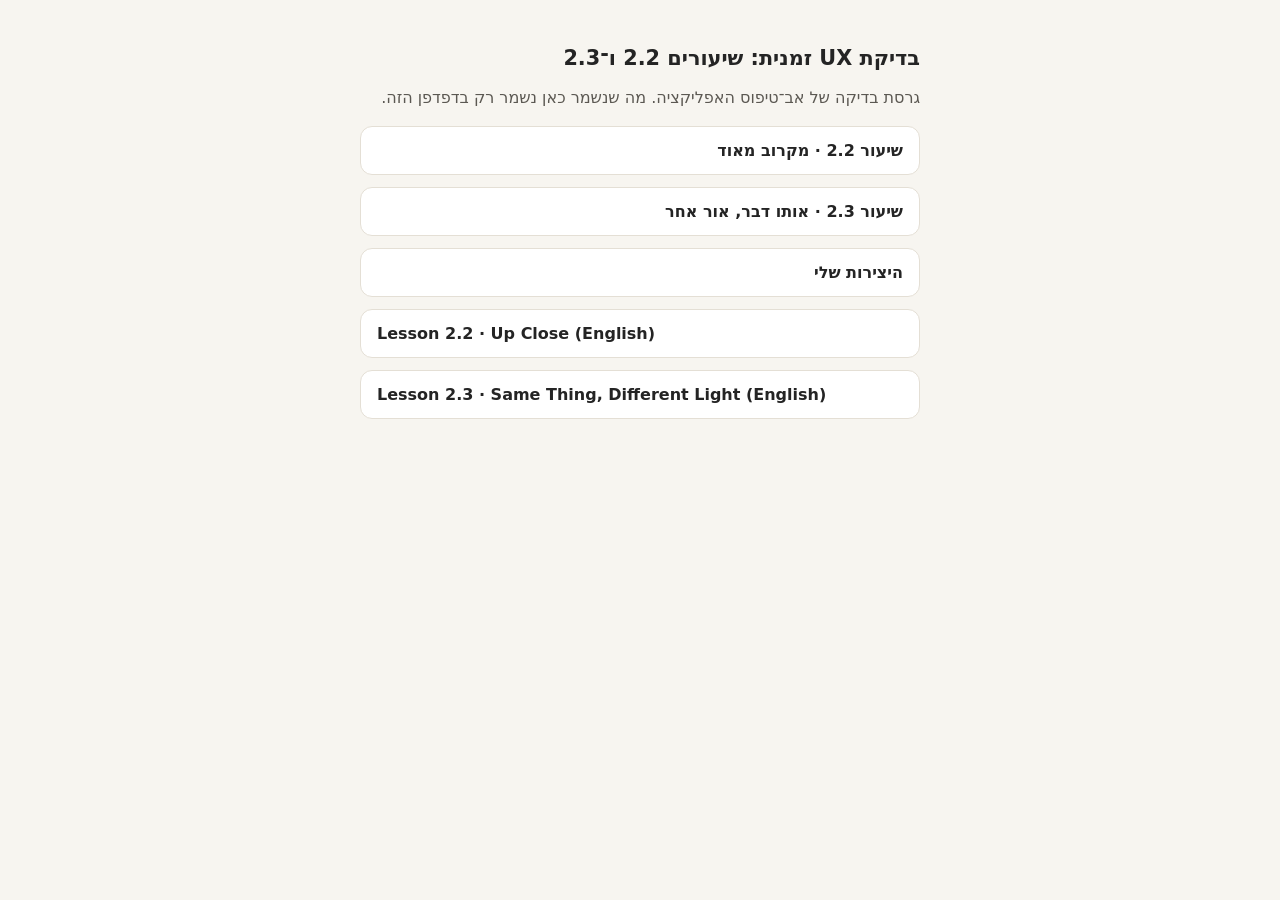
<file: index.html>
<!DOCTYPE html>
<html lang="he" dir="rtl"><head><meta charset="UTF-8"><meta name="viewport" content="width=device-width, initial-scale=1">
<meta name="robots" content="noindex, nofollow"><title>בדיקת UX · שיעורים 2.2 ו־2.3</title>
<style>body{margin:0;font-family:system-ui,-apple-system,"Segoe UI",Arial,sans-serif;background:#F7F5F0;color:#242424}main{max-width:560px;margin:0 auto;padding:32px 16px}h1{font-size:1.3rem}a{display:block;margin:12px 0;padding:14px 16px;border-radius:12px;background:#fff;border:1px solid #e4dfd5;color:#242424;text-decoration:none;font-weight:700}p{color:#5b5852;line-height:1.5}</style></head>
<body><main><h1>בדיקת UX זמנית: שיעורים 2.2 ו־2.3</h1>
<p>גרסת בדיקה של אב־טיפוס האפליקציה. מה שנשמר כאן נשמר רק בדפדפן הזה.</p>
<a href="prototypes/app/index.html#/lesson/2-2-close" onclick="try{localStorage.setItem('sourcesLang','he')}catch(e){}">שיעור 2.2 · מקרוב מאוד</a>
<a href="prototypes/app/index.html#/lesson/2-2" onclick="try{localStorage.setItem('sourcesLang','he')}catch(e){}">שיעור 2.3 · אותו דבר, אור אחר</a>
<a href="prototypes/app/index.html#/gallery">היצירות שלי</a>
<a dir="ltr" href="prototypes/app/index.html#/lesson/2-2-close" onclick="try{localStorage.setItem('sourcesLang','en')}catch(e){}">Lesson 2.2 · Up Close (English)</a>
<a dir="ltr" href="prototypes/app/index.html#/lesson/2-2" onclick="try{localStorage.setItem('sourcesLang','en')}catch(e){}">Lesson 2.3 · Same Thing, Different Light (English)</a>
</main></body></html>
</file>
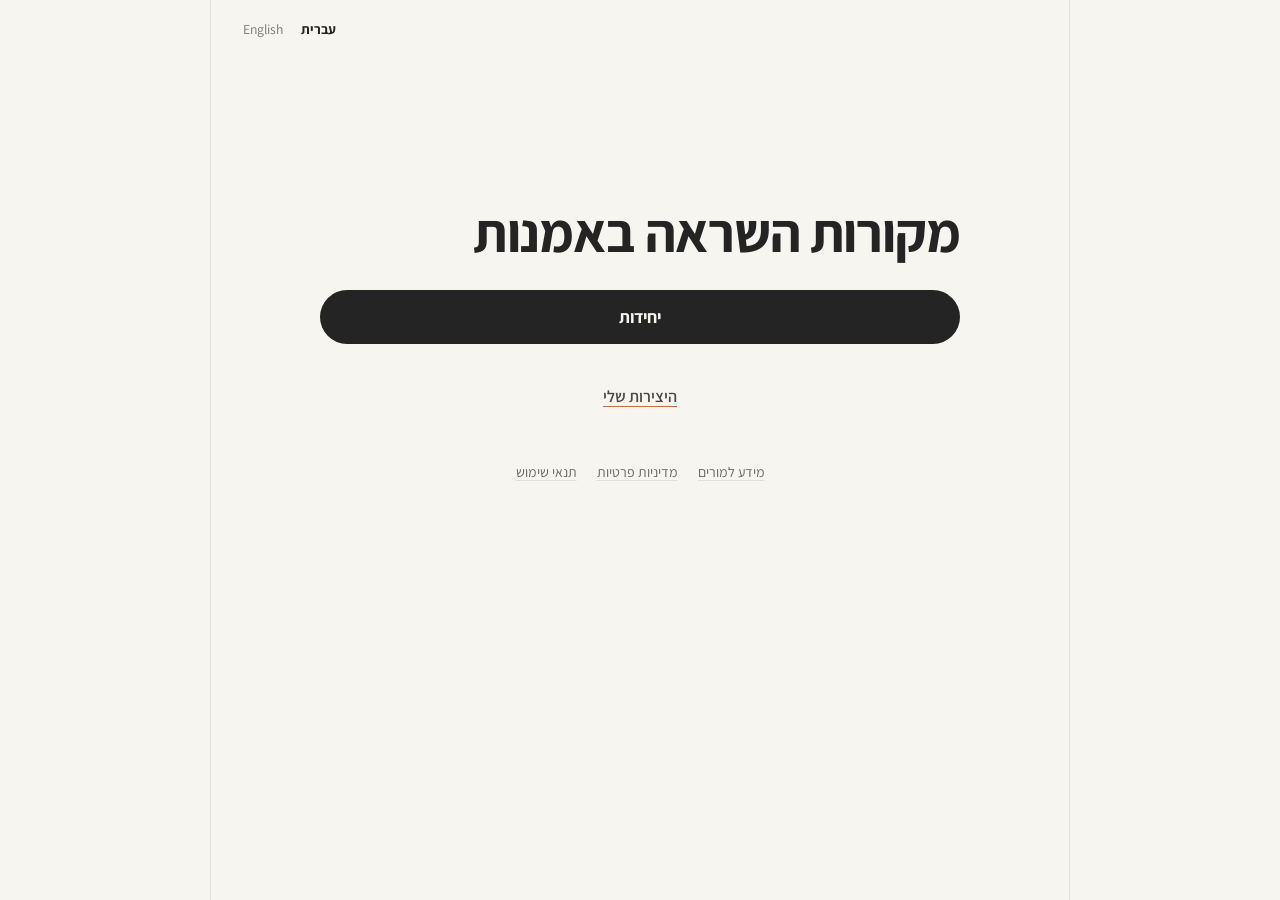
<file: prototypes/app/index.html>
<!DOCTYPE html>
<html lang="he" dir="rtl" translate="no" class="notranslate">
<head>
<meta charset="UTF-8">
<meta name="viewport" content="width=device-width, initial-scale=1, viewport-fit=cover">
<meta name="robots" content="noindex">
<meta name="google" content="notranslate">
<meta name="theme-color" content="#F7F5F0">
<link rel="icon" href="data:,">
<title>מקורות השראה באמנות · App prototype</title>
<!--
  App prototype (isolated; not linked from the site): Home → Units → Unit 02 → Lesson 2.1 → Lesson Player.
  The lesson's content is read from the site (data/lesson-pages/lesson-2-1-learner.js); the screens of the player
  Saved on this device only: artworks and lesson attempts in IndexedDB "sources-app" (js/artworks.js); the language
  in localStorage. The earlier saves (localStorage "app-proto:lesson:2-1", "studio-v2:2.1-app:*") are copied in once
  and kept.
-->
<link rel="preconnect" href="https://fonts.googleapis.com">
<link rel="preconnect" href="https://fonts.gstatic.com" crossorigin>
<link href="https://fonts.googleapis.com/css2?family=Assistant:wght@400;600;700&display=swap" rel="stylesheet">
<link rel="stylesheet" href="css/app.css">
</head>
<body>
<div class="app" id="app"></div>

<script src="../../js/site-nav.js"></script>
<script src="js/i18n.js"></script>
<script src="js/artworks.js"></script>
<script src="js/adapters/guide.js"></script>
<script src="lessons/2-2-close-inspiration.js"></script>
<script src="lessons/2-2.js"></script>
<script src="lessons/2-2-close.js"></script>
<script src="js/viewer.js"></script>
<script src="js/crop.js"></script>
<script src="js/closeup.js"></script>
<script src="js/kinds21.js"></script>
<script src="js/inspiration.js"></script>
<script src="js/player.js"></script>
<script src="js/app.js"></script>
</body>
</html>
</file>
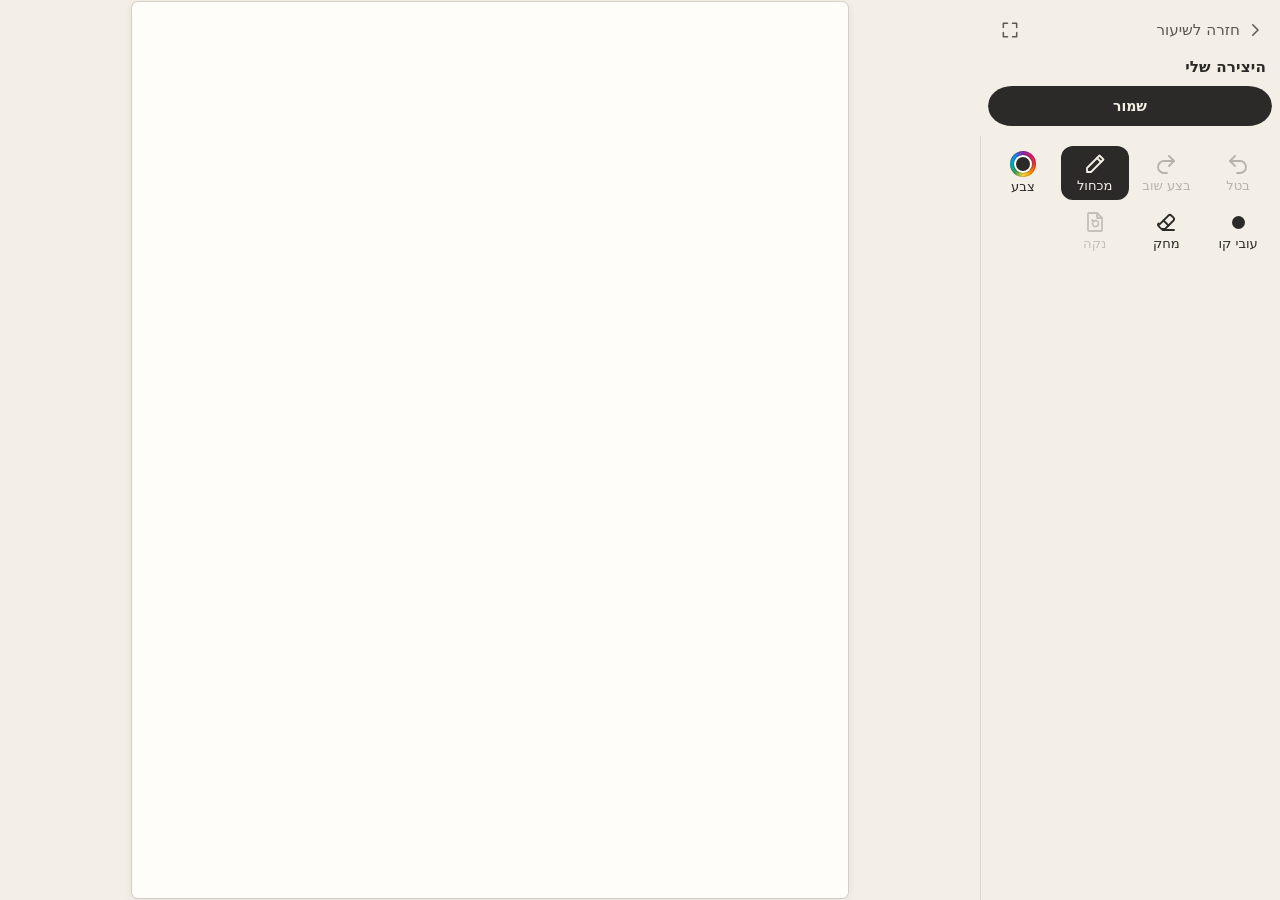
<file: prototypes/app/studio/index.html>
<!DOCTYPE html>
<html lang="he" dir="rtl">
<head>
<meta charset="UTF-8">
<meta name="viewport" content="width=device-width, initial-scale=1, viewport-fit=cover">
<meta name="robots" content="noindex">
<link rel="icon" href="data:,">
<title>Interactive Art Studio · Prototype V2</title>
<!--
  Interactive Art Studio, Prototype V2 (isolated; not linked from the site). V1 stays in ../studio-v1/.
  The activity decides which tools the studio shows (activities.js). Parameters, in the query or after the # (the app
  puts them after the #, which a preview frame keeps; see js/core.js):
    ?activity=drawing   which activity (default: drawing; also: pattern, color, composition; the app's lessons: activities.js)
    ?lang=he|en         language (default: the site's saved language, else Hebrew)
    ?back=<path>        where "Back to the lesson" goes; only a relative path inside this site is accepted
    ?art=<id>           app prototype: the artwork to open; it saves itself (../js/artworks.js, IndexedDB), with no
                        "Save" button; a new id is a new work
    ?from=<id>          app prototype: the artwork a new one starts from, until it is saved
    ?ctx=gallery        app prototype: "Back" says "Back to my artworks"
  Without ?art=, the work is saved in localStorage under "studio-v2:<lesson>:<activity>".
-->
<link rel="stylesheet" href="studio.css">
</head>
<body>
<div class="app" id="app">
  <header class="top chrome">
    <button class="back" id="back" type="button">
      <svg viewBox="0 0 24 24" fill="none" stroke="currentColor" stroke-width="2" stroke-linecap="round" stroke-linejoin="round" aria-hidden="true"><path d="M9 5l7 7-7 7"/></svg>
      <span data-t="back"></span>
    </button>
    <span class="bar-gap" aria-hidden="true"></span>
    <h1 class="title" data-t="title"></h1>
    <span class="savestate" id="saveState" role="status" aria-live="polite"></span>
    <!-- the secondary actions ("Clear" / "Start over", and a tool's own), out of the work's way; each asks first where it
         takes something away -->
    <div class="more" id="moreWrap">
      <button class="morebtn" id="more" type="button" aria-expanded="false" aria-controls="menu">
        <svg viewBox="0 0 24 24" fill="currentColor" aria-hidden="true"><circle cx="5" cy="12" r="1.9"/><circle cx="12" cy="12" r="1.9"/><circle cx="19" cy="12" r="1.9"/></svg>
      </button>
      <div class="menu" id="menu" hidden>
        <button class="menu-item" id="clear" type="button" data-t="clear"></button>
      </div>
    </div>
    <!-- the main action, small, at the bar's end (the lesson's next step is added after it, js/shell.js) -->
    <button class="btn primary" id="save" type="button" data-t="save"></button>
  </header>

  <main class="stage" id="stage">
    <canvas id="canvas"></canvas>
    <!-- the tools' panels are added here by the tools that need one (and moved to the tray, js/shell.js) -->
  </main>

  <div class="chrome">
    <!-- built from the activity: undo, redo, then the activity's tools -->
    <nav class="tools" id="tools"></nav>
  </div>
</div>

<dialog id="confirmClear">
  <p data-t="clearQ"></p>
  <div class="row">
    <button class="btn" type="button" value="cancel" data-t="cancel"></button>
    <button class="btn danger" type="button" value="clear" data-t="clear"></button>
  </div>
</dialog>
<dialog id="confirmNew">
  <p data-t="newQ"></p>
  <div class="row">
    <button class="btn" type="button" value="cancel" data-t="newNo"></button>
    <button class="btn primary" type="button" value="new" data-t="newYes"></button>
  </div>
</dialog>
<dialog id="confirmExit">
  <p data-t="unsaved"></p>
  <div class="row">
    <button class="btn" type="button" value="cancel" data-t="cancel"></button>
    <button class="btn" type="button" value="exit" data-t="exit"></button>
    <button class="btn primary" type="button" value="save" data-t="save"></button>
  </div>
</dialog>
<div class="toast" id="toast" role="status" aria-live="polite"></div>

<script src="../js/artworks.js"></script>
<script src="../js/crop.js"></script>
<script src="activities.js"></script>
<script src="js/core.js"></script>
<script src="js/shell.js"></script>
<script src="js/draw.js"></script>
<script src="js/color.js"></script>
<script src="js/repeat.js"></script>
<script src="js/fill.js"></script>
<script src="js/arrange.js"></script>
<script src="js/light.js"></script>
<script src="js/refs.js"></script>
<script src="../js/inspiration.js"></script>
<script src="../lessons/2-2-close-inspiration.js"></script>
<script src="js/detail.js"></script>
<script src="js/table.js"></script>
<script>Studio.boot();</script>
</body>
</html>
</file>
<file: prototypes/app/css/app.css>
/* App prototype: quiet, neutral interface; the art brings the colour. Mobile first; one screen fills the screen. */
:root{
  --bg:#F7F5F0; --ink:#242424; --ink-2:#4a4844; --muted:#7a766f; --rule:#e4dfd5;
  --terracotta:#C96B4B; --sage:#8FA58F; --ochre:#D6A84F; --card:#fffdf9;
  --credit:#6b675f;   /* small credits: quieter than the text, still 5:1 on the page */
  --tap:48px; --pad:clamp(16px,4.5vw,32px); --col:640px;
  --f:"Assistant",system-ui,-apple-system,"Segoe UI",Roboto,"Noto Sans Hebrew","Arial Hebrew",Arial,sans-serif;
}
*{box-sizing:border-box}
html,body{margin:0;height:100%;background:var(--bg);color:var(--ink);font-family:var(--f);-webkit-text-size-adjust:100%;-webkit-tap-highlight-color:transparent}
body{overflow:hidden}
button,a{font:inherit;color:inherit}
svg{fill:none;stroke:currentColor;stroke-width:1.8;stroke-linecap:round;stroke-linejoin:round}
[dir=ltr] .pl-back svg{transform:scaleX(-1)}

/* one screen: top, content (scrolls inside only if it must), one action at the bottom */
.app{height:100vh;height:100dvh;max-width:860px;margin:0 auto;display:grid;grid-template-columns:minmax(0,1fr);grid-template-rows:auto 1fr auto;overflow:hidden}   /* the column never wider than the screen (a long lesson title in the header is cut with …, not the page) */
.app.shell{grid-template-rows:auto 1fr}

/* ── top ── */
.pl-top,.sh-top{position:relative;display:flex;align-items:center;gap:8px;min-height:60px;padding:6px calc(var(--pad) - 8px) 8px}
.pl-back{flex:none;display:inline-flex;align-items:center;justify-content:center;width:var(--tap);height:var(--tap);border:0;background:none;border-radius:50%;cursor:pointer;text-decoration:none}
.pl-back:hover{background:rgba(36,36,36,.06)}
.pl-back svg{width:24px;height:24px}
.pl-works{flex:none;display:inline-flex;align-items:center;justify-content:center;width:var(--tap);height:var(--tap);border-radius:50%;color:var(--ink-2);text-decoration:none}
.pl-works:hover{background:rgba(36,36,36,.06)}
.pl-works svg{width:24px;height:24px}
.pl-works:focus-visible{outline:3px solid var(--terracotta);outline-offset:2px}
.pl-id{flex:1;min-width:0;font-size:.92rem;line-height:1.3;color:var(--muted)}   /* a long lesson title takes a second line, never cut */
.pl-id span{color:var(--ink);font-weight:600}
.pl-count{flex:none;font-size:.82rem;color:var(--muted);font-variant-numeric:tabular-nums;padding-inline:8px}
.pl-progress{position:absolute;inset-inline:var(--pad);bottom:0;height:3px;background:var(--rule);border-radius:3px;overflow:hidden}
.pl-progress i{display:block;height:100%;background:var(--terracotta);border-radius:3px;transition:width .35s ease}

/* ── content ── */
.pl-main,.sh-main{overflow-y:auto;overscroll-behavior:contain;-webkit-overflow-scrolling:touch;outline:none}
.pl-inner{max-width:var(--col);margin:0 auto;padding:clamp(18px,4vw,36px) var(--pad) 24px;animation:pl-in .3s ease both}
@keyframes pl-in{from{opacity:0;transform:translateY(6px)}to{opacity:1;transform:none}}
.pl-title{margin:0 0 18px;font-size:clamp(1.5rem,5.5vw,2rem);line-height:1.2;font-weight:700;letter-spacing:-.01em}
.pl-main p{margin:0 0 12px;font-size:1.06rem;line-height:1.65;color:var(--ink-2)}
.pl-do{margin:0 0 20px}
.pl-do > p{font-size:clamp(1.2rem,4.4vw,1.4rem);line-height:1.5;color:var(--ink);font-weight:600}
.pl-big{margin:4px 0 12px;font-size:clamp(1.12rem,4vw,1.3rem);line-height:1.5;font-weight:700;color:var(--ink)}
.pl-sub{color:var(--ink)}
.pl-lines,.pl-steps{margin:0 0 14px;padding-inline-start:1.2em;color:var(--ink-2);font-size:1.04rem;line-height:1.6}
.pl-lines li,.pl-steps li{margin:0 0 8px}
.pl-steps li::marker{color:var(--terracotta);font-weight:700}
.pl-ask{font-style:italic}
.pl-row{margin:18px 0 0;padding:14px 0 0;border-top:1px solid var(--rule)}
.pl-row h4{margin:0 0 8px;font-size:.8rem;font-weight:600;letter-spacing:.06em;color:var(--muted)}
.pl-row p,.pl-row li{font-size:1rem}
.pl-row-check h4{color:#5f7a5f}
.pl-row.pl-row-check{background:rgba(143,165,143,.12);border:0;border-radius:14px;padding:14px 16px}

/* images, artworks, placeholders */
.pl-media{margin:0 0 20px;border-radius:16px;overflow:hidden;aspect-ratio:4/3;background:var(--card)}
.pl-media img{width:100%;height:100%;object-fit:cover;display:block}
.pl-placeholder{display:flex;flex-direction:column;align-items:center;justify-content:center;gap:10px;border:1.5px dashed rgba(214,168,79,.8);background:repeating-linear-gradient(135deg,rgba(214,168,79,.07) 0 12px,rgba(214,168,79,.13) 12px 24px);color:#8d6f2f}
.pl-placeholder svg{width:40px;height:40px;opacity:.8}
.pl-placeholder figcaption{font-size:.86rem;padding:0 16px;text-align:center}
.pl-placeholder.small{aspect-ratio:4/3;margin:0}
.pl-audio{margin:0 0 20px;border-radius:16px}
.pl-audio.pl-placeholder{min-height:120px;padding:20px 0}
.pl-audio audio{display:block;width:100%}
.pl-linkcard-box.pl-placeholder{flex-direction:column;gap:8px;font-size:.86rem;color:var(--ink-2)}
.pl-quiet{color:var(--muted);letter-spacing:.01em}
/* a guidance for the looking (2.1, screens 1–5): under the question, smaller and quieter, so the question leads and the
   images stay near */
.pl-text.pl-hint{margin-top:-4px;font-size:1rem !important;line-height:1.45 !important;font-weight:400;color:var(--ink-2) !important}
@media (max-width:599px){.pl-text.pl-hint{font-size:.94rem !important;line-height:1.4 !important;margin-bottom:8px}}
@media (max-height:500px) and (orientation:landscape){.pl-text.pl-hint{font-size:.92rem !important;margin-bottom:6px}}
.pl-sr{position:absolute;width:1px;height:1px;margin:-1px;overflow:hidden;clip:rect(0 0 0 0);white-space:nowrap;border:0}
/* a gallery (2.1): one large image at a time, whole (never cropped); previous / next and a small counter */
.pl-gallery{margin:0 0 14px;--gal-h:clamp(200px,50vh,560px)}
.pl-gal-fig{margin:0;touch-action:pan-y;user-select:none;-webkit-user-select:none}
/* the image whole, at its own proportions (--r): as wide as the column, never taller than --gal-h; no frame around it */
.pl-gal-frame{display:flex;justify-content:center}
.pl-gal-frame img{display:block;width:min(100%,calc(var(--gal-h) * var(--r)));height:auto;aspect-ratio:var(--r);border-radius:10px;box-shadow:0 0 0 1px rgba(36,36,36,.06),0 4px 14px rgba(36,36,36,.07);-webkit-user-drag:none}
.pl-gal-frame.pl-placeholder,.pl-duo-img.pl-placeholder{flex-direction:column;align-items:center;justify-content:center;gap:8px;aspect-ratio:4/3;border-radius:14px;background:var(--card);font-size:.86rem;padding:12px;text-align:center}
/* the caption: the artist, then the title and year smaller, then the credit */
.pl-gal-fig figcaption,.pl-duo figcaption{margin:8px 0 0;line-height:1.35;color:var(--muted)}
.pl-gal-fig figcaption{text-align:center;max-width:36em;margin-inline:auto}
.pl-cap-artist{display:block;color:var(--ink);font-weight:600;font-size:.98rem}
.pl-cap-work{display:block;font-size:.9rem;color:var(--ink-2);overflow-wrap:break-word}
/* the photographer and licence a photograph asks to be named with: small, under the caption */
.pl-credit{display:block;margin-top:3px;font-size:.78rem;line-height:1.3}
.pl-credit a{color:var(--credit);text-decoration:none;border-bottom:1px solid var(--rule)}
.pl-credit a:hover{color:var(--ink-2)}
.pl-credit a:focus-visible,.pl-more a:focus-visible{outline:3px solid var(--terracotta);outline-offset:2px;border-radius:4px}
/* "Want to discover more?": a quiet box of links that open in a new tab */
.pl-more{margin:18px 0 6px;padding:12px 14px 14px;border:1px solid var(--rule);border-radius:14px;background:var(--card)}
.pl-more h3{margin:0 0 8px;font-size:.95rem;font-weight:600;color:var(--ink-2)}
.pl-more ul{list-style:none;margin:0;padding:0;display:flex;flex-wrap:wrap;gap:8px}
.pl-more a{display:inline-flex;align-items:center;gap:8px;min-height:44px;padding:8px 14px;border-radius:999px;border:1.5px solid var(--rule);background:var(--bg);text-decoration:none;font-size:.95rem;max-width:100%}
.pl-more a b{font-weight:600}
.pl-more-site{color:var(--muted);font-size:.82rem}
/* a link whose page is named at length (2.3: the work and the museum): the artist on one line, the rest under it when
   the line is too short, the "new tab" sign at its end (the short links of 2.1 stay on one line, as before) */
.pl-more a{border-radius:22px}
.pl-more-text{display:flex;flex-wrap:wrap;align-items:center;column-gap:8px;min-width:0}
.pl-more-text b{white-space:nowrap}
.pl-more svg{width:16px;height:16px;flex:none;color:var(--muted)}
.pl-gal-nav{display:flex;align-items:center;justify-content:center;gap:18px;margin:4px 0 0}
.pl-gal-btn{display:inline-flex;align-items:center;justify-content:center;width:var(--tap);height:var(--tap);border-radius:50%;border:1.5px solid var(--rule);background:var(--card);color:var(--ink);cursor:pointer}
.pl-gal-btn svg{width:22px;height:22px}
.pl-gal-btn:focus-visible{outline:3px solid var(--terracotta);outline-offset:2px}
[dir=ltr] .pl-gal-btn svg{transform:scaleX(-1)}
.pl-gal-count{min-width:3.2em;text-align:center;font-size:.95rem;color:var(--ink-2);font-variant-numeric:tabular-nums}
.pl-focus{margin:0 0 14px;--gal-h:clamp(200px,50vh,560px)}
/* two images side by side (2.1 screen 6): each whole, at its own proportions, both from the top of the comparison,
   each caption right under its image */
.pl-duo{display:grid;grid-template-columns:1fr 1fr;align-items:start;column-gap:14px;margin:0 0 16px;--duo-h:clamp(140px,32vh,340px)}
.pl-duo-fig{margin:0;min-width:0}
.pl-duo-img{width:min(100%,calc(var(--duo-h) * var(--r)))}
.pl-duo-img img{display:block;width:100%;height:auto;aspect-ratio:var(--r);border-radius:8px;box-shadow:0 0 0 1px rgba(36,36,36,.06),0 3px 10px rgba(36,36,36,.07)}
.pl-duo figcaption{margin-top:6px}
.pl-duo .pl-cap-artist{font-size:.88rem}
.pl-duo .pl-cap-work{font-size:.8rem}
.pl-duo .pl-credit{font-size:.72rem}
.pl-duo .pl-licence{white-space:nowrap}   /* "CC BY-SA 4.0" on one line: the whole of it moves down if it must */
/* an image to look at large: a plain button around it; on the comparison a small sign in its corner */
.pl-zoom{display:block;position:relative;padding:0;margin:0;border:0;background:none;color:inherit;font:inherit;cursor:zoom-in;border-radius:10px;-webkit-tap-highlight-color:transparent}
.pl-zoom:focus-visible{outline:3px solid var(--terracotta);outline-offset:3px}
.pl-zoom-badge{position:absolute;inset-block-end:6px;inset-inline-end:6px;display:flex;align-items:center;justify-content:center;width:28px;height:28px;border-radius:50%;background:rgba(255,253,249,.92);color:var(--ink);box-shadow:0 1px 4px rgba(36,36,36,.2);pointer-events:none}
.pl-zoom-badge svg{width:16px;height:16px}
/* small images to look at again */
.pl-thumbs{list-style:none;padding:0;display:flex;flex-wrap:wrap;gap:10px;margin:0 0 18px;--th:76px}
.pl-thumbs li{display:block;flex:none}
.pl-thumb{display:block;height:var(--th);width:calc(var(--th) * var(--r));border-radius:10px;overflow:hidden;background:var(--card);box-shadow:0 0 0 1px rgba(36,36,36,.06),0 2px 8px rgba(36,36,36,.07)}
.pl-thumb img{display:block;width:100%;height:100%;object-fit:contain}
.pl-thumb.pl-placeholder{width:var(--th);display:flex;align-items:center;justify-content:center}
@media (min-width:600px){.pl-thumbs{--th:96px;gap:12px}}
.pl-thumb.pl-placeholder{border-width:1px}
.pl-thumb.pl-placeholder svg{width:24px;height:24px}
.pl-work{margin:0 0 12px}
.pl-work img{display:block;width:100%;max-height:52vh;object-fit:contain;background:var(--card);border-radius:14px}
.pl-work figcaption{margin:8px 0 0;font-size:.9rem;color:var(--muted)}
.pl-work figcaption b{color:var(--ink);font-weight:600}
.pl-linkcard-box{display:flex;align-items:center;justify-content:center;aspect-ratio:4/3;max-height:40vh;width:100%;border-radius:14px;background:var(--card);border:1px solid var(--rule);padding:16px;text-align:center}
.pl-linkcard-box a{color:var(--ink);font-weight:600;text-decoration-color:var(--terracotta);text-underline-offset:4px}
.pl-note{font-size:.98rem !important}
.pl-ext a{font-size:.92rem;color:var(--ink-2);text-decoration-color:var(--terracotta);text-underline-offset:3px}
.pl-pair{display:grid;grid-template-columns:1fr 1fr;gap:12px;margin:0 0 16px}
.pl-pair .pl-work,.pl-pair .pl-studio-work{margin:0}
.pl-pair .pl-work img,.pl-pair .pl-linkcard-box{aspect-ratio:4/3;max-height:none;height:auto;object-fit:cover}
.pl-pair .pl-linkcard-box{font-size:.8rem;padding:8px}
.pl-studio-work{margin:0 0 14px}
/* screen 11: the one thing to change */
.pl-changes{margin:0 0 18px}
.pl-changes h3{margin:0 0 10px;font-size:1.06rem;font-weight:700}
.pl-changes > div{display:grid;grid-template-columns:repeat(3,1fr);gap:10px}
.pl-change{min-height:54px;border:1.5px solid var(--rule);border-radius:14px;background:var(--card);font-size:1.02rem;font-weight:600;cursor:pointer;color:var(--ink)}
.pl-change[aria-pressed=true]{border-color:var(--ink);box-shadow:inset 0 0 0 1px var(--ink)}
.pl-change:disabled{cursor:default;opacity:.55}
.pl-change:disabled[aria-pressed=true]{opacity:1}
.pl-primary:disabled{opacity:.35;cursor:default}
/* the two versions of the Studio work, side by side */
.pl-version{margin:0}
.pl-version img{display:block;width:100%;aspect-ratio:4/3;object-fit:contain;border-radius:12px;border:1px solid var(--rule);background:var(--card)}
.pl-version figcaption{margin:6px 0 0;font-size:.88rem;font-weight:600;text-align:center;color:var(--ink)}
.pl-version-missing div{display:flex;flex-direction:column;align-items:center;justify-content:center;gap:6px;aspect-ratio:4/3;border-radius:12px;border:1.5px dashed var(--rule);color:var(--muted);font-size:.82rem;line-height:1.35;text-align:center;padding:8px}
.pl-version-missing svg{width:28px;height:28px}
.pl-version-missing figcaption{color:var(--muted)}
/* the saved work (every lesson's screens that show it): the frame, the same width as before, holds the whole work at its own
   proportions, inside a small margin so that the frame's rounded corners never cut a drawing that reaches an edge; the
   work itself has square corners and is never cropped or stretched (object-fit: contain, if a short screen caps its
   height) */
.pl-studio-work{padding:5px;border-radius:14px;border:1px solid var(--rule);background:var(--card)}
.pl-studio-work img{display:block;width:100%;height:auto;max-height:68dvh;object-fit:contain;border-radius:0;border:0;background:transparent}

/* lesson 2.1, the new flow: the player's own words; the word revealed after looking; the kept possibilities */
.pl-text{margin:0 0 14px;font-size:clamp(1.12rem,4vw,1.3rem) !important;line-height:1.55 !important;color:var(--ink) !important;font-weight:600}
.pl-reveal{margin:6px 0 14px;padding:14px 16px;border-radius:14px;background:var(--card);border:1px solid var(--rule);font-size:1.1rem !important;line-height:1.55 !important;color:var(--ink) !important;animation:pl-in .3s ease both}
.pl-options{display:grid;grid-template-columns:1fr;gap:14px;margin:4px 0 16px}
@media (min-width:700px){ .pl-options{grid-template-columns:1fr 1fr} }
.pl-option{display:block;padding:0;border:1.5px solid var(--rule);border-radius:14px;background:var(--card);cursor:pointer;overflow:hidden}
.pl-option img{display:block;width:100%;aspect-ratio:4/3;object-fit:contain}
.pl-option[aria-pressed=true]{border-color:var(--ink);box-shadow:inset 0 0 0 2px var(--ink)}
.pl-changes.pl-stack > div{grid-template-columns:1fr}

/* the prototype's marks: what is missing, said plainly */
.pl-proto{display:flex;gap:10px;align-items:flex-start;margin:0 0 16px;padding:12px 14px;border-radius:12px;border:1.5px dashed var(--ochre);background:rgba(214,168,79,.08);font-size:.9rem;line-height:1.5;color:#6d5524}
.pl-proto b{flex:none;font-size:.72rem;letter-spacing:.08em;text-transform:uppercase;background:var(--ochre);color:#fff;border-radius:6px;padding:2px 7px;margin-top:2px}

/* creation: the choice of medium */
.pl-choices{display:grid;grid-template-columns:1fr 1fr;gap:14px;margin:8px 0 0}
.pl-choice{display:flex;flex-direction:column;align-items:center;justify-content:center;gap:12px;min-height:150px;border:1.5px solid var(--rule);background:var(--card);border-radius:18px;cursor:pointer;font-size:1.12rem;font-weight:600;transition:border-color .2s,transform .2s}
.pl-choice svg{width:40px;height:40px;color:var(--terracotta)}
.pl-choice:hover{border-color:var(--ink)}
.pl-choice[aria-pressed=true]{border-color:var(--ink);box-shadow:inset 0 0 0 1px var(--ink)}

/* comparison: the checklist */
.pl-checks{display:grid;gap:8px}
.pl-check{display:flex;align-items:center;gap:12px;min-height:var(--tap);padding:10px 14px;border:1.5px solid var(--rule);border-radius:12px;background:var(--card);cursor:pointer;text-align:start;font-size:1rem;color:var(--ink)}
.pl-check i{flex:none;width:22px;height:22px;border-radius:50%;border:1.5px solid var(--muted)}
.pl-check[aria-pressed=true]{border-color:var(--sage);background:rgba(143,165,143,.14)}
.pl-check[aria-pressed=true] i{border-color:var(--sage);background:var(--sage) url("data:image/svg+xml,%3Csvg xmlns='http://www.w3.org/2000/svg' viewBox='0 0 24 24' fill='none' stroke='white' stroke-width='3' stroke-linecap='round' stroke-linejoin='round'%3E%3Cpath d='M5 12l5 5 9-9'/%3E%3C/svg%3E") center/14px no-repeat}

/* reflection */
.pl-reflect{display:block;width:100%;margin:4px 0 16px;padding:14px 16px;border:1.5px solid var(--rule);border-radius:14px;background:var(--card);font:inherit;font-size:1.06rem;line-height:1.6;color:var(--ink);resize:vertical}
.pl-reflect:focus{outline:none;border-color:var(--ink)}
.pl-close{margin:22px 0 0;padding:22px 20px;border-radius:18px;background:var(--ink);color:var(--bg)}
.pl-close .pl-big{color:var(--bg);font-size:clamp(1.3rem,5vw,1.6rem)}
.pl-close p{color:rgba(247,245,240,.82)}

/* ── one action at the bottom ── */
.pl-foot{display:flex;flex-direction:column;align-items:stretch;gap:6px;max-width:var(--col);width:100%;margin:0 auto;padding:10px var(--pad) max(14px,env(safe-area-inset-bottom));border-top:1px solid var(--rule);background:var(--bg)}
.pl-foot:empty{display:none}
.pl-primary,.sh-primary{display:flex;align-items:center;justify-content:center;min-height:54px;border:0;border-radius:999px;background:var(--ink);color:var(--bg);font-size:1.08rem;font-weight:700;cursor:pointer;text-decoration:none}
.pl-primary:hover,.sh-primary:hover{background:#000}
.pl-secondary{min-height:var(--tap);border:0;background:none;color:var(--ink-2);font-weight:600;text-decoration:underline;text-decoration-color:var(--terracotta);text-underline-offset:4px;cursor:pointer}

/* ── outside the player: home, units, unit, lesson ── */
.sh-gap{width:var(--tap)}
.sh-title{flex:1;min-width:0;margin:0;font-size:1.05rem;font-weight:700;white-space:nowrap;overflow:hidden;text-overflow:ellipsis}
.sh-lang{flex:none;display:flex;gap:2px}
.sh-lang button{min-height:40px;padding:0 8px;border:0;background:none;color:var(--muted);font-size:.86rem;cursor:pointer;border-radius:8px}
.sh-lang button[aria-pressed=true]{color:var(--ink);font-weight:700}
.sh-main{padding:8px var(--pad) 28px}
.sh-main > *{max-width:var(--col);margin-inline:auto}
.sh-home{min-height:70%;display:flex;flex-direction:column;justify-content:center;gap:28px}
.sh-brand{margin:0;font-size:clamp(2.2rem,10vw,3.4rem);line-height:1.08;font-weight:700;letter-spacing:-.02em}
.sh-list{list-style:none;margin:8px auto 0;padding:0;display:grid;gap:10px}
.sh-item{display:flex;align-items:center;gap:16px;min-height:72px;padding:14px 16px;border-radius:16px;background:var(--card);border:1px solid var(--rule);text-decoration:none}
a.sh-item:hover{border-color:var(--ink)}
.sh-item.off{background:transparent;color:var(--muted)}
.sh-n{flex:none;min-width:2.4em;font-size:1.3rem;font-weight:700;color:var(--terracotta);font-variant-numeric:tabular-nums}
.sh-item.off .sh-n{color:var(--muted)}
.sh-t{display:flex;flex-direction:column;gap:2px;font-size:1.06rem;font-weight:600;line-height:1.35}
.sh-t small{font-size:.84rem;font-weight:400;color:var(--muted)}
.sh-cover{margin:0 0 16px;border-radius:18px;overflow:hidden}
.sh-cover img{display:block;width:100%;aspect-ratio:16/9;object-fit:cover}
.sh-cover figcaption{padding:8px 2px 0;font-size:.82rem;color:var(--muted)}
.sh-h{margin:0 0 8px;font-size:clamp(1.5rem,6vw,2rem);line-height:1.2}
.sh-h.big{font-size:clamp(2rem,8vw,2.8rem)}
.sh-desc{margin:0 0 16px;color:var(--ink-2);line-height:1.6}
.sh-lesson{min-height:70%;display:flex;flex-direction:column;justify-content:center}
.sh-kicker{margin:0 0 10px;color:var(--terracotta);font-weight:600}
.sh-time{margin:0 0 32px;color:var(--muted)}

/* home and lesson: a second, quieter way */
.sh-secondary{align-self:center;min-height:var(--tap);padding:0 12px;border:0;background:none;font:inherit;font-size:1.02rem;font-weight:600;color:var(--ink-2);text-decoration:underline;text-decoration-color:var(--terracotta);text-underline-offset:4px;cursor:pointer;display:inline-flex;align-items:center;justify-content:center}
.sh-lesson .sh-secondary{margin-top:10px}
/* home: the site's pages for teachers, privacy and terms; small and last, a whole tap high, the credits' colour */
.sh-info{display:flex;flex-wrap:wrap;justify-content:center;gap:0 4px;margin:0;font-size:.88rem}
.sh-info a{display:inline-flex;align-items:center;min-height:var(--tap);padding:0 8px;color:var(--credit);text-decoration:underline;text-decoration-color:var(--rule);text-underline-offset:3px}
.sh-info a:hover{color:var(--ink)}
.sh-info a:focus-visible{outline:3px solid var(--terracotta);outline-offset:2px;border-radius:6px}
/* a lesson's own opening screen (2.1): the title, a subtitle, what the lesson holds; one clear way in ("start") and,
   when there is where to come back to, a quieter one under it ("resume": an outlined button, the same width) */
.sh-open .sh-h.big{font-size:clamp(1.9rem,7.4vw,2.6rem);text-wrap:balance}
.sh-sub{margin:0 0 14px;font-size:clamp(1.12rem,4.4vw,1.3rem);line-height:1.45;color:var(--ink-2);text-wrap:balance}
.sh-open .sh-time{margin-bottom:28px;font-size:1rem}
.sh-open .sh-primary{font-size:1.15rem;min-height:56px;padding:0 20px;text-align:center}
.sh-open .sh-secondary{align-self:stretch;margin-top:12px;min-height:52px;padding:0 20px;border:2px solid #d3cbbd;border-radius:999px;background:var(--card);color:var(--ink);font-size:1.05rem;text-decoration:none;text-align:center}
.sh-open .sh-secondary:hover{border-color:var(--ink-2)}
.sh-open .sh-primary:focus-visible,.sh-open .sh-secondary:focus-visible{outline:3px solid var(--terracotta);outline-offset:3px}

/* my artworks: one card per artwork, its picture first; one visible action */
.ga-empty{margin:24px 0;display:flex;flex-direction:column;gap:20px}
.ga-empty p{margin:0;color:var(--ink-2);line-height:1.6;font-size:1.06rem}
.ga-list{list-style:none;margin:8px 0 0;padding:0;display:grid;gap:14px}
.ga-card{height:100%;display:flex;flex-direction:column;gap:10px;padding:12px 12px 14px;border-radius:16px;background:var(--card);border:1px solid var(--rule)}
.ga-pic{margin:0;aspect-ratio:4/3;max-height:min(68dvh,520px);border-radius:12px;border:1px solid var(--rule);background:#fffdf9;overflow:hidden}
.ga-pic img{display:block;width:100%;height:100%;object-fit:contain}
.ga-blank{display:flex;align-items:center;justify-content:center;color:var(--muted);background:repeating-linear-gradient(135deg,#fbf8f1 0 10px,#f6f2e9 10px 20px)}   /* paper: no picture of it, on purpose */
.ga-blank svg{width:44px;height:44px;stroke-width:1.4}
.ga-text{flex:1;display:flex;flex-direction:column;gap:2px;min-width:0}
.ga-kind{margin:0;font-weight:700;color:var(--ink)}
.ga-h{margin:0;font-size:1rem;font-weight:600;line-height:1.35}
.ga-date{margin:2px 0 0;font-size:.86rem;color:var(--muted)}
.ga-action{display:flex;align-items:center;justify-content:center;min-height:var(--tap);padding:0 16px;border-radius:999px;border:1.5px solid var(--ink);background:none;color:var(--ink);font-size:1rem;font-weight:700;text-align:center;text-decoration:none;cursor:pointer}
.ga-action.main{background:var(--ink);color:var(--bg)}
.ga-action:hover{background:rgba(36,36,36,.06)}.ga-action.main:hover{background:#000}
.ga-action:focus-visible,.ga-close:focus-visible{outline:3px solid var(--terracotta);outline-offset:3px}
/* an earlier work, large; only to look at */
.ga-view{border:0;border-radius:18px;padding:12px;width:fit-content;max-width:calc(100vw - 32px);max-height:calc(100dvh - 32px);background:var(--card);color:var(--ink);box-shadow:0 18px 50px rgba(43,42,40,.25)}
.ga-view[open]{display:flex;flex-direction:column;align-items:center;gap:12px}
.ga-view::backdrop{background:rgba(36,36,36,.55)}
.ga-view img{display:block;width:min(calc(100vw - 56px),calc((100dvh - 136px) * var(--r,1.3333)));height:auto;aspect-ratio:var(--r,auto);border-radius:12px;background:#fffdf9}
.ga-view.has-cap img{width:min(calc(100vw - 56px),calc((100dvh - 236px) * var(--r,1.3333)))}
.ga-view-cap{contain:inline-size;align-self:stretch;text-align:center;line-height:1.35;color:var(--ink-2)}
.ga-view-cap[hidden]{display:none}
.ga-close{align-self:center;min-height:var(--tap);min-width:140px;padding:0 20px;border-radius:999px;border:1.5px solid var(--ink);background:none;font-weight:700;cursor:pointer}
@media (min-width:560px){ .ga-list{grid-template-columns:1fr 1fr} }
@media (min-width:700px){ .sh-main > .ga{max-width:none} }
@media (min-width:1024px){ .ga-list{grid-template-columns:1fr 1fr 1fr} }

/* wider screens: the same app, more air */
@media (min-width:700px){
  .app{border-inline:1px solid var(--rule)}
  .pl-pair{gap:18px}
}
/* phones held sideways: less height for the frame */
@media (max-height:500px) and (orientation:landscape){
  .pl-top,.sh-top{min-height:48px;padding-top:2px;padding-bottom:6px}
  .pl-primary,.sh-primary{min-height:46px}
  .pl-foot{padding-top:6px;padding-bottom:max(8px,env(safe-area-inset-bottom))}
  .pl-media{aspect-ratio:16/7}
  .pl-choice{min-height:96px}
  .sh-home,.sh-lesson{min-height:0}
  .sh-open .sh-h.big{font-size:1.8rem}
  .sh-open .sh-time{margin-bottom:18px}
  .sh-open .sh-primary{min-height:48px}
  .sh-open .sh-secondary{min-height:46px;margin-top:10px}
}
/* 2.1, a gallery's image to look at large: the button is the image's own size (whole, at its proportions) */
.pl-gal-frame .pl-gal-zoom{width:min(100%,calc(var(--gal-h) * var(--r)))}
.pl-gal-frame .pl-gal-zoom img{width:100%}
/* a gallery's caption: the artist, then the work (smaller, its long title in balanced lines), then the credit (smallest) */
.pl-gal-fig figcaption{margin-top:10px;max-width:30em;text-wrap:balance}
.pl-gal-fig .pl-cap-artist{font-size:.95rem}
.pl-gal-fig .pl-cap-work{margin-top:1px;font-size:.875rem;line-height:1.35;text-wrap:balance}   /* 14px: the readable minimum agreed for screen 5 */
.pl-gal-fig .pl-credit{margin-top:4px;font-size:.75rem}   /* 12px: the same for the credit */

/* the bottom of a screen: room under the last words; when more goes on below, a soft edge over "Continue" */
.pl-foot{position:relative}
.pl-foot::before{content:'';position:absolute;inset-inline:0;bottom:calc(100% + 1px);height:30px;background:linear-gradient(to bottom,rgba(247,245,240,0),var(--bg) 85%);pointer-events:none;opacity:0;transition:opacity .2s}
.pl-foot.pl-lift::before{opacity:1}
/* the device's own edges (a notch, rounded corners, the home bar): never under them */
.pl-inner,.pl-foot{padding-left:max(var(--pad),env(safe-area-inset-left));padding-right:max(var(--pad),env(safe-area-inset-right))}

/* phones: smaller headings and words, images that leave room for them */
@media (max-width:599px){
  .pl-inner{padding-top:14px;padding-bottom:32px}
  .pl-title{margin-bottom:12px;font-size:clamp(1.3rem,5.6vw,1.6rem)}
  .pl-text{margin-bottom:12px;font-size:1.06rem !important;line-height:1.5 !important}
  .pl-gallery,.pl-focus{--gal-h:clamp(170px,40vh,420px)}
}
/* phones held sideways: the words first and small, the images low enough to see with them */
@media (max-height:500px) and (orientation:landscape){
  .pl-inner{padding-top:10px;padding-bottom:28px}
  .pl-title{margin-bottom:8px;font-size:1.3rem}
  .pl-text{margin-bottom:8px;font-size:1.02rem !important;line-height:1.45 !important}
  .pl-gallery,.pl-focus{--gal-h:clamp(120px,52vh,230px)}
  .pl-duo{--duo-h:clamp(100px,46vh,220px)}
  .pl-thumbs{--th:64px}
}
@media (prefers-reduced-motion:reduce){*{animation:none!important;transition:none!important}}

/* lesson 2.3 (js/player.js board): every image of a gallery at once, each at its own proportions, never cropped; a set
   (the vase's three lights, Monet's two cathedrals) a row of its own, its images the same height. On a phone one under
   another, each as wide as the screen (a tall one no taller than about half the screen); wider, the sets across and
   the others in two columns of about the same height (2.3: the three photographs; Sorolla and Hopper's window) */
.pl-text.pl-q{color:var(--ink);font-weight:600}
.pl-board ul{list-style:none;margin:4px 0 16px;padding:0;display:flex;flex-direction:column;align-items:center;gap:14px}
.pl-tile{margin:0;min-width:0;width:100%;max-width:calc(var(--r,2) * 56vh)}
.pl-tile-set{max-width:none}
@media (min-width:600px){
  .pl-board ul{display:block;columns:2;column-gap:14px}
  .pl-tile{max-width:none;margin:0 0 14px;break-inside:avoid}
  .pl-tile-set,.pl-tile-wide{column-span:all}
}
/* 2.1's galleries as boards (L.boardColumns): on a phone two columns as well, the six images a group to browse; below
   340px (and at a large text size on a narrow phone) one, as 2.3's. L.boardCaptions: an artwork's short caption under it
   (artist, title, the photograph's credit; the sizes of screen 5's caption, 14px and 12px at the least) */
@media (min-width:340px) and (max-width:599px){
  .pl-board-cols ul{display:block;columns:2;column-gap:10px}
  .pl-board-cols .pl-tile{max-width:none;margin:0 0 12px;break-inside:avoid}
}
.pl-tile-fig{margin:0}
.pl-tile-fig figcaption{margin:6px 0 0;line-height:1.3;color:var(--muted)}
.pl-tile-fig .pl-cap-artist{font-size:.9rem}
.pl-tile-fig .pl-cap-work{font-size:.875rem}
.pl-tile-fig .pl-credit{font-size:.75rem}
.pl-tile-fig .pl-licence{white-space:nowrap}
/* 2.1: where a screen needs the learner's image and none was opened (s.pick): its line, the gallery's images small; a
   tap chooses one */
.pl-pick{margin:0 0 14px}
.pl-pick-who{display:block;margin:0 0 6px;font-size:.95rem;color:var(--ink)}
.pl-pick .pl-thumbs{margin-bottom:6px}
.pl-pick-btn{padding:0;border:0;cursor:pointer;-webkit-tap-highlight-color:transparent}
.pl-pick-btn:focus-visible{outline:3px solid var(--terracotta);outline-offset:3px}
.pl-set{display:flex;gap:8px;align-items:flex-start}
.pl-set > *{flex:var(--r,1) 1 0;min-width:0}
.pl-board-img{width:100%}
.pl-board-img img{display:block;width:100%;height:auto;aspect-ratio:var(--r);border-radius:10px;box-shadow:0 0 0 1px rgba(36,36,36,.06),0 3px 10px rgba(36,36,36,.07);-webkit-user-drag:none}
.pl-board-ph{flex-direction:row;flex-wrap:wrap;gap:6px 14px;min-height:120px;padding:14px;border-radius:12px;font-size:.86rem;text-align:center}
.pl-board-ph span{flex-basis:100%}
.pl-board-ph svg{width:30px;height:30px}
.pl-set-ph .pl-board-ph{aspect-ratio:4/5;min-height:0;padding:8px;border-radius:10px}
.pl-ph-cap{margin:8px 0 0;font-size:.86rem;line-height:1.4;color:#8d6f2f;text-align:center}
/* an image of a set with its name under it (2.3, the vase: strong light, soft light, shadow), to compare them */
.pl-set-cell{display:flex;flex-direction:column;align-items:stretch;gap:6px}
.pl-set-cell > .pl-zoom,.pl-set-cell > .pl-board-ph{width:100%}
.pl-set-label{display:block;font-size:.9rem;font-weight:600;line-height:1.25;text-align:center;color:var(--ink-2)}
.pl-view-label{margin:0;font-size:1rem;font-weight:600;text-align:center}
/* an artwork that may not be shown: a window in its place (the link to the museum is in its large view) */
.pl-win{display:flex;flex-direction:column;align-items:center;justify-content:center;gap:4px;width:100%;min-height:150px;padding:16px 12px;border:1.5px solid var(--rule);border-radius:12px;background:var(--card);color:var(--ink);font:inherit;text-align:center;cursor:pointer}
.pl-win svg{width:30px;height:30px;color:var(--muted);fill:none;stroke:currentColor;stroke-width:1.6}
.pl-win b{font-weight:600;font-size:.98rem}
.pl-win span{font-size:.9rem;color:var(--ink-2)}
.pl-win small{font-size:.8rem;color:var(--muted)}
.pl-win:focus-visible{outline:3px solid var(--terracotta);outline-offset:3px}
@media (min-width:600px){.pl-win{aspect-ratio:4/3}}
.pl-more-intro{margin:0 0 10px !important;font-size:1rem !important;color:var(--ink-2)}
.pl-more-none{margin:0 !important;padding:10px 14px;border-radius:10px;font-size:.86rem !important;flex-direction:row}
/* the large view of a board: previous / next; a window's link; the words about a work, under it */
.ga-view img[hidden],.ga-view-win[hidden],.ga-view-nav[hidden]{display:none}
.ga-view-win{width:min(calc(100vw - 56px),420px);padding:22px 18px;border:1.5px solid var(--rule);border-radius:14px;text-align:center}
.pl-win-big{display:flex;flex-direction:column;align-items:center;gap:4px;margin:0 0 10px}
.pl-win-big svg{width:40px;height:40px;fill:none;stroke:var(--muted);stroke-width:1.6}
.pl-win-big span{color:var(--ink-2)}
.pl-win-why{margin:0 0 12px;color:var(--ink-2);font-size:.95rem}
.ga-view-win a{display:inline-flex;align-items:center;gap:8px;min-height:var(--tap);padding:8px 16px;border-radius:999px;border:1.5px solid var(--ink);color:var(--ink);font-weight:600;text-decoration:none}
.ga-view-win a svg{width:16px;height:16px;fill:none;stroke:currentColor;stroke-width:2}
.ga-view-nav{display:flex;align-items:center;justify-content:center;gap:12px}
.pl-view-note{max-width:34em;margin:6px auto 0;text-align:center}
.pl-view-note p{margin:6px 0 0;color:var(--ink);font-size:1rem;line-height:1.5}
.ga-view.has-note img{width:min(calc(100vw - 56px),calc((100dvh - 330px) * var(--r,1.3333)))}   /* room for the words under it */
/* 2.3 on paper: "Inspiration", the lesson's images to look at again (js/player.js refsOpen) */
.pl-refs{display:flex;align-items:center;justify-content:center;gap:10px;width:100%;min-height:56px;margin:6px 0 4px;padding:10px 18px;border:1.5px solid var(--ink);border-radius:14px;background:var(--card);color:var(--ink);font:inherit;font-size:1.05rem;font-weight:700;cursor:pointer}
.pl-refs svg{width:24px;height:24px;flex:none}
.pl-refs:focus-visible{outline:3px solid var(--terracotta);outline-offset:3px}
.pl-do-steps{color:var(--ink)}
.pl-do-steps li{margin-bottom:12px}
/* the task before the choice (2.3 screen 4, s.steps; 17 October): on a phone its steps a little closer and the two cards
   a little lower, so that both are on the screen at once with the text at its usual size, and in sight with it larger
   (only a medium screen with steps: 2.1's and 3.1's choices are as they were) */
@media (max-width:599px){
  .pl-step-medium .pl-do-steps{font-size:.98rem;line-height:1.45}
  .pl-step-medium .pl-do-steps li{margin-bottom:6px}
  .pl-do-steps ~ .pl-choices{gap:12px}
  .pl-do-steps ~ .pl-choices .pl-choice{min-height:112px;gap:8px}
}
/* the viewer with all the images first (js/viewer.js grid): even cells, each image whole in its cell; one large, then
   "All the images" goes back */
.ga-view.is-grid{width:min(760px,calc(100vw - 24px));align-items:stretch;overflow:auto}
.ga-view-h{margin:2px 4px 0;font-size:1.05rem;font-weight:700}
.ga-view-grid{list-style:none;margin:0;padding:0;display:grid;grid-template-columns:repeat(2,minmax(0,1fr));gap:10px}
@media (min-width:600px){.ga-view-grid{grid-template-columns:repeat(3,minmax(0,1fr))}}
.ga-cell{display:block;width:100%;aspect-ratio:1;padding:6px;border:0;border-radius:12px;background:var(--bg);box-shadow:inset 0 0 0 1px var(--rule);cursor:zoom-in}
.ga-view .ga-cell img{display:block;width:100%;height:100%;object-fit:contain;background:none;border-radius:6px}
.ga-cell:focus-visible{outline:3px solid var(--terracotta);outline-offset:2px}
.ga-view-acts{display:flex;flex-wrap:wrap;justify-content:center;gap:10px}
.ga-all{min-height:var(--tap);padding:0 20px;border-radius:999px;border:1.5px solid var(--rule);background:var(--bg);color:var(--ink);font:inherit;font-weight:600;cursor:pointer}
.ga-all:focus-visible{outline:3px solid var(--terracotta);outline-offset:3px}
.ga-view-h[hidden],.ga-view-grid[hidden],.ga-all[hidden]{display:none}

/* the completion screens (every lesson, step 'end'): the ways on a little closer and lower; every button still 44px or more */
.pl-foot-end{gap:2px;padding-top:6px}
.pl-foot-end .pl-secondary{min-height:44px;font-size:.95rem}
.pl-foot-end .pl-primary{min-height:50px;font-size:1.02rem;margin-top:2px}

/* ── Lesson 2.2 "Up Close" (js/closeup.js): the discovery window and the screens drawn by it ── */
.cu,.cu-fig{--cu-h:min(46dvh,430px)}
.cu-fig{margin:10px 0 0;text-align:center}
.cu-fig figcaption{margin-top:6px;font-size:.88rem;color:var(--ink-2)}
.cu-shrink,.cu-cmp,.cu-view{position:relative;overflow:hidden;margin-inline:auto;border-radius:10px;background:var(--card);border:1px solid var(--rule)}
.cu-shrink img{transform:scale(var(--cu-s,5));transform-origin:var(--cu-at,50% 50%);transition:transform 1.6s cubic-bezier(.3,.7,.2,1)}
.cu-shrink.cu-whole img{transform:scale(1)}
.cu-datura.cu-zoomed img{transform:scale(var(--cu-s,2.6))}
.cu-datura img{transform:scale(1)}
.cu-shrink[data-step] img{transition-duration:1s}   /* 2.2 screen 1: each step closer, the point staying in place */
@media (prefers-reduced-motion:reduce){.cu-shrink img{transition:none}}
.cu-act{margin:12px 0 0;text-align:center}
.cu-btn{min-height:44px;padding:8px 18px;border-radius:999px;border:1.5px solid var(--ink);background:var(--card);color:var(--ink);font:inherit;font-weight:600;cursor:pointer}
.cu-btn:disabled{opacity:.45;cursor:default}
.cu-btn:focus-visible,.cu-step:focus-visible,.cu-w:focus-visible,.cu-x:focus-visible,.cu-pickbtn:focus-visible,.cu-ans:focus-visible,.cu-museum:focus-visible{outline:3px solid var(--terracotta);outline-offset:2px}
.cu-museum{display:inline-flex;align-items:center;min-height:48px;padding:10px 20px;border-radius:999px;background:var(--ink);color:var(--bg);font-weight:700;text-decoration:none}
.cu-pick{display:grid;grid-template-columns:repeat(3,1fr);gap:8px;list-style:none;margin:12px 0 0;padding:0}
@media (min-width:700px){.cu-pick{grid-template-columns:repeat(4,1fr)}}
.cu-pickbtn{display:block;width:100%;aspect-ratio:1/1;padding:0;overflow:hidden;border:2px solid var(--rule);border-radius:10px;background:var(--card);cursor:pointer}
.cu-pickbtn img{display:block;width:100%;height:100%;object-fit:cover}
.cu-pickbtn[aria-pressed=true]{border-color:var(--terracotta);box-shadow:0 0 0 2px var(--terracotta)}
/* the discovery window */
.cu{margin-top:8px}
.cu-view{touch-action:none;cursor:crosshair;user-select:none}
.cu-img{display:block;width:100%;height:100%;object-fit:fill;pointer-events:none}
.cu-frame{position:absolute;box-sizing:border-box;border:2px solid #fff;outline:1px solid rgba(0,0,0,.55);box-shadow:0 0 0 100vmax rgba(20,18,16,.4);cursor:grab;touch-action:none}
.cu-frame.cu-glide{transition:left .28s,top .28s,width .28s,height .28s}
.cu-frame:focus-visible{outline:3px solid var(--terracotta)}
@media (prefers-reduced-motion:reduce){.cu-frame.cu-glide{transition:none}}
.cu-end{font-size:.85rem;color:var(--ink-2);white-space:nowrap}
.cu-zoom{flex:1;min-width:0;height:44px;accent-color:var(--terracotta)}
.cu-step{flex:none;width:44px;height:44px;border-radius:50%;border:1.5px solid var(--rule);background:var(--card);color:var(--ink);font:inherit;font-size:1.3rem;font-weight:700;cursor:pointer}
.cu-worlds li{position:relative}
.cu-w{position:relative;display:block;width:72px;height:72px;padding:0;overflow:hidden;border:2px solid var(--rule);border-radius:10px;background:var(--card);cursor:pointer}
.cu-w canvas{display:block;width:100%;height:100%}
.cu-w span{position:absolute;inset-block-end:2px;inset-inline-start:4px;font-size:.78rem;font-weight:700;color:#fff;text-shadow:0 0 3px #000}
.cu-w.on,.cu-w[aria-pressed=true]{border-color:var(--terracotta);box-shadow:0 0 0 2px var(--terracotta)}
.cu-x{position:absolute;inset-block-start:-8px;inset-inline-end:-8px;width:28px;height:28px;border-radius:50%;border:1.5px solid var(--rule);background:var(--card);color:var(--ink);font-size:1rem;line-height:1;cursor:pointer}
.cu-world{display:flex;flex-direction:column;align-items:center;gap:12px;margin-top:10px}
.cu-bigdetail{display:block;max-width:100%;border-radius:12px;border:1px solid var(--rule);background:var(--card)}
.cu-big{position:fixed;inset:0;z-index:60;display:flex;flex-direction:column;background:var(--bg)}
.cu-big-stage{flex:1;min-height:0;display:flex;align-items:center;justify-content:center;padding:12px;touch-action:none}
.cu-big-stage canvas{border-radius:12px;cursor:grab;touch-action:none}
.cu-big-bar{display:flex;align-items:center;justify-content:center;gap:12px;padding:10px 16px calc(12px + env(safe-area-inset-bottom,0px))}
.cu-answers{display:grid;gap:8px;margin-top:6px}
.cu-ans{min-height:48px;padding:10px 16px;border-radius:12px;border:1.5px solid var(--rule);background:var(--card);color:var(--ink);font:inherit;font-weight:600;cursor:pointer;text-align:start}
.cu-ans[aria-pressed=true]{border-color:var(--terracotta);box-shadow:0 0 0 2px var(--terracotta)}
.cu-cmp svg{position:absolute;inset:0;width:100%;height:100%}
.cu-mark{fill:none;stroke:#fff;stroke-width:3;vector-effect:non-scaling-stroke}
.cu-mark.cu-last{stroke:var(--terracotta);stroke-width:4}
.cu-num{fill:#fff;font-weight:700;paint-order:stroke;stroke:#000;stroke-width:3px}
.cu-label{margin:10px 0 0;text-align:center;font-size:.88rem;color:var(--ink-2)}
/* the discovery window on a short screen: the picture a little smaller so its controls stay in reach; the three actions in a row */
.cu-btn{padding:6px 14px}

/* O'Keeffe (screen 4 of 2.2): the button over the picture's foot; a tap on the picture does the same; no drawing beneath it */
.cu-datura{cursor:zoom-in}
.cu-datura.cu-zoomed{cursor:zoom-out}
.cu-fig{--cu-h:min(40dvh,400px)}
@media (max-height:700px){.cu-fig{--cu-h:min(32dvh,260px)}}
.cu-museum{justify-content:center;text-align:center;font-size:.92rem;line-height:1.3;padding:10px 18px}

/* "A Closer Look" (screen 8): the photographs in a strip, the photograph with its frame, the frame's detail beside the controls,
   the saved inspiration in a compact strip; one column on a phone, the same order everywhere */
.cu{--cu-h:min(36dvh,380px);margin-top:6px}
@media (max-height:700px){.cu{--cu-h:min(30dvh,250px)}}
.cu-pics{display:flex;gap:6px;list-style:none;margin:0 0 8px;padding:2px 2px 6px;overflow-x:auto;scrollbar-width:thin}
.cu-pics li{flex:none}
.cu-pic{display:block;width:52px;height:52px;padding:0;overflow:hidden;border:2px solid var(--rule);border-radius:9px;background:var(--card);cursor:pointer}
.cu-pic img{display:block;width:100%;height:100%;object-fit:cover}
.cu-pic[aria-pressed=true]{border-color:var(--terracotta);box-shadow:0 0 0 2px var(--terracotta)}
.cu-pic:focus-visible,.cu-peek:focus-visible,.cu-bigbtn:focus-visible{outline:3px solid var(--terracotta);outline-offset:2px}
.cu-main{display:flex;flex-direction:column;align-items:center}
.cu-row{display:flex;align-items:flex-start;gap:12px;width:100%;margin-top:10px}
.cu-peek{position:relative;flex:none;width:112px;height:112px;padding:0;overflow:hidden;border:1.5px solid var(--rule);border-radius:12px;background:var(--card);cursor:zoom-in}
.cu-live{display:block;width:100%;height:100%}
.cu-tag{position:absolute;inset-inline:0;inset-block-end:0;padding:2px 4px;background:rgba(36,36,36,.72);color:#fff;font-size:.78rem;font-weight:600;line-height:1.4;text-align:center}
.cu-ctl{flex:1;min-width:0}
.cu-zoomrow{display:flex;align-items:center;gap:4px}
.cu-end{font-size:.78rem;color:var(--ink-2);white-space:nowrap}
.cu-zoom{flex:1;min-width:0;height:44px;accent-color:var(--terracotta)}
.cu-step{flex:none;width:44px;height:44px;border-radius:50%;border:1.5px solid var(--rule);background:var(--card);color:var(--ink);font:inherit;font-size:1.3rem;font-weight:700;cursor:pointer}
.cu-acts{display:flex;flex-wrap:wrap;gap:6px;margin-top:6px}
.cu-acts .cu-btn{flex:1 1 auto;padding:6px 12px;font-size:.92rem}
.cu-saved{width:100%;margin-top:12px;padding-top:8px;border-top:1px solid var(--rule)}
.cu-saved-h{display:flex;align-items:baseline;gap:8px;margin:0 0 4px;font-size:.92rem;font-weight:700;color:var(--ink-2)}
.cu-saved-h b{font-weight:600;color:var(--credit)}
.cu-status{margin-inline-start:auto;font-weight:600;color:var(--terracotta)}
.cu-empty{margin:4px 0 0;font-size:.9rem;color:var(--credit)}
.cu-worlds{display:flex;gap:10px;list-style:none;margin:0;padding:12px 8px 6px;overflow-x:auto}
.cu-worlds li{position:relative;flex:none}
.cu-pickers{flex-wrap:wrap;justify-content:center;overflow:visible}
.cu-bigbtn{display:block;max-width:100%;padding:0;border:0;background:none;cursor:zoom-in}
.pl-q.cu-quiet{font-size:1rem;font-weight:400;color:var(--ink-2)}
@media (min-width:900px) and (min-height:640px){
  .cu{--cu-h:min(52dvh,520px)}
  .cu-peek{width:200px;height:200px}.cu-row{width:min(100%,calc(var(--cu-h) * 1.6))}
}

/* Lesson 2.2, 17 October 2026 (after the review on a phone) */
.cu-shrink img,.cu-cmp img,.cu-panel img{display:block;width:100%;height:100%;object-fit:cover}
.cu-tap{cursor:pointer}
/* screen 4: the three views of one photograph, one under another, each as wide as the screen */
.cu-stack{list-style:none;margin:0;padding:0;display:grid;gap:10px}
.cu-panel{position:relative;aspect-ratio:var(--r);overflow:hidden;border-radius:12px;border:1px solid var(--rule);background:var(--card)}
.cu-panel img{transform:scale(var(--cu-s));transform-origin:50% 52%}
.cu-lab{display:block;margin-top:4px;color:var(--ink-2);font-size:.88rem;font-weight:700;line-height:1.4;text-align:start}   /* its name under the picture, not on it */
@media (min-width:760px){.cu-stack{grid-template-columns:repeat(3,1fr)}}
/* screen 3: the artists together: a tab for each, and one to compare */
.ar-grid{display:grid;grid-template-columns:repeat(2,minmax(0,1fr));gap:12px 10px;align-items:start;list-style:none;margin:8px 0 0;padding:0}
@media (min-width:760px){.ar-grid{grid-template-columns:repeat(3,minmax(0,1fr))}}
.ar-img{position:relative;display:block;width:100%;aspect-ratio:var(--r);padding:0;overflow:hidden;border:1px solid var(--rule);border-radius:10px;background:var(--card);cursor:zoom-in}
.ar-img img{display:block;width:100%;height:100%;object-fit:contain}
.ar-cap{margin:6px 0 0;font-size:.88rem;line-height:1.35;color:var(--ink-2)}
.ar-cap b{display:block;color:var(--ink)}
/* "A Closer Look" is a tool: its buttons come at the end of it, in the flow, not fixed over it (js/player.js kd.inline); room under them for the phone's own edge */
.pl-foot.pl-foot-inline{max-width:none;margin:8px 0 0;padding:16px 0 max(32px,calc(env(safe-area-inset-bottom) + 20px));border-top:0;background:none}
.pl-foot-inline::before{display:none}
.pl-inline .pl-inner{padding-bottom:8px}
.cu-view{touch-action:none;-webkit-touch-callout:none}       /* the photograph is the learner's to explore (23 October 2026): one finger moves the frame, two pinch it; the page scrolls from around it */
.cu-frame{touch-action:none}
/* nothing chosen yet: the photograph whole and clear, no frame, nothing darkened; the zoom and the detail wait for the learner's choice */
.cu-free .cu-frame{display:none}
/* before the first choice (28 October 2026): a dashed frame in the middle and one line; nothing to press, the photograph takes the touch */
.cu-cue{display:none;position:absolute;inset:0;pointer-events:none}
.cu-cueing .cu-cue{display:block}
.cu-cue-box{position:absolute;left:50%;top:50%;width:34%;aspect-ratio:1;transform:translate(-50%,-50%);border:3px dashed #fff;border-radius:6px;box-shadow:0 0 0 2px rgba(0,0,0,.3)}
.cu-cue-tag{position:absolute;left:50%;bottom:10px;transform:translateX(-50%);display:flex;align-items:center;gap:6px;max-width:calc(100% - 16px);padding:5px 12px 5px 10px;border-radius:999px;background:var(--card,#fffdf9);color:var(--ink,#242424);font-size:.9rem;font-weight:700;line-height:1.2;box-shadow:0 3px 10px rgba(0,0,0,.2);white-space:nowrap}
.cu-cue-tag svg{width:22px;height:22px;flex:none}
.cu-cueing .cu-pickhint{display:none}   /* the line over the photograph says it */
.cu-free .cu-view{cursor:zoom-in}
.cu-pickhint{margin:6px 0 0;font-size:.9rem;line-height:1.35;color:var(--ink-2);text-align:center}
.cu-free .cu-peek{opacity:.45;cursor:default}
.cu-ctl .cu-step:disabled,.cu-zoom:disabled{opacity:.4}
.cu-view:focus-visible{outline:3px solid var(--terracotta);outline-offset:2px}
.cu-pics{touch-action:pan-x pan-y}

.pl-main .ar-cap{margin:6px 0 0;font-size:.88rem;line-height:1.35;color:var(--ink-2)}
/* the viewer, big (lesson 2.2): the picture as large as the phone allows, on a dark ground filling the screen */
/* the viewer, big (lesson 2.2 only; art first, the author, 19 October 2026): on a dark ground that fills the screen, the controls in one
   slim row at the top (× at the start; previous, the count and next at the end), nothing over the picture and no large "Close" (×, a tap
   outside and the phone's Back close it); the picture as large as the phone allows, whole; under a work, its short card. With a card the
   whole viewer scrolls, so the picture is never made smaller for the words */
.ga-view.ga-view-big{width:100vw;max-width:none;height:100dvh;max-height:none;margin:0;padding:calc(max(4px,env(safe-area-inset-top)) + 48px) 0 max(12px,env(safe-area-inset-bottom));overflow-x:hidden;overflow-y:auto;border-radius:0;background:#16140f;color:#f4efe6;box-shadow:none}
.ga-view-big[open]{justify-content:center;gap:0}
.ga-view-big.has-note[open]{justify-content:flex-start}
.ga-view-big img{flex:none;width:100%;height:auto;max-height:calc(100dvh - 64px);aspect-ratio:var(--r,auto);object-fit:contain;border-radius:0;background:none}
.ga-view-big.has-note img{max-height:calc(100dvh - 48px - 210px)}
.ga-view-big .ga-view-acts{display:none}
.ga-view-big .ga-view-nav{position:absolute;inset-block-start:max(2px,env(safe-area-inset-top));inset-inline-end:4px;gap:0}
.ga-view-big .pl-gal-btn{width:44px;height:44px;border:0;background:none;color:#f4efe6}
.ga-view-big .pl-gal-count{min-width:0;padding:0 6px;font-size:.88rem;color:#b9b0a2;font-variant-numeric:tabular-nums}
.ga-x{position:absolute;inset-block-start:max(2px,env(safe-area-inset-top));inset-inline-start:4px;width:44px;height:44px;border-radius:50%;border:0;background:none;color:#f4efe6;font-size:1.7rem;line-height:1;cursor:pointer}
.ga-x[hidden]{display:none}
.ga-view-big .ga-view-cap{flex:none;align-self:center;width:100%;max-width:620px;box-sizing:border-box;padding:12px 16px 8px;text-align:start;contain:none;overflow:visible;color:#e9e2d5;font-size:.95rem}
.ga-view-big .ga-view-cap[hidden]{display:none}
.ga-view-big .pl-credit a{color:#d8cfbf}
.ga-view-big .ar-who{margin:0;font-size:.92rem;line-height:1.4;color:#cfc6b7}
.ga-view-big .ar-who b{font-size:1.02rem;color:#fff}
.ga-view-big .ar-who .ar-work{color:#e9e2d5}
.ga-view-big .ar-who span{font-size:.85rem;color:#b9b0a2}
.ga-view-big .ar-bg{margin:6px 0 0;font-size:.97rem;line-height:1.5;color:#ece6db}
.ga-view-big .ar-q{margin:8px 0 0;font-size:1rem;font-weight:700;line-height:1.45;color:#fff}
.ga-view-big .ar-src{margin-top:10px;padding-top:4px;border-top:1px solid #34312a;font-size:.8rem;color:#b9b0a2}
.ga-view-big .ar-src summary{min-height:44px;display:flex;align-items:center;cursor:pointer;font-weight:600;color:#cfc6b7}
.ga-view-big .ar-src summary:focus-visible{outline:3px solid var(--terracotta);outline-offset:2px}
.ga-view-big .ar-src p{margin:0 0 6px;display:flex;flex-direction:column;align-items:flex-start;gap:6px;overflow-wrap:anywhere}
.ga-view-big .ar-src .pl-credit{margin:0;font-size:.8rem}
.ga-view-big .ar-src .cu-museum{all:unset;display:inline-flex;align-items:center;min-height:40px;color:#d8cfbf;text-decoration:underline;text-underline-offset:3px;cursor:pointer}
.ga-view-big .ar-src .cu-museum:focus-visible{outline:3px solid var(--terracotta);outline-offset:2px}
/* O'Keeffe in the big viewer: the flower photograph square and as wide as the phone (not sized as the viewer's own picture), the zoom
   under it, and the plain line that it is a photograph, not her painting */
.ga-view-big .ga-view-win{width:100%;flex:none;padding:0;border:0;color:#f4efe6}
.ga-view-big .ga-view-win .cu-fig{--cu-h:min(calc(100dvh - 48px - 250px),100vw);margin:0;color:#f4efe6}
.ga-view-big .ga-view-win .cu-shrink{width:100% !important;max-width:var(--cu-h);border:0;border-radius:0}
.ga-view-big .ga-view-win .cu-shrink img{width:100%;height:100%;max-height:none;aspect-ratio:auto;border-radius:0;object-fit:cover}
.ga-view-big .ga-view-win .cu-act-under{margin:8px 0 0;text-align:center}
.ga-view-big .ga-view-win .cu-btn{min-height:44px;padding:4px 18px;font-size:.9rem;background:none;color:#f4efe6;border:1px solid #6b6457}
.ga-view-big .ga-view-win figcaption{margin:6px 16px 0;text-align:center;font-size:.8rem;line-height:1.35;color:#b9b0a2;overflow-wrap:anywhere}

.cu-main.cu-tall{--cu-h:min(56dvh,520px)}   /* a tall photograph gets more height, so it is not a narrow strip */
@media (max-height:700px){.cu-main.cu-tall{--cu-h:min(52dvh,400px)}}

/* the paper's way: where the inspiration comes from (two equal choices) */
.cu-insp{display:grid;grid-template-columns:1fr;gap:8px;margin:14px 0 8px}
@media (min-width:520px){.cu-insp{grid-template-columns:1fr 1fr}}
.cu-inspbtn{min-height:52px;padding:10px 14px;border:1.5px solid var(--rule);border-radius:12px;background:var(--card);color:var(--ink);font:inherit;font-weight:600;text-align:center;cursor:pointer}
.cu-inspbtn[aria-checked=true]{border-color:var(--terracotta);box-shadow:0 0 0 2px var(--terracotta);background:#fff}
.cu-inspbtn:focus-visible{outline:3px solid var(--terracotta);outline-offset:2px}
.cu-detailbox[hidden]{display:none}
.cu-own{margin-top:18px;font-size:1rem;color:var(--ink)}

/* screen 3: one gallery, the artist's name on each picture; the words come in the big viewer */
/* the artist's name under the picture (19 October 2026: nothing over a work or a photograph) */
.ar-under{margin:4px 0 0;display:flex;flex-wrap:wrap;gap:0 8px;align-items:baseline;line-height:1.35}
.ar-chip{color:var(--ink);font-size:.85rem;font-weight:700;overflow-wrap:anywhere}
.ar-one{margin-top:12px}
.ar-ask{margin:6px 0 0}

/* screen 3: the flower photograph is a photograph to illustrate, not O'Keeffe's painting */
.ar-photo{color:var(--credit);font-size:.75rem;font-weight:600}
.pl-main .ar-note{margin:8px 0 0;font-size:.85rem;line-height:1.4;color:var(--credit)}
.ar-ask{margin:12px 0 0}
/* screen 6 on a narrow phone (17 October 2026, after the review on Android): the photograph, then its detail under it nearly as wide as the page,
   then compact zoom controls and the two actions; the touch targets stay 44px (the buttons look smaller; the ::after reaches the rest) */
@media (max-width:560px){
  .cu-row{flex-direction:column;align-items:stretch;gap:8px;margin-top:8px}
  .cu-peek{align-self:center;width:min(100%,56dvh);height:auto;aspect-ratio:1/1}
  .cu-live{aspect-ratio:1/1}
  .cu-ctl{width:100%}
  .cu-zoomrow{gap:2px}
  .cu-ctl .cu-step{width:44px;height:44px;border:4px solid transparent;background-clip:padding-box;box-shadow:inset 0 0 0 1.5px var(--rule);font-size:1.15rem;line-height:1}
  .cu-acts{gap:6px;margin-top:2px;flex-wrap:nowrap}
  .cu-acts .cu-btn{flex:1 1 0;min-height:44px;padding:2px 8px;font-size:.84rem;border:0;border-block:4px solid transparent;background-clip:padding-box;box-shadow:inset 0 0 0 1px var(--ink)}
  .cu-saved{margin-top:8px;padding-top:6px}
  .cu-pics{margin-bottom:4px}
}
/* the remove button: 28px to see, 44px to touch (its transparent border) */
.cu-saved .cu-x{width:44px;height:44px;border:8px solid transparent;background-clip:padding-box;box-shadow:inset 0 0 0 1.5px var(--rule);inset-block-start:-12px;inset-inline-end:-12px;line-height:1;z-index:2}

/* lesson 2.2 screen 7: the learner's saved details, one chosen */
.cu-picks{display:grid;gap:12px;list-style:none;margin:6px 0 0;padding:0;grid-template-columns:repeat(auto-fill,minmax(104px,1fr))}
.cu-picks-1{grid-template-columns:minmax(0,320px);justify-content:center}
.cu-picks-2{grid-template-columns:repeat(2,minmax(0,200px));justify-content:center}
.cu-picks-3{grid-template-columns:repeat(3,minmax(0,1fr))}
.cu-pick{display:flex;flex-direction:column;gap:8px;min-width:0}
.cu-pickimg{position:relative;display:block;width:100%;padding:0;overflow:hidden;border:2px solid var(--rule);border-radius:12px;background:var(--card);cursor:zoom-in;aspect-ratio:1/1}
.cu-pickimg canvas{display:block;width:100%;height:100%}
.cu-pickimg span{position:absolute;inset-block-end:4px;inset-inline-start:6px;font-size:.8rem;font-weight:700;color:#fff;text-shadow:0 0 3px #000}
.cu-pickimg:focus-visible,.cu-choose:focus-visible{outline:3px solid var(--terracotta);outline-offset:2px}
.cu-choose{display:flex;align-items:center;justify-content:center;gap:6px;min-height:44px;padding:4px 6px;border:1.5px solid var(--ink);border-radius:999px;background:var(--card);color:var(--ink);font:inherit;font-size:.9rem;font-weight:600;line-height:1.2;cursor:pointer}
.cu-choose i{display:none;font-style:normal;font-weight:700}
.cu-pick.on .cu-pickimg{border-color:var(--terracotta);box-shadow:0 0 0 3px var(--terracotta)}
.cu-pick.on .cu-choose{background:var(--ink);color:var(--card);border-color:var(--ink)}
.cu-pick.on .cu-choose i{display:inline}
.cu-ask7{margin:14px 0 0;padding:14px;border:1.5px solid var(--rule);border-radius:14px;background:var(--card);text-align:center}
.cu-ask7 p{margin:0 0 12px;font-size:1rem;line-height:1.45;color:var(--ink)}
.cu-ask7-btns{display:flex;flex-wrap:wrap;gap:10px;justify-content:center}
.cu-ask7-btns .cu-btn{flex:1 1 140px}
.cu-ask7-pick{background:var(--ink) !important;color:var(--card) !important}
.cu-none{margin-top:10px}
.cu-bigbtn[hidden],.cu-ask7[hidden]{display:none}

/* ── the design pass of 18 October 2026 ── */
/* M4: the lesson's name in the bar: two even lines when it takes two, the bar and its progress line with room */
.pl-id{text-wrap:balance;font-size:.88rem;line-height:1.25}
.pl-top{padding-bottom:10px}
/* C3: a screen with little on it (words only): its content sits in the middle of the room it has, the title with it,
   instead of a hollow between the top and the button (player.js sets pl-sparse; a full screen is unchanged) */
.pl-main.pl-sparse{display:flex;flex-direction:column}
.pl-main.pl-sparse > .pl-inner{margin-block:auto;width:100%}

/* lesson 2.2, screen 2 (19 October 2026, the author's final choice): one photograph at a time, as wide as the phone and whole, as tall as the
   screen allows; previous, the count and next under it, never on it (js/closeup.js PlayerKinds.carousel) */
.cu-car{margin:6px calc(var(--pad) * -1) 0}
.cu-car-stage{display:flex;justify-content:center;touch-action:pan-y;user-select:none}
.cu-car-img{display:block;width:100%;max-width:calc((100dvh - 290px) * var(--r));padding:0;border:0;background:none;cursor:zoom-in}
.cu-car-img[hidden]{display:none}
.cu-car-img img{display:block;width:100%;height:auto;aspect-ratio:var(--r);-webkit-user-drag:none}
.cu-car-img:focus-visible{outline:3px solid var(--terracotta);outline-offset:-3px}
.cu-car-nav{display:flex;align-items:center;justify-content:center;gap:18px;margin-top:10px}
.cu-car-count{min-width:3em;text-align:center;font-size:.9rem;color:var(--ink-2);font-variant-numeric:tabular-nums}
/* a landscape photograph is as wide as the phone at most, so the question, the photograph and its arrows stand together in the middle of the
   screen rather than at the top over an empty half; on a tablet the photograph leaves the text column (up to 960px) */
.pl-main:has(.cu-car){display:flex;flex-direction:column}
.pl-main:has(.cu-car) > .pl-inner{margin-block:auto;width:100%}
@media (min-width:700px){.cu-car{margin-inline:calc(50% - min(50vw - 32px, 480px))}.cu-car-img{max-width:calc((100dvh - 330px) * var(--r))}.cu-car-img img{border-radius:8px}}

/* lesson 2.2, screen 6 (19 October 2026): the photograph large, the zoom right under it, one clear action with the detail beside it
   (small; a tap enlarges it), the saved details, and the other photographs last */
.cu .cu-main{--cu-h:min(50dvh,520px)}
@media (max-height:700px){.cu .cu-main{--cu-h:min(46dvh,380px)}}
.cu .cu-row.cu-ctl{display:flex;flex-direction:column;align-items:stretch;gap:8px;flex:none;width:min(100%,calc(var(--cu-h) * 1.6));margin:8px auto 0}
.cu .cu-keeprow{display:flex;align-items:center;gap:10px}
.cu .cu-keeprow .cu-peek{flex:none;align-self:center;width:60px;height:60px;aspect-ratio:1/1;border:2px solid var(--terracotta);border-radius:10px}
.cu .cu-keeprow .cu-keep{flex:1 1 auto;min-height:52px;padding:6px 14px;border:0;box-shadow:none;background:var(--ink);color:var(--bg);font-size:1rem;font-weight:700}
.cu .cu-keeprow .cu-keep:disabled{opacity:.45}
.cu .cu-saved-h .cu-n{color:var(--ink-2)}
.cu .cu-worlds .cu-w{width:56px;height:56px}
.cu .cu-worlds li{display:flex;flex-direction:column;align-items:center}
.cu .cu-saved .cu-x{position:static;margin-top:-4px}
.cu-more{margin-top:10px}
.cu-more-h{display:flex;align-items:center;justify-content:space-between;gap:8px;margin:0;font-size:.9rem;font-weight:700;color:var(--ink-2)}
.cu-link{min-height:44px;padding:0 4px;border:0;background:none;color:var(--ink);font:inherit;font-weight:600;text-decoration:underline;text-underline-offset:3px;cursor:pointer}
.cu-link:focus-visible{outline:3px solid var(--terracotta);outline-offset:2px}

/* lesson 2.2, screen 7 (19 October 2026): the saved details large, two across (one: as wide as a phone allows), nothing written on them */
.cu-picks{grid-template-columns:repeat(2,minmax(0,1fr));gap:10px}
.cu-picks-1{grid-template-columns:minmax(0,min(360px,max(160px,calc(100dvh - 580px))))}   /* one detail: large, but the question and paper or Studio still in sight */
@media (min-width:700px){.cu-picks-3{grid-template-columns:repeat(3,minmax(0,1fr))}}
.cu-after{margin-top:14px}

/* ── lesson 2.1, the redesign of 20 October 2026 (js/kinds21.js, js/player.js) ── */
/* the whole Morris design with the unit and its repeats marked (units), and one artwork, large (artwork): whole, at its
   own proportions, as large as the screen's room allows */
.k21-fig{--k21-h:min(46dvh,440px);margin:4px 0 10px}
.k21-pic{position:relative;margin-inline:auto;max-width:100%;border-radius:10px;overflow:hidden;border:1px solid var(--rule);background:var(--card)}
.k21-pic img{display:block;width:100%;height:100%;object-fit:contain}
.k21-cap{margin-top:8px;text-align:center;font-size:.95rem;color:var(--ink-2)}
.k21-cap b{color:var(--ink)}
.k21-ring{position:absolute;transform:translate(-50%,-50%);border:3px solid #fffdf9;border-radius:50%;box-shadow:0 0 0 2px rgba(20,18,15,.55),inset 0 0 0 2px rgba(20,18,15,.35);opacity:0;pointer-events:none;
  animation:k21-on .45s ease forwards;animation-delay:calc(1.1s + var(--i) * .3s)}
.k21-ring.k21-unit{border-color:var(--ochre);border-width:4px;animation-delay:.3s}
@keyframes k21-on{from{opacity:0;transform:translate(-50%,-50%) scale(.6)}to{opacity:1;transform:translate(-50%,-50%) scale(1)}}
/* Morris's screen (Hagit's choice B, 21 October 2026): the unit enlarged under the work, joined to its gold ring by a thin
   gold line (from the picture's foot, right under the ring, never over the work), the question beside it; the circle smaller
   than the work, round, the ring's own gold; the line comes with the gold ring (no animation of its own) and is never
   in the way of a tap */
.k21-fig{--k21-d:clamp(100px,30vw,128px)}
.k21-dstem{position:absolute;width:3px;transform:translateX(-50%);background:var(--ochre);box-shadow:0 0 0 1px rgba(20,18,15,.35);pointer-events:none;opacity:0;animation:k21-show .45s ease .3s forwards}
/* found, not given (21 October 2026): put away until the gold ring is tapped; then the row opens below the work (the work
   itself never moves), the line, the circle and its caption coming in softly; "Continue" never waits for it */
.k21-detail{position:relative;margin-inline:auto;max-width:100%;height:0;overflow:hidden;visibility:hidden;transition:height .45s ease,visibility 0s linear .45s}
.k21-open .k21-detail{height:calc(14px + var(--k21-d) + 10px);visibility:visible;transition:height .45s ease,visibility 0s}
.k21-detail > *{opacity:0;transition:opacity .35s ease}
.k21-open .k21-detail > *{opacity:1;transition:opacity .4s ease .2s}
.k21-open .k21-unitzoom{animation:k21-grow .5s ease .15s both}
@keyframes k21-grow{from{transform:translateX(-50%) scale(.6)}to{transform:translateX(-50%) scale(1)}}
/* the gold ring is the way in: a button over it (a full touch target), a soft gold pulse a few times once the rings are
   all there, until it is found */
.k21-reveal{position:absolute;transform:translate(-50%,-50%);min-width:44px;min-height:44px;padding:0;border:0;border-radius:50%;background:transparent;cursor:pointer;-webkit-tap-highlight-color:transparent}
.k21-reveal::after{content:'';position:absolute;inset:-3px;border-radius:50%;pointer-events:none;animation:k21-pulse 1.4s ease-out 3.9s 3}
.k21-found .k21-reveal::after{animation:none}
.k21-reveal:focus-visible{outline:3px solid var(--ink);outline-offset:4px}
.k21-open .k21-unit{box-shadow:0 0 0 2px rgba(20,18,15,.55),0 0 0 5px rgba(214,168,79,.45),inset 0 0 0 2px rgba(20,18,15,.35)}
@keyframes k21-pulse{0%{box-shadow:0 0 0 0 rgba(214,168,79,.85)}100%{box-shadow:0 0 0 14px rgba(214,168,79,0)}}
.k21-dstem{top:0;height:16px}
.k21-unitzoom{position:absolute;top:14px;width:var(--k21-d);height:var(--k21-d);transform:translateX(-50%);border-radius:50%;background-color:var(--card);background-repeat:no-repeat;
  box-shadow:0 0 0 4px var(--ochre),0 0 0 6px rgba(20,18,15,.35)}
.pl-main p.k21-ask{position:absolute;top:14px;height:var(--k21-d);display:flex;align-items:center;margin:0;font-size:1.06rem;line-height:1.4;font-weight:700;color:var(--ink);text-wrap:balance}
@keyframes k21-show{to{opacity:1}}
/* the projector and a wide tablet (L.wide): the whole of it in view, the work smaller by the circle's row; the circle and the
   question as large as the screen's other words */
@media (min-width:1200px) and (orientation:landscape){
  .pl-wide .k21-fig:has(.k21-detail){--k21-d:clamp(120px,16dvh,180px);--k21-h:calc(100dvh - 358px - var(--k21-d))}
  .pl-wide .pl-main p.k21-ask{font-size:clamp(1.3rem,1.6vw,1.9rem)}
}
@media (prefers-reduced-motion:reduce){.k21-ring{animation:none;opacity:1}.k21-dstem{animation:none;opacity:1}
  .k21-detail,.k21-detail > *,.k21-open .k21-detail,.k21-open .k21-detail > *{transition:none}.k21-open .k21-unitzoom{animation:none}.k21-reveal::after{animation:none;box-shadow:0 0 0 3px rgba(214,168,79,.6)}.k21-found .k21-reveal::after{box-shadow:none}}
/* "Source and rights": quiet, opened with a tap */
.pl-source{margin:4px auto 12px;max-width:var(--col);text-align:center;font-size:.86rem;color:var(--credit)}
.pl-source summary{display:inline-block;cursor:pointer;min-height:32px;padding:4px 8px;border-radius:8px;text-decoration:underline;text-underline-offset:3px}
.pl-source summary::-webkit-details-marker{display:none}
.pl-source summary:focus-visible{outline:3px solid var(--terracotta);outline-offset:2px}
.pl-main .pl-source p{margin:4px 0 0;font-size:.86rem;line-height:1.45;color:var(--credit)}
/* Inspiration (the lesson's one gallery, js/inspiration.js): a quiet button, never the main action */
.pl-inspire-row{margin:14px 0 4px !important;text-align:center}
.pl-inspire{display:inline-flex;align-items:center;gap:8px;min-height:var(--tap);padding:8px 18px;border:1.5px solid var(--rule);border-radius:999px;background:var(--card);color:var(--ink);font-weight:600;cursor:pointer}
.pl-inspire svg{width:20px;height:20px;color:var(--ink-2)}
.pl-inspire:hover{border-color:var(--ink-2)}
.pl-inspire:focus-visible{outline:3px solid var(--terracotta);outline-offset:2px}
/* the paper workspace: its stages in place, the one now leading, those before it quieter */
.pl-stages{margin:0 0 14px;padding-inline-start:1.4em;display:flex;flex-direction:column;gap:10px}
.pl-stages li{font-size:1.02rem;line-height:1.5;color:var(--muted)}
.pl-stages li.now{font-size:clamp(1.12rem,4vw,1.3rem);font-weight:600;color:var(--ink)}
/* 2.1 paper, one screen (21 October 2026): the three stages all at once, each its own short step, equally clear */
.pl-stages-all{gap:14px}
.pl-stages-all li{font-size:clamp(1.05rem,3.8vw,1.22rem);color:var(--ink);padding-inline-start:4px}
.pl-stages-all li::marker{font-weight:700;color:var(--terracotta)}
/* a second way on as a button of its own (2.1 paper: "Continue to Studio"), next to the main one, quieter than it */
.pl-secondary.pl-alt{min-height:var(--tap);padding:0 22px;border:1.5px solid var(--ink);border-radius:999px;background:var(--card);color:var(--ink);text-decoration:none}

/* the projector (L.wide: 2.1): on a wide landscape screen the lesson uses the width, its two artworks fill the room, its
   words are large enough to read across a classroom; phones, tablets held upright and the other lessons as they are */
@media (min-width:1200px) and (orientation:landscape){
  .app.pl-wide{max-width:min(1680px,96vw)}
  .pl-wide .pl-inner{max-width:none;padding-inline:clamp(24px,3vw,56px);padding-top:clamp(12px,2vh,28px)}
  .pl-wide .pl-foot{max-width:min(860px,90%)}
  .pl-wide .pl-id{font-size:1.1rem}
  .pl-wide .pl-title{font-size:clamp(2.1rem,2.7vw,3.2rem);text-align:center;margin-bottom:14px}
  .pl-wide .pl-text{font-size:clamp(1.55rem,1.95vw,2.3rem) !important;line-height:1.4 !important;text-align:center}
  .pl-wide .pl-text.pl-hint{font-size:clamp(1.15rem,1.35vw,1.5rem) !important}
  .pl-wide .pl-primary{font-size:1.3rem;min-height:60px}
  .pl-wide .pl-secondary{font-size:1.15rem}
  .pl-wide .cu-fig{--cu-h:calc(100dvh - 330px)}
  .pl-wide .k21-fig{--k21-h:calc(100dvh - 340px)}
  .pl-wide .k21-next{font-size:1.15rem;min-height:50px}   /* words and a question above it (Taeuber-Arp's second screen): the work still whole */
  .pl-wide .pl-step-medium .pl-inner,.pl-wide .pl-step-studio .pl-inner,.pl-wide .pl-step-end .pl-inner{max-width:980px}
  .pl-wide .k21-cap{font-size:1.3rem}
  .pl-wide .pl-source,.pl-wide .pl-main .pl-source p{font-size:1.02rem}
  .pl-wide .pl-inspire{font-size:1.15rem;min-height:54px;padding-inline:24px}
  .pl-wide .pl-stages li{font-size:1.3rem}
  .pl-wide .pl-stages li.now{font-size:clamp(1.55rem,1.95vw,2.2rem)}
  .pl-wide .pl-stages-all li{font-size:clamp(1.4rem,1.7vw,1.9rem)}
  .pl-wide .pl-choice{min-height:190px;font-size:1.3rem}
}

/* Taeuber-Arp's second screen: the whole work first, then one quiet dashed outline at a time, at the class's pace (js/kinds21.js) */
.k21-box{position:absolute;border:2px dashed rgba(36,36,36,.8);border-radius:12px;box-shadow:0 0 0 2px rgba(255,253,249,.6);opacity:0;pointer-events:none;transition:opacity .45s ease}
.k21-box.on{opacity:1}
.k21-tap{cursor:pointer}
.k21-step{display:flex;align-items:center;justify-content:center;gap:14px;margin:10px 0 2px;flex-wrap:wrap}
.k21-next{min-height:44px;padding:8px 20px;border-radius:999px;border:1.5px solid var(--ink);background:var(--card);color:var(--ink);font:inherit;font-weight:600;cursor:pointer}
.k21-next:focus-visible{outline:3px solid var(--accent,#C96B4B);outline-offset:3px}
.k21-dots{display:inline-flex;gap:7px}
.k21-dots i{width:9px;height:9px;border-radius:50%;border:1.5px solid var(--ink-2);transition:background .3s}
.k21-dots i.on{background:var(--ink)}
.k21-said{position:absolute;width:1px;height:1px;overflow:hidden;clip:rect(0 0 0 0);white-space:nowrap}
@media (prefers-reduced-motion:reduce){.k21-box{transition:none}}

/* 2.1 on a phone held upright (Hagit on her Android phone, inside the Claude app, 21 October 2026): a lower bar and foot,
   the words a little smaller, and each artwork as large as the room left by them; Taeuber-Arp's second screen keeps the
   whole work above the foot (its words and question counted in). The words, the artwork and its credit one group at the
   top, close together; what is left over stays below it, above the foot, never between them (Hagit, 21 October 2026:
   centring the group left hollows above and below it); a short screen scrolls */
@media (max-width:599px) and (orientation:portrait){
  .pl-wide .pl-top{min-height:50px;padding-top:2px;padding-bottom:6px}
  .pl-wide .pl-inner{padding-top:10px;padding-bottom:16px}
  .pl-wide .pl-main.pl-sparse > .pl-inner{margin-block:0}
  .pl-wide .pl-text{margin-bottom:10px;font-size:1rem !important;line-height:1.45 !important}
  .pl-wide .pl-foot{gap:2px;padding-top:8px;padding-bottom:max(10px,env(safe-area-inset-bottom))}
  .pl-wide .pl-primary{min-height:50px;font-size:1.02rem}
  .pl-wide .pl-foot .pl-secondary:not(.pl-alt){min-height:40px;font-size:.95rem}
  .pl-wide .cu-fig{--cu-h:clamp(220px,calc(100dvh - 290px),560px);margin-top:4px}
  .pl-wide .cu-act{margin-top:8px}
  .pl-wide .k21-fig{--k21-h:clamp(220px,calc(100dvh - 300px),560px);margin:2px 0 6px}
  .pl-wide .k21-step{margin-top:8px}
  .pl-wide .k21-cap{margin-top:4px}
  .pl-wide .pl-source{margin-bottom:6px}
  .pl-wide .pl-stages-all{gap:16px}   /* the paper screen: the three steps a little smaller, with more air between them */
  .pl-wide .pl-stages-all li{font-size:1.02rem;line-height:1.5}
}

/* Taeuber-Arp's two screens (3 and 4, 21 October 2026): the same work at the same size and in the same place, only the
   words around it changing: one size rule for both (above), the question above it on both (s.askFirst), and the question
   in one box on both (s.askWith, 22 October 2026): the two questions in the same cell, the other screen's unseen, so the
   box is as high as the longer one whatever the width or language */
.pl-qbox{display:grid}
.pl-qbox > .pl-q{grid-area:1 / 1}
.pl-qbox > .pl-qsize{visibility:hidden}
.pl-qbox + .k21-fig{margin-top:0}   /* the question's margin no longer meets the work's inside the box: the same gap as before */

/* 2.2 "A Closer Look" (22 October 2026): until a detail is saved, "Save" is the screen's main action and "Continue" quieter;
   pressing it says what to do (js/closeup.js needSave) and draws the eye to "Save" once */
.pl-primary.cu-wait{background:transparent;color:var(--ink);box-shadow:inset 0 0 0 1.5px var(--ink-2)}
.pl-primary.cu-wait:hover{background:rgba(43,42,40,.06)}
.cu-need{margin:10px auto 0;max-width:34em;padding:10px 14px;border-radius:12px;background:var(--card, #fffdf9);box-shadow:0 0 0 1.5px var(--terracotta, #C96B4B);color:var(--ink);font-size:.98rem;font-weight:600;text-align:center}
.cu .cu-keeprow .cu-keep.cu-attn{animation:cu-attn .9s ease-in-out 2}
@keyframes cu-attn{50%{box-shadow:0 0 0 5px var(--terracotta, #C96B4B)}}
@media (prefers-reduced-motion:reduce){.cu .cu-keeprow .cu-keep.cu-attn{animation:none;box-shadow:0 0 0 4px var(--terracotta, #C96B4B)}}
/* 2.2 screen 6: the question before paper or Studio, right above the choice */
.cu-askafter{margin-top:14px}
/* 2.2 "A Closer Look" at its limit of saved details (22 October 2026): "Swap a saved detail", then the saved ones to tap */
.cu-swapping .cu-saved .cu-w{border-color:var(--terracotta);border-style:dashed}
.cu-keep.cu-full[aria-pressed=true]{background:var(--card);color:var(--ink);box-shadow:inset 0 0 0 2px var(--terracotta)}
.cu-saved-h{flex-wrap:wrap;row-gap:2px}.cu-saved-h .cu-n{white-space:nowrap}
/* 2.2's end (s.mains, js/player.js): two main ways on, side by side when there is room; a new attempt and My artworks under them,
   quieter, in one row */
.pl-foot-mains .pl-mains{display:grid;grid-template-columns:1fr;gap:8px}
@media (min-width:600px){.pl-foot-mains .pl-mains{grid-template-columns:1fr 1fr}}
.pl-foot-mains .pl-mains .pl-primary{margin-top:0}
.pl-foot-mains .pl-quiet{display:flex;justify-content:center;flex-wrap:wrap;gap:4px 18px;margin-top:4px}
.pl-foot-mains .pl-quiet .pl-secondary{flex:0 1 auto;min-height:44px;padding-inline:10px}
/* 2.2 "A Closer Look" (22 October 2026): the room above the tool trimmed first, so "Save" is seen without scrolling and the photograph
   keeps its size (js/closeup.js fit() makes it smaller only for what is still missing) */
.pl-main:has(.cu-keep) .pl-inner{padding-top:12px}
.pl-main:has(.cu-keep) .pl-title{margin-bottom:8px}
.pl-main:has(.cu-keep) .pl-inner > .pl-text{margin-bottom:8px}

/* ── lesson 2.2 in 7 screens (23 October 2026) ── */
/* 1 (2.2, 24 October 2026) · three discoveries: small square pictures of each close-up above the photograph (never all of it);
   one marked once seen whole */
.cu-sh-pick{display:flex;gap:10px;justify-content:center;list-style:none;margin:2px 0 10px;padding:0}
.cu-sh-thumb{position:relative;display:block;width:56px;height:56px;padding:0;overflow:hidden;border:2px solid var(--rule);border-radius:10px;background:var(--card);cursor:pointer}
.cu-sh-thumb img{display:block;width:100%;height:100%;object-fit:cover;transform:scale(var(--cu-s,5));transform-origin:var(--cu-at,50% 50%)}
.cu-sh-thumb[aria-pressed=true]{border-color:var(--terracotta);box-shadow:0 0 0 2px var(--terracotta)}
.cu-sh-thumb:focus-visible{outline:3px solid var(--terracotta);outline-offset:2px}
.cu-sh-seen::after{content:'';position:absolute;inset-block-end:4px;inset-inline-end:4px;width:9px;height:9px;border-radius:50%;background:var(--terracotta);box-shadow:0 0 0 2px var(--card)}
.cu-shrink[hidden]{display:none}
.cu-sh-src{margin:6px auto 0;max-width:var(--cu-h,440px)}
/* 2 · two ways to get close: side by side where there is room, one under the other on a phone; the works never small */
.cu-pair{display:grid;grid-template-columns:1fr;gap:22px;list-style:none;margin:8px 0 0;padding:0}
@media (min-width:700px){.cu-pair{grid-template-columns:1fr 1fr;align-items:start}}
.cu-card{display:flex;flex-direction:column;align-items:center;min-width:0}
.cu-card .cu-fig{--cu-h:min(44dvh,380px);margin:0;width:100%}
.cu-bl-img{display:block;width:min(100%,calc(min(44dvh,380px) * var(--r)));aspect-ratio:var(--r);padding:0;border:1px solid var(--rule);border-radius:10px;overflow:hidden;background:var(--card)}
.cu-bl-img:disabled{opacity:1;cursor:default}
.cu-bl-img:not(:disabled){cursor:zoom-in}
.cu-bl-img img{display:block;width:100%;height:100%;object-fit:contain}
.cu-guess{margin:10px 0 0;text-align:center;font-weight:600}
.cu-ans{width:100%;margin-top:8px}
.cu-ans-h{margin:0 0 2px;text-align:center}
.cu-card .ar-who,.cu-card .ar-bg{text-align:start;width:100%}
.cu-pair-q{margin:0 0 4px;text-align:center}
.pl-main .cu-pair-q{color:var(--ink);font-weight:700}
/* 5 · the detail chosen: a tap marks it */
.cu-choosing .cu-pickimg{cursor:pointer}
.cu-choosing .cu-pickimg[aria-pressed=true]{border-color:var(--terracotta);box-shadow:0 0 0 3px var(--terracotta)}
.pl-choice:disabled{opacity:.45;cursor:default}
.cu-choosing + .cu-after{margin-top:14px}
.cu-after-quiet{color:var(--ink-2);font-size:.95rem}
/* 6 · the paper's screen: the detail chosen, above the stages */
.cu-paperdetail{margin:4px 0 12px}
/* 7 · the detail chosen, then the work (Studio) or a line (paper) */
.cu-cmpdetail{margin-top:6px}
.cu-besides{text-align:center;color:var(--ink-2)}
/* 7 (24 October 2026): the detail and the work side by side, both whole, at the height the screen has left (--side-h, set by the
   screen); the work keeps its proportions; on paper the line stands where the drawing would be */
.cu-side{--side-h:320px;display:grid;grid-template-columns:repeat(2,minmax(0,1fr));gap:12px;align-items:start;max-width:760px;margin:4px auto 0}
.cu-side-cell{margin:0;min-width:0;display:flex;flex-direction:column;align-items:center}
.cu-side .cu-cmpdetail{margin:0;gap:0;width:100%}
.cu-side .cu-bigdetail{width:auto!important;height:auto!important;max-width:100%;max-height:var(--side-h);aspect-ratio:1/1}
.cu-side .pl-studio-work{margin:0;padding:3px;max-width:100%}
.cu-side .pl-studio-work img{width:auto;max-width:100%;max-height:var(--side-h)}
.cu-side .cu-label{margin-top:6px;font-size:.85rem;line-height:1.35}
.cu-side-paper{justify-content:center;gap:8px;width:100%;aspect-ratio:1/1;max-height:var(--side-h);padding:10px;border:1.5px dashed var(--rule);border-radius:12px;color:var(--ink-2)}
.cu-side-paper svg{width:34px;height:34px;fill:none;stroke:var(--terracotta);stroke-width:1.6;stroke-linejoin:round;stroke-linecap:round}
.cu-side-paper .cu-besides{margin:0;font-size:.98rem;line-height:1.45}
.pl-step-end .cu-side ~ p,.pl-step-end .pl-q{margin-bottom:8px}
/* its buttons: "Keep creating" the main one; the three others in one quiet row (they wrap if they must) */
.pl-foot-keep{flex-direction:row;flex-wrap:wrap;justify-content:center;column-gap:18px;row-gap:0}
.pl-foot-keep .pl-secondary{flex:0 1 auto;min-height:44px;padding-inline:4px;font-size:.9rem;font-weight:500}
.pl-foot-keep .pl-primary{flex:1 0 100%}
/* the three quieter ones, after the pictures in the screen itself */
.cu-side-more{display:flex;flex-wrap:wrap;justify-content:center;column-gap:18px;margin:12px 0 4px}
.cu-side-more .pl-secondary{min-height:44px;padding-inline:4px;font-size:.92rem;font-weight:500}
/* a short screen (a small phone): the words of screen 7 a little tighter, so the pictures keep their room */
@media (max-height:700px){
  .pl-main:has(.cu-side) .pl-title{font-size:1.2rem;margin-bottom:4px}
  .pl-main:has(.cu-side) .pl-inner > p{font-size:.95rem;line-height:1.45;margin-bottom:6px}
  .cu-side .cu-label{margin-top:4px;font-size:.76rem;line-height:1.3}
}

/* ── Lesson 2.2, screens 3–6 of 8 (25 October 2026; js/closeup.js: gallery, discover with o.compact, world, how). Only .cv* and
   what is inside them: no other lesson's screen has these ── */
/* the title's row: the title, and the screen's one way back at the far side */
.cv-hd{display:flex;align-items:center;gap:10px;margin:0 0 10px}
.cv-hd .pl-title{margin:0;flex:1 1 auto;min-width:0}
.cv-back{flex:none;display:inline-flex;align-items:center;gap:6px;min-height:var(--tap);padding:0 2px;border:0;background:none;font-weight:700;font-size:.95rem;color:var(--ink);cursor:pointer}
.cv-back:focus-visible{outline:3px solid var(--terracotta);outline-offset:2px;border-radius:6px}
.pl-main:has(.cv-hd) .pl-inner,.pl-main:has(.cv-gal) .pl-inner{padding-top:12px}
.pl-main:has(.cv-gal) .pl-title{margin-bottom:12px}

/* 3 · the gallery: rows of one height, each photograph whole; an outline and a count on one with saved details */
.cv-gal{display:flex;flex-direction:column;gap:8px}
.cv-rows{display:flex;flex-direction:column;gap:8px}
.cv-row{display:flex;gap:8px}
.cv-row i{display:block}
.cv-ph{position:relative;display:block;min-width:0;padding:0;border:0;border-radius:10px;background:none;cursor:pointer}
.cv-ph img{display:block;width:100%;height:100%;object-fit:cover;border-radius:10px;background:var(--rule)}
.cv-ph.cv-has{outline:3px solid var(--terracotta);outline-offset:2px}
.cv-ph:focus-visible{outline:3px solid var(--ink);outline-offset:2px}
.cv-cnt{display:inline-grid;place-items:center;min-width:22px;height:22px;padding:0 6px;border-radius:11px;background:var(--terracotta);color:#fff;font-size:.78rem;font-weight:700;line-height:1;font-variant-numeric:tabular-nums}
.cv-ph .cv-cnt{position:absolute;top:-9px;inset-inline-start:-9px;box-shadow:0 0 0 2px var(--bg)}
.cv-more-p{display:flex;justify-content:center;margin:14px 0 0}
.cv-more{display:inline-flex;align-items:center;gap:8px;min-height:var(--tap);padding:0 22px;border:1.5px solid var(--ink);border-radius:999px;background:var(--card);color:var(--ink);font-weight:600;cursor:pointer}
.cv-more svg{width:18px;height:18px;stroke-width:2}
.cv-more:focus-visible,.cv-go:focus-visible{outline:3px solid var(--terracotta);outline-offset:2px}
.cv-links{margin:10px 0 0}
.cv-creds{margin-top:4px}
.cv-creds ol{margin:6px 0 0;padding-inline-start:22px;display:flex;flex-direction:column;gap:2px}
.pl-foot.cv-foot{padding-top:6px}
.cv-bar{display:flex;align-items:center;gap:10px;min-height:var(--tap)}
.cv-bar-l{font-weight:600;color:var(--ink-2)}
.cv-go{margin-inline-start:auto;min-height:var(--tap);padding:0 20px;border:1.5px solid var(--ink);border-radius:999px;background:var(--card);color:var(--ink);font-weight:700;cursor:pointer;white-space:nowrap}

/* 4 · look closely: the photograph as large as the room left; the tools a compact block under it, or a narrow column beside it */
.cv-hint{margin:-4px 0 8px;font-size:1rem;line-height:1.4;color:var(--ink-2)}
.cv{display:flex;flex-direction:column;gap:8px}
.cv-media{display:flex;flex-direction:column;align-items:center;gap:4px;min-width:0}
.cv .cu-view{flex:none;max-width:100%;margin:0}
.cv-credit{margin:0;font-size:.8rem;color:var(--credit);text-align:center}
/* previous / next (24 October 2026): round, outside the photograph; beside it on a wide screen (the row), under it on a phone */
.cv-arrow{flex:none;display:inline-flex;align-items:center;justify-content:center;width:44px;height:44px;padding:0;border:1.5px solid var(--rule);border-radius:50%;background:var(--card);color:var(--ink);cursor:pointer}
.cv-arrow:disabled{opacity:.3;cursor:default}
.cv-arrow:focus-visible{outline:3px solid var(--terracotta);outline-offset:2px}
.cv-arrow-prev svg{transform:scaleX(-1)}
[dir=rtl] .cv-arrow-prev svg{transform:none}
[dir=rtl] .cv-arrow-next svg{transform:scaleX(-1)}
.cv-navrow{display:flex;justify-content:center;gap:28px;margin-top:2px}
.cv-media.cv-nav-beside{flex-direction:row;flex-wrap:wrap;justify-content:center;gap:10px}
.cv-media.cv-nav-beside .cv-credit{flex-basis:100%}
.cv-credit .pl-credit{font-size:inherit}
.cv-tools{display:flex;flex-direction:column;gap:8px;min-width:0}
.cv .cu-row.cu-ctl{display:flex;flex-direction:column;align-items:stretch;gap:8px;width:100%;margin:0}
.cv .cu-zoomrow{display:flex;align-items:center;gap:4px}
.cv .cu-zoomrow .cu-zoom{height:36px}
.cv .cu-zoomrow .cu-step{width:44px;height:44px;font-size:1.2rem}
.cv .cu-pickhint{display:none}
.cv .cu-keeprow{display:flex;align-items:center;gap:8px}
.cv .cu-keeprow .cu-peek{flex:none;width:48px;height:48px;aspect-ratio:1/1;border:2px solid var(--terracotta);border-radius:8px}
.cv .cu-keeprow .cu-keep{flex:1 1 auto;min-height:48px;padding:4px 14px;border:0;box-shadow:none;background:var(--ink);color:var(--bg);font-size:1rem;font-weight:700;line-height:1.2}
.cv .cu-keeprow .cu-keep.cu-full[aria-pressed=true]{background:var(--card);color:var(--ink);box-shadow:inset 0 0 0 2px var(--terracotta)}
.cv .cu-keeprow .cu-keep.cu-attn{animation:cu-attn .9s ease-in-out 2}
@media (prefers-reduced-motion:reduce){.cv .cu-keeprow .cu-keep.cu-attn{animation:none;box-shadow:0 0 0 4px var(--terracotta)}}
.cv .cu-status{margin:0;min-height:1.3em;font-size:.88rem;line-height:1.3;font-weight:600;color:var(--terracotta)}   /* its room kept: a word appearing never moves the photograph */
.cv-row2{display:flex;align-items:center;gap:8px}
.cv-slots{display:flex;gap:8px;margin:0;padding:8px 6px 0 0;overflow:visible;list-style:none;flex:none}
.cv-slots li{position:relative;flex:none;width:48px;height:48px}
.cv-slots .cu-w{width:48px;height:48px;border-radius:8px}
.cv-slots .cu-x{width:24px;height:24px;inset-block-start:-9px;inset-inline-end:-9px;font-size:.85rem;border:0;background:var(--ink);color:var(--bg);box-shadow:0 0 0 2px var(--bg)}
.cv-slots .cv-free-slot{border:1.5px dashed var(--muted);border-radius:8px}
.cu-swapping .cv-slots .cu-w{border-color:var(--terracotta);border-style:dashed}
.cv-row2 .pl-foot.pl-foot-inline{flex:1 1 auto;min-width:0;margin:0;padding:8px 0 0}
.cv-row2 .pl-foot .pl-primary{min-height:48px}
.cv-tools .cu-need{margin:0}
.pl-main:has(.cv) .pl-inner{padding-bottom:max(12px,env(safe-area-inset-bottom))}
/* beside: the photograph its full height, the tools a narrow column that scrolls only if it must */
.cv.cv-side{flex-direction:row;align-items:flex-start;justify-content:center;gap:16px}
.cv.cv-side .cv-tools{flex:none;width:var(--cv-col,208px);max-height:var(--cv-h);overflow-y:auto;padding-bottom:4px}
.cv.cv-side .cv-row2{flex-wrap:wrap}
.cv.cv-side .cv-row2 .pl-foot{flex-basis:100%}
.cv.cv-side[style*="--cv-col: 300px"] .cv-row2{flex-wrap:nowrap}
.cv.cv-side[style*="--cv-col: 300px"] .cv-row2 .pl-foot{flex-basis:auto}
/* a phone held sideways: the screen's whole width, and the hint left out (the title says it) so the photograph keeps its height */
.pl-main:has(.cv) .pl-inner,.pl-main:has(.cv-det) .pl-inner{max-width:none}
@media (orientation:landscape) and (max-height:500px){.cv-hint{display:none}.cv-hd{margin-bottom:4px}}
.cv.cv-side .cv-credit{text-align:center}

/* 5 · from detail to artwork: one detail large, my details touching it, the task its width */
.cv-det{display:flex;justify-content:center}
.cv-unit{display:flex;flex-direction:column;gap:10px;max-width:100%}
.cv-big{display:block;width:100%;aspect-ratio:1/1;padding:0;border:0;border-radius:12px;overflow:hidden;background:var(--rule);cursor:zoom-in}
.cv-big canvas{display:block;width:100%;height:100%}
.cv-big:focus-visible,.cv-pick:focus-visible{outline:3px solid var(--terracotta);outline-offset:2px}
.cv-big.cv-swap{animation:cv-swap .28s ease-out}
@keyframes cv-swap{from{opacity:.25;transform:scale(.985)}to{opacity:1;transform:none}}
@media (prefers-reduced-motion:reduce){.cv-big.cv-swap{animation:none}}
.cv-mine{display:flex;align-items:center;justify-content:center;gap:8px}
.cv-mine-l{font-size:.85rem;font-weight:600;color:var(--muted);margin-inline-end:4px}
.cv-pick{width:52px;height:52px;padding:0;border:0;border-radius:8px;overflow:hidden;background:var(--rule);cursor:pointer}
.cv-pick canvas{display:block;width:100%;height:100%}
.cv-pick[aria-pressed=true]{outline:3px solid var(--terracotta);outline-offset:2px}
@media (min-width:601px){.cv-pick{width:56px;height:56px}}
.cv-task{display:flex;flex-direction:column;gap:2px}
.cv-task .cu-after{margin:0;font-size:1.06rem;line-height:1.45;color:var(--ink)}
.cv-task .cu-after-quiet{color:var(--ink-2)}
.cv-unit.cv-wide{display:grid;grid-template-columns:auto minmax(0,1fr);grid-template-rows:auto auto 1fr;column-gap:20px;row-gap:10px;align-items:start;width:100%}
.cv-unit.cv-wide .cv-big{grid-row:1 / span 3}
.cv-unit.cv-wide .cv-mine{justify-content:flex-start}
.cv-unit.cv-wide .cv-task .cu-after{font-size:.95rem;line-height:1.35}
.cv-unit.cv-wide .cv-pick{width:46px;height:46px}
.cv-unit .pl-foot.pl-foot-inline{margin:0;padding:6px 0 0;max-width:none}
.cv-unit.cv-wide .pl-foot{grid-column:2;align-self:end}
.cv-unit.cv-wide{grid-template-rows:auto auto 1fr auto}
.cv-unit.cv-wide .cv-big{grid-row:1 / span 4}

/* 6 · paper or Studio: the detail and the two cards one group, centred in the height the screen has */
.pl-main.cv-how .pl-inner{display:flex;flex-direction:column;min-height:100%}
.cv-how-grp{flex:1 0 auto;display:flex;flex-direction:column;align-items:center;justify-content:center;gap:32px;padding-block:8px 16px}
.cv-how-grp .pl-choices{align-self:stretch;margin:0}
.cv-how-d{display:contents}
.cv-chip{display:block;border-radius:14px;overflow:hidden;background:var(--rule)}
.cv-chip canvas{display:block;width:100%;height:100%}
@media (min-width:601px) and (min-height:600px){.cv-how-grp{gap:40px}.cv-how .pl-choice{min-height:200px}}
@media (orientation:landscape) and (max-height:500px){.cv-how-grp{flex-direction:row;gap:24px}.cv-how-grp .pl-choices{flex:1;align-self:center}}
</file>
<file: prototypes/app/studio/studio.css>
:root{
  --paper:#f4efe6;      /* warm off-white */
  --sheet:#fffdf9;
  --ink:#2b2a28;        /* charcoal */
  --ink-2:#5b5852;
  --rule:#ddd5c8;
  --accent:#b65d3c;     /* terracotta */
  --sage:#8a9a7b;
  --ochre:#c99a3a;
  --tap:48px;
}
*{box-sizing:border-box}
html,body{margin:0;height:100%;background:var(--paper);color:var(--ink);overflow:hidden}
body{font-family:system-ui,-apple-system,"Segoe UI",Roboto,"Noto Sans Hebrew","Arial Hebrew",Arial,sans-serif;-webkit-tap-highlight-color:transparent}
button{font:inherit;color:inherit;touch-action:manipulation}
.app{display:flex;flex-direction:column;height:100vh;height:100dvh;padding:env(safe-area-inset-top) env(safe-area-inset-right) env(safe-area-inset-bottom) env(safe-area-inset-left)}

/* top bar */
.top{flex:none;display:flex;align-items:center;gap:12px;padding:6px 10px;min-height:52px}
.back{display:inline-flex;align-items:center;gap:6px;min-height:var(--tap);padding:0 12px;border:0;background:none;border-radius:10px;cursor:pointer;font-size:.95rem;color:var(--ink-2)}
.back:hover{background:rgba(43,42,40,.06);color:var(--ink)}
.back svg{width:18px;height:18px}
[dir=ltr] .back svg{transform:scaleX(-1)}
.title{margin:0;margin-inline-start:auto;padding-inline-end:6px;font-size:1.05rem;font-weight:600;letter-spacing:.01em}
/* an artwork that saves itself: a quiet "Saved" beside the title */
/* (it takes no room in the bar: the bar stays as it was, in every language) */
.top{position:relative}
.savestate{position:absolute;inset-inline-end:14px;top:calc(100% + 1px);z-index:1;font-size:.75rem;line-height:1;color:var(--ink-2);pointer-events:none;transition:opacity .3s}
.savestate:empty{opacity:0}
.savestate[data-state=error]{color:#b3412e}

/* canvas: the centre of the screen */
.stage{flex:1;min-height:0;position:relative;display:flex;align-items:center;justify-content:center;padding:0 8px;overflow:hidden;touch-action:none}
canvas{display:block;background:var(--sheet);border-radius:6px;box-shadow:0 0 0 1px var(--rule);touch-action:none;cursor:crosshair}
/* two layers: the sheet and the activity's base below, the learner's layer on top (transparent) */
#base{position:absolute;z-index:0;pointer-events:none;box-shadow:0 0 0 1px rgba(36,36,36,.12),0 2px 10px rgba(36,36,36,.08)}   /* the paper's edge: a repeat runs on past it, the paper ends here */
#canvas{position:absolute;z-index:1;background:transparent;box-shadow:none}   /* both placed by js/core.js fit(): the page whole, or zoomed */

/* tools */
.chrome{flex:none;transition:opacity .25s ease}
.drawing .chrome{opacity:.6}           /* the interface steps back while drawing, and stays readable */
.tools{display:flex;justify-content:center;align-items:stretch;gap:2px;padding:6px 6px 2px;max-width:640px;margin:0 auto}
.tool{flex:1 1 0;min-width:0;min-height:58px;display:flex;flex-direction:column;align-items:center;justify-content:center;gap:3px;padding:6px 0;border:0;background:none;border-radius:12px;cursor:pointer;color:var(--ink)}
.tool svg{width:24px;height:24px;flex:none}
.tool span{font-size:.88rem;font-weight:500;line-height:1.2;color:var(--ink);white-space:normal;text-align:center;overflow:hidden;max-width:100%}   /* a label too long for one line takes a second, never cut */
.tool:hover{background:rgba(43,42,40,.05)}
.tool[aria-pressed=true]{background:var(--ink);color:var(--paper)}
.tool[aria-pressed=true] span{color:var(--paper)}
.tool:disabled{opacity:.3;cursor:default;background:none}
.tool .sep{display:none}
.gap{flex:0 0 1px;margin:10px 4px;background:var(--rule)}
.swatch-dot{width:24px;height:24px;border-radius:50%;box-shadow:inset 0 0 0 1.5px rgba(0,0,0,.18)}
/* the colour tool's button: a colour wheel, the colour chosen now in its middle (a white ring keeps a pale or a dark
   colour apart from the wheel) */
.color-wheel{position:relative;flex:none;display:block;width:26px;height:26px;border-radius:50%;
  background:conic-gradient(from 90deg,#e53935,#fb8c00,#fdd835,#43a047,#00acc1,#1e88e5,#8e24aa,#d81b60,#e53935);
  box-shadow:inset 0 0 0 1px rgba(0,0,0,.18)}
.color-wheel i{position:absolute;inset:6px;border-radius:50%;background:#2b2a28;box-shadow:0 0 0 2px #fff,0 0 0 3px rgba(0,0,0,.22)}
.compact .color-wheel{width:24px;height:24px}
.compact .color-wheel i{inset:5.5px}
.tool:focus-visible{outline:3px solid var(--accent);outline-offset:-3px}
.size-dot{display:flex;align-items:center;justify-content:center;width:24px;height:24px}
.size-dot i{display:block;border-radius:50%;background:currentColor}

.btn{min-height:var(--tap);min-width:112px;padding:0 22px;border-radius:999px;border:1.5px solid var(--ink);background:none;cursor:pointer;font-size:1rem;font-weight:600}
.btn.primary{background:var(--ink);color:var(--paper)}
.btn.danger{background:var(--accent);border-color:var(--accent);color:#fff}
.btn:hover{filter:brightness(1.08)}

/* small panels for colour and size, above the tools */
.panel{position:absolute;inset-inline:0;bottom:8px;margin:0 auto;width:max-content;max-width:calc(100% - 16px);padding:12px;border-radius:16px;background:var(--sheet);box-shadow:0 8px 28px rgba(43,42,40,.18),0 0 0 1px var(--rule);display:flex;flex-wrap:wrap;justify-content:center;gap:8px;z-index:5}
.panel[hidden]{display:none}
.sw{width:var(--tap);height:var(--tap);border-radius:50%;border:0;cursor:pointer;box-shadow:inset 0 0 0 1.5px rgba(0,0,0,.15)}
.sw[aria-pressed=true]{box-shadow:0 0 0 3px var(--sheet),0 0 0 5px var(--ink)}
.sw.custom{position:relative;overflow:hidden;background:conic-gradient(#c8423b,#e9c33f,#5d8a4f,#2f6fa8,#6b4f9a,#c8423b)}
.sw.custom input{position:absolute;inset:0;width:100%;height:100%;opacity:0;cursor:pointer;border:0;padding:0}
.sz{display:flex;flex-direction:column;align-items:center;justify-content:center;gap:6px;min-width:76px;min-height:64px;border:0;border-radius:12px;background:none;cursor:pointer}
.sz i{display:block;border-radius:50%;background:var(--ink)}
.sz svg{width:28px;height:28px;color:var(--ink)}
#repeatIcon{display:flex}#repeatIcon svg{width:24px;height:24px}
.panel .hint{flex-basis:100%;margin:0 0 2px;text-align:center;font-size:.85rem;color:var(--ink-2)}
.sz:disabled{opacity:.35;cursor:default}
/* app prototype, lesson 2.1: the one control of "change one thing only" */
.vary{max-width:560px;margin:0 auto;padding:8px 16px 2px;text-align:center}
.vary b{display:block;font-size:.95rem;margin:0 0 2px}
.vary-row{display:flex;align-items:center;gap:10px}
.vary-row span{flex:none;font-size:.85rem;color:var(--ink-2)}
.vary-row span[aria-hidden]{font-size:1.4rem;line-height:1}
.vary input{flex:1;min-width:0;height:var(--tap);accent-color:var(--ink);margin:0}
.vary output{display:block;font-size:.85rem;color:var(--ink-2);font-variant-numeric:tabular-nums}
/* several Repeat controls (app prototype): small tabs, one control shown */
.vary-tabs{display:flex;justify-content:center;gap:6px;margin:0 0 2px}
/* the controls all at once: one line each */
.vary-all{display:grid;gap:2px;padding-top:6px}
.vary-all[hidden]{display:none}
.vary-line{display:grid;grid-template-columns:4.6em auto 1fr auto 2.6em;align-items:center;gap:8px;min-height:44px}
.vary-line b{margin:0;font-size:.9rem;text-align:start}
.vary-line span{font-size:.8rem;color:var(--ink-2);white-space:nowrap}
.vary-line span[aria-hidden]{font-size:1.3rem;line-height:1}
.vary-line input{height:44px}
.vary-line output{display:inline;font-size:.8rem}
/* narrow screens: each range the whole line, the same length in the three lines; its two ends small under its ends
   (not in the way of a finger) */
@media (max-width:600px){
  .vary-line{grid-template-columns:4.4em 1fr 1fr 2.4em;grid-template-rows:46px;min-height:46px;gap:0 8px}
  .vary-line b{grid-column:1;grid-row:1}
  .vary-line input{grid-column:2/4;grid-row:1;height:46px;position:relative;z-index:1;background:transparent}
  .vary-line .lo,.vary-line .hi{grid-row:1;align-self:end;font-size:.7rem;line-height:1;padding-bottom:1px;pointer-events:none}
  .vary-line .lo{grid-column:2;justify-self:start}
  .vary-line .hi{grid-column:3;justify-self:end}
  .vary-line span[aria-hidden]{font-size:.95rem}
  .vary-line output{grid-column:4;grid-row:1}
}
/* live repeat: the switch "Repeat on / off" in the top bar, beside "Back"; on a narrow screen in the place of the title.
   Off: the controls rest, with their values */
.rp-switch{flex:none;display:inline-flex;align-items:center;gap:10px;min-height:44px;padding:0 16px 0 12px;margin-inline-start:auto;border:1.5px solid var(--rule);border-radius:999px;background:none;cursor:pointer;font-size:.92rem;font-weight:600;white-space:nowrap;color:var(--ink-2)}
.rp-switch[hidden]{display:none}
.top.has-switch .title{margin-inline-start:12px}
@media (max-width:600px){.top.has-switch .title{display:none}}
.rp-switch i{position:relative;flex:none;width:36px;height:22px;border-radius:999px;background:var(--rule);transition:background .15s}
.rp-switch i::after{content:'';position:absolute;top:3px;inset-inline-start:3px;width:16px;height:16px;border-radius:50%;background:#fff;box-shadow:0 1px 2px rgba(0,0,0,.25);transition:inset-inline-start .15s}
.rp-switch[aria-checked=true]{border-color:var(--ink);color:var(--ink)}
.rp-switch[aria-checked=true] i{background:var(--ink)}
.rp-switch[aria-checked=true] i::after{inset-inline-start:17px}
.rp-switch:focus-visible{outline:2px solid var(--accent);outline-offset:2px}
.vary-all.off .vary-line{opacity:.45}
/* Repeat appearing (params.repeat.reveal) */
.rp-reveal #canvas{animation:rpReveal 1.3s ease-out}
@keyframes rpReveal{0%{opacity:.15;transform:scale(.94)}60%{opacity:1}100%{opacity:1;transform:none}}
@media (prefers-reduced-motion:reduce){.rp-reveal #canvas{animation:none}}
/* a short line from the lesson, above the work (activity.prompt): the same in every lesson (2.1's, 2.3's); its top:
   room for the quiet "Saved" under the bar */
.prompt{flex:none;margin:0 auto;padding:8px 12px 4px;max-width:560px;text-align:center;font-size:.88rem;line-height:1.3;color:var(--ink-2)}
.vary-tabs button{min-height:40px;padding:0 14px;border:1.5px solid var(--rule);border-radius:999px;background:none;cursor:pointer;font:inherit;font-size:.9rem;color:var(--ink-2)}
.vary-tabs button[aria-selected=true]{border-color:var(--ink);color:var(--ink);font-weight:600}
.tool[hidden]{display:none}   /* undo and redo, not offered there */
.sz span{font-size:.85rem;color:var(--ink-2)}
.sz[aria-pressed=true]{background:rgba(43,42,40,.08)}
.sz[aria-pressed=true] span{color:var(--ink);font-weight:600}

/* dialogs */
dialog{border:0;border-radius:18px;padding:24px 22px 18px;width:min(360px,calc(100vw - 32px));background:var(--sheet);color:var(--ink);box-shadow:0 18px 50px rgba(43,42,40,.25)}
dialog::backdrop{background:rgba(43,42,40,.35)}
dialog p{margin:0 0 20px;font-size:1.1rem;font-weight:600;line-height:1.4}
dialog .row{display:flex;flex-wrap:wrap;gap:10px;justify-content:flex-end}
dialog .btn{min-width:0;flex:1 1 auto}

/* a short message */
.toast{position:fixed;inset-inline:0;top:64px;margin:0 auto;width:max-content;max-width:calc(100% - 32px);padding:10px 18px;border-radius:999px;background:var(--ink);color:var(--paper);font-size:.95rem;opacity:0;transform:translateY(-6px);transition:opacity .2s,transform .2s;pointer-events:none;z-index:20}
.toast.on{opacity:1;transform:none}

@media (min-width:700px){
  .tool{min-height:64px}
  .tool span{font-size:.9rem}
  .stage{padding:0 20px}
}
@media (max-height:520px) and (orientation:landscape){
  .top{min-height:44px}
  .tool{min-height:48px}
  .tool > span[data-t]{display:none}   /* the name (the button still has it, aria-label); the icon, a span itself for size and light and shadow, stays */
}
@media (prefers-reduced-motion:reduce){*{transition:none!important}}

/* My artworks in the top bar (app prototype, lesson 2.1's Studio screens): at its end, where the lesson's screens
   have it */
.works{flex:none;display:inline-flex;align-items:center;justify-content:center;width:44px;height:44px;margin-inline-start:auto;border-radius:50%;color:var(--ink-2)}
.top.has-switch .works,.top .title + .savestate + .works{margin-inline-start:0}
.works svg{width:24px;height:24px}
.works:hover{background:rgba(43,42,40,.06)}
.works:focus-visible{outline:2px solid var(--accent);outline-offset:2px}

/* lesson 2.1 (activity.compact): the work is the centre of the screen; the controls stay whole and as small as a
   finger allows. Narrow screens: one column, every row tighter. Wider ones (a foldable open, a tablet, a phone on
   its side): the three ranges side by side, the tools on one row (the actions in the top bar since 16 October) */
.compact .top{min-height:0;padding:2px 6px;gap:6px}
.compact .back{min-height:44px;padding:0 8px}
.compact .rp-switch{min-height:40px;padding:0 12px 0 10px}
.compact .savestate{top:calc(100% - 1px)}
.compact:not(.side) .savestate{top:calc(100% - 5px)}   /* above the lesson's line, not on it (a phone held upright; 22 October 2026) */
.compact .stage{padding:0 2px}
.compact .vary-all{padding:0 12px;gap:0}
.compact .vary-line{min-height:38px}
.compact .vary-line input{height:38px}
@media (max-width:600px){.compact .vary-line{grid-template-rows:38px;min-height:38px}}
.compact .tools{padding:2px 4px 0}
.compact .tool{min-height:48px;padding:2px 0;gap:1px}
.compact .tool svg{width:22px;height:22px}
.compact .tool span{font-size:.76rem;line-height:1.15}
@media (min-width:560px){
  .compact .vary-all:not([hidden]){display:grid}
  .compact .vary-all{grid-template-columns:repeat(3,minmax(0,1fr));column-gap:28px;max-width:860px;padding:0 14px}
  .compact .vary-line{grid-template-columns:1fr 1fr;grid-template-rows:auto 38px;min-height:0;gap:0 6px}
  .compact .vary-line b{grid-column:1;grid-row:1;justify-self:start;font-size:.85rem}
  .compact .vary-line output{grid-column:1/3;grid-row:1;justify-self:center;font-size:.75rem}
  .compact .vary-line input{grid-column:1/3;grid-row:2;height:38px;position:relative;z-index:1;background:transparent}
  .compact .vary-line .lo,.compact .vary-line .hi{grid-row:2;align-self:end;font-size:.68rem;line-height:1;padding-bottom:1px;pointer-events:none}
  .compact .vary-line .lo{grid-column:1;justify-self:start}
  .compact .vary-line .hi{grid-column:2;justify-self:end}
  .compact .vary-line span[aria-hidden]{font-size:.95rem}
  .compact .app > div.chrome{display:flex;flex-wrap:wrap;align-items:center;justify-content:center;column-gap:8px}
  .compact .app > div.chrome > .vary-all{flex:1 1 100%}
  .compact .app > div.chrome > .tools{flex:1 1 340px;max-width:460px;margin:0;padding-bottom:4px}
}
/* narrow phones held upright (2.1): the paper is as wide as the screen (4:3, or 4:5 for a work begun on the phone), so the stage is never taller than the
   paper (100vw: its width; +10px above for the quiet "Saved", +4px for fit()): the bar, the paper, the ranges, the
   tools follow one another (the actions in the top bar), with no empty band between the paper and the ranges; the height left
   over stays below them. A shorter screen still shrinks the stage, and the paper with it */
.compact .stage{height:calc((100vw - 4px) * var(--page-h, 100) + 5px)}   /* its sides 2 px (the stage as high as the page, below) */
@media (max-width:600px) and (orientation:portrait){
  .compact .stage{flex:0 1 auto;height:calc((100vw - 4px) * var(--page-h, .75) + 14px);padding:10px 2px 0}
  .compact .prompt + .stage{height:calc((100vw - 4px) * var(--page-h, .75) + 6px);padding-top:2px}   /* the page's own proportions (a 4:5 page begun on the phone: taller; 21 October 2026); a shorter screen, or the ranges, shrink it */
  .compact .vary-all{padding-top:4px}
}
/* …with room to spare (a tall phone): a little more for the fingers */
@media (max-width:600px) and (orientation:portrait) and (min-height:700px){
  .compact .vary-line,.compact .vary-line input{min-height:44px;height:44px}
  .compact .vary-line{grid-template-rows:44px}
  .compact .tool{min-height:54px}
  .compact .tool svg{width:24px;height:24px}
  .compact .tool span{font-size:.8rem}
}
/* the narrowest screens: the bar's three things side by side without crowding */
@media (max-width:420px){
  .compact .top{gap:4px;padding:2px 4px}
  .compact .back{gap:4px;padding:0 6px;font-size:.88rem}
  .compact .back svg{width:16px;height:16px}
  .compact .rp-switch{gap:8px;padding:0 10px 0 8px;font-size:.85rem}
  .compact .rp-switch i{width:32px;height:20px}
  .compact .rp-switch i::after{width:14px;height:14px}
  .compact .rp-switch[aria-checked=true] i::after{inset-inline-start:15px}
  .compact .works{width:40px}
}

/* lesson 2.3: light and shadow (js/light.js): its controls in the tray, under the work: the mode in one row (three
   equal buttons), the size and the strength side by side under it */
.tone-panel{flex-direction:column;align-items:stretch;gap:6px;width:min(560px,100%)}
.tone-modes{display:grid;grid-template-columns:repeat(3,minmax(0,1fr));gap:6px}
.tone-mode{display:flex;align-items:center;justify-content:center;gap:6px;min-width:0;min-height:var(--tap);padding:2px 8px;border-radius:12px;border:1.5px solid var(--rule);background:var(--sheet);cursor:pointer;font-size:.9rem;font-weight:600;line-height:1.15;text-align:center}
.tone-mode svg{width:20px;height:20px;flex:none}
.tone-mode[aria-pressed=true]{background:var(--ink);border-color:var(--ink);color:var(--paper)}
.tone-mode:focus-visible{outline:3px solid var(--accent);outline-offset:2px}
.tone-ranges{display:grid;grid-template-columns:repeat(2,minmax(0,1fr));gap:2px 14px}
.tone-line{display:grid;grid-template-columns:auto minmax(0,1fr);align-items:center;gap:8px;font-size:.85rem;color:var(--ink-2)}
.tone-line input{width:100%;height:36px;margin:0;accent-color:var(--ink)}
.tone-line.off{opacity:.4}
.tone-icon{display:flex}.tone-icon svg{width:24px;height:24px}
/* the activity's line over the controls (2.3): quiet and small, as close to them as it can be (the work loses as little
   room as it can to it on a short phone); not in "Expand" */
.tone-panel .tone-hint{flex:none;margin:-2px 0 -4px;text-align:center;font-size:.8rem;line-height:1.25;color:var(--ink-2);text-wrap:balance}
.expanded .tone-panel .tone-hint{display:none}
/* lesson 2.3: the lesson's images over the work (js/refs.js): all of them first, in even cells (two across on a phone,
   three wider), each image whole in its cell; one large, as big as the screen leaves room for, with its words under it */
dialog.refs{width:min(760px,calc(100vw - 16px));max-height:calc(100dvh - 16px);padding:14px 14px 12px;overflow:auto}
dialog.refs[open]{display:flex;flex-direction:column;gap:12px}
.refs-h{margin:0 2px;font-size:1.05rem;font-weight:700}
.refs-grid{list-style:none;margin:0;padding:0;display:grid;grid-template-columns:repeat(2,minmax(0,1fr));gap:10px}
@media (min-width:560px){.refs-grid{grid-template-columns:repeat(3,minmax(0,1fr))}}
.refs-grid[hidden],.refs-one[hidden],.refs-nav[hidden],.refs-all[hidden]{display:none}
.refs-thumb{display:block;width:100%;aspect-ratio:1;padding:6px;border:0;border-radius:12px;background:var(--paper);box-shadow:inset 0 0 0 1px var(--rule);cursor:zoom-in}
.refs-thumb img{display:block;width:100%;height:100%;object-fit:contain;border-radius:6px}
.refs-thumb:focus-visible,.refs-step:focus-visible{outline:3px solid var(--accent);outline-offset:2px}
.refs-one{margin:0;display:flex;flex-direction:column;align-items:center;gap:8px}
.refs-one img{display:block;max-width:100%;max-height:calc(100dvh - 230px);width:auto;height:auto;border-radius:10px;touch-action:pan-y;-webkit-user-drag:none}
.refs-one figcaption{max-width:34em;text-align:center;font-size:.95rem;line-height:1.4;color:var(--ink-2)}
.refs-nav{display:flex;align-items:center;justify-content:center;gap:14px}
.refs-step{display:inline-flex;align-items:center;justify-content:center;width:var(--tap);height:var(--tap);border-radius:50%;border:1.5px solid var(--rule);background:var(--sheet);cursor:pointer}
.refs-step svg{width:22px;height:22px}
[dir=ltr] .refs-step svg{transform:scaleX(-1)}
.refs-count{min-width:3.5em;text-align:center;font-size:.9rem;color:var(--ink-2);font-variant-numeric:tabular-nums}
.refs-row{display:flex;flex-wrap:wrap;gap:10px;justify-content:center}
.refs-row .btn{flex:1 1 auto;max-width:280px}
/* back to the work, always in view (28 October 2026): the ✕ at the top and the row at the bottom stay while the images scroll */
dialog.refs .refs-top{position:sticky;top:-14px;z-index:2;display:flex;align-items:center;gap:10px;margin:-14px -14px 0;padding:12px 14px 6px;background:var(--sheet)}
dialog.refs .refs-top .refs-h{flex:1;margin:0}
.refs-x{flex:none;display:inline-flex;align-items:center;justify-content:center;width:44px;height:44px;border-radius:50%;border:1.5px solid var(--rule);background:var(--sheet);color:var(--ink);font-size:1.05rem;cursor:pointer}
.refs-x:focus-visible{outline:3px solid var(--accent);outline-offset:2px}
dialog.refs > .refs-row{position:sticky;bottom:-12px;z-index:2;margin:0 -14px -12px;padding:10px 14px 12px;background:var(--sheet);box-shadow:0 -8px 14px -10px rgba(43,42,40,.35)}
.sr{position:absolute;width:1px;height:1px;margin:-1px;padding:0;overflow:hidden;clip:rect(0 0 0 0);white-space:nowrap;border:0}
#tone{flex-grow:1.3}   /* the one two-word tool: a little more room, so no word is cut */

/* ── The work first (every activity, every lesson; 15 October 2026, PEDAGOGICAL_MASTER section 6) ────────────────────
   The drawing takes the most room the screen allows, at its own proportions; the controls stay whole, and as large as
   a finger of 9–14 needs (48 px for buttons, 44 for the smaller ones).
   - The tools' panels open in their own row above the toolbar (the tray, js/shell.js), never over the work.
   - Upright screens: a slim bar (with the actions since 16 October, below), the work, the tray, the toolbar.
   - Screens on their side (a phone turned, a tablet, a computer): the bar, the lesson's line, the tray and the toolbar
     in one column at the side where reading starts (right in Hebrew, left in English); the work has the whole height.
   - "Expand": the bar's words, the lesson's line and the main action go away, and the page fills the space (16 October:
     js/core.js setView; two fingers move it, "Whole page" shows it whole); "Show all", in the same place, brings them
     back. The tools and their controls stay. */
.top{min-height:48px;padding:0 6px;gap:8px}
.back{padding:0 8px}
/* the work keeps its place: from the top of its space, so a panel opening under it never moves it under the finger */
.stage{padding:0 4px;align-items:flex-start}
.tools{padding:4px 4px 0}
.tool{min-height:54px;padding:4px 0;gap:2px}
.tool span{font-size:.82rem;line-height:1.15}

/* the tray: the open panel's row, between the work and the toolbar */
.tray{flex:none;display:flex;justify-content:center;padding:0 6px}
.tray .panel{position:static;inset:auto;z-index:auto;margin:4px auto 0;width:auto;max-width:min(640px,100%);padding:8px 10px;border-radius:14px;background:var(--sheet);box-shadow:0 0 0 1px var(--rule);gap:8px}
.tray .tone-panel{width:min(560px,100%)}
.tray .panel .hint{margin:0}

/* "Expand" / "Show all" */
.expand{flex:none;display:inline-flex;align-items:center;justify-content:center;gap:6px;min-width:var(--tap);min-height:var(--tap);padding:0 12px;margin-inline-start:4px;border:1.5px solid var(--rule);border-radius:999px;background:none;cursor:pointer;font-size:.9rem;font-weight:600;color:var(--ink-2);white-space:nowrap}
.expand svg{width:20px;height:20px;flex:none}
.expand .ex-off,.expanded .expand .ex-on{display:none}
.expanded .expand .ex-off{display:inline}
.expand:hover{background:rgba(43,42,40,.06);color:var(--ink)}
.expand:focus-visible{outline:2px solid var(--accent);outline-offset:2px}
/* on a narrow screen, and in the side column, "Expand" by its icon (its name read aloud); "Show all" always in words */
@media (max-width:480px){
  .expand[aria-pressed=false]{padding:0;border-color:transparent}
  .expand[aria-pressed=false] span{position:absolute;width:1px;height:1px;overflow:hidden;clip:rect(0 0 0 0);white-space:nowrap}
}
.side .expand[aria-pressed=false]{padding:0;border-color:transparent}
.side .expand[aria-pressed=false] span{position:absolute;width:1px;height:1px;overflow:hidden;clip:rect(0 0 0 0);white-space:nowrap}
/* "Expand": the bar keeps "Show all" (and "Whole page", 2.1's switch); the page fills the space (js/core.js) */
.expanded .top > :not(.expand):not(.rp-switch):not(.fitview):not(.fsave):not(#refs):not(#next):not(.works){display:none}
.expanded:not(.compact) .top > #next,.expanded:not(.compact) .top > .works{display:none}   /* 2.1 keeps these two (below) */
/* "Save artwork" (in "Expand" only): by its icon, a full touch target, beside "Whole page" */
.fsave{display:none}
.expanded .top > .fsave{flex:none;display:inline-flex;align-items:center;justify-content:center;min-width:var(--tap);min-height:var(--tap);padding:0;border:4px solid transparent;border-inline-width:0;border-radius:999px;background:var(--sheet);background-clip:padding-box;box-shadow:inset 0 0 0 1.5px var(--rule);color:var(--ink);cursor:pointer}
.expanded .top > .fsave:disabled{opacity:.55;cursor:default}
.fsave svg{width:22px;height:22px}
/* lesson 2.1's Studio (activity.compact): "I'm done for now" and My artworks in "Expand" too (the author, 22 October 2026,
   after the review on an iPad): the main action a check mark (its name read aloud), My artworks its picture; both
   written first (js/shell.js). The other lessons' bars as they were */
.top .main .ck{display:none}
.compact.expanded .top > #next{flex:none;display:inline-flex;align-items:center;justify-content:center;min-width:var(--tap);min-height:var(--tap);padding:0;margin:0;border-radius:999px}
.compact.expanded .top > #next span{display:none}
.compact.expanded .top > #next .ck{display:block;width:22px;height:22px}
.compact.expanded .top > a.works{display:inline-flex;margin:0}
.compact.expanded .top.t3 > .expand{padding:0;min-width:44px}   /* a narrow bar in "Expand" (a phone): "Show all" by its icon, its name still read aloud */
.compact.expanded .top.t3 > .expand span{position:absolute;width:1px;height:1px;overflow:hidden;clip:rect(0 0 0 0);white-space:nowrap}
.compact.expanded .top.t6 > #refs,.compact.expanded .top.t6 > .fsave,.compact.expanded .top.t6 > #next{min-width:44px}   /* and at 320 px with the switch, every button 44 px */
/* My artworks: its picture, and on a tablet or a computer its name in words beside it (a phone keeps the picture alone) */
.works .works-t{display:none}
@media (min-width:768px) and (min-height:521px){
  .compact .top > a.works{width:auto;gap:6px;padding:0 12px 0 10px;border-radius:999px;font-size:.875rem;font-weight:600;white-space:nowrap}
  .compact .top > a.works .works-t{display:inline}
  .compact.expanded .top > a.works{width:44px;padding:0}
  .compact.expanded .top > a.works .works-t{display:none}
}
.expanded .top{min-height:0;padding:4px 6px;justify-content:flex-end;gap:6px}
.expanded .expand{margin-inline-start:0;border-color:var(--ink);background:var(--sheet);color:var(--ink)}
.expanded .rp-switch{margin-inline-start:0}
.expanded .prompt{display:none}
html.expanded.compact .app > .stage{flex:1 1 auto;height:auto;padding:0 2px}

/* the controls in a column at the side, the work the whole height (html.side): on a screen wider than tall, when that
   gives the work more room than the controls under it (js/core.js chooses, by measuring both: a 4:3 page on a 4:3
   tablet keeps them under it) */
.side .app{display:grid;grid-template-columns:var(--side) minmax(0,1fr);grid-template-rows:auto auto minmax(0,1fr);
     grid-template-areas:"top stage" "prompt stage" "side stage";--side:clamp(208px,24vw,300px)}
.side.expanded .app{--side:clamp(176px,18vw,240px)}
.side .app > .top{grid-area:top;flex-wrap:wrap;align-items:center;gap:4px 6px;min-height:0;padding:6px 8px 2px}
.side .app > .top .title{order:5;flex-basis:100%;margin:0;padding:0 6px;font-size:.95rem}
.side .app > .top .works,.side .app > .top .expand{margin-inline-start:0}
.side .app > .top .main{order:6;flex:1 1 100%;margin:2px 0 4px}
.side .app > .prompt{grid-area:prompt;margin:0;padding:4px 12px;text-align:start;font-size:.88rem;line-height:1.35}
/* 2.1 (22 October 2026): the lesson's first line leaves "Saved" its corner (always, so nothing moves when it shows), and
   a slider's value at the end of its name's line, never on the name ("Direction" in English) */
.side.compact .app > .prompt::before{content:'';float:right;width:3.2em;height:1em}
[dir=rtl].side.compact .app > .prompt::before{float:left}
.side.compact .vary-line output{grid-column:2;justify-self:end}
.side .app > .stage{grid-area:stage;padding:8px;height:auto;align-items:center}
.side .app > div.chrome{grid-area:side;min-height:0;overflow-y:auto;display:flex;flex-direction:column;flex-wrap:nowrap;
     align-items:stretch;justify-content:flex-start;gap:6px;padding:4px 8px 10px;border-inline-end:1px solid var(--rule)}
.side .app > div.chrome > .tools{flex:none;display:grid;grid-template-columns:repeat(auto-fill,minmax(66px,1fr));gap:4px;max-width:none;margin:0;padding:0}
.side .app > div.chrome > .tools .gap{display:none}
.side .app > div.chrome > .vary-all{flex:none;grid-template-columns:1fr;max-width:none;padding:0;row-gap:4px}
.side .app > div.chrome > .vary{max-width:none;padding:0}
.side .tray{padding:0}
.side .tray .panel{margin:0;width:100%;max-width:none}
.side .tray .tone-modes,.side .tray .tone-ranges{grid-template-columns:1fr}
/* …and low (a phone turned): a wider column (the work is as high as the screen anyway), the tools by their icons (their
   names still read aloud: aria-label), the bar's title away */
@media (max-height:520px){
  .side .app{--side:clamp(208px,30vw,300px)}
  .side .app > .top .title{display:none}
  .side .tool > span[data-t]{display:none}
  .side .tool{min-height:48px}
  .side .app > div.chrome > .tools{grid-template-columns:repeat(auto-fill,minmax(48px,1fr))}
}

/* ── No row of actions under the work (every activity; 16 October 2026, after the review on a phone) ───────────────────
   The bar: "Back", then (pushed to the end) the title, My artworks, "Whole page", "More" (⋯), "Expand", and the main
   action, small. The secondary actions are in "More"; "Start over" still asks first. On a narrow bar (js/shell.js fitBar)
   what it can do without goes first: t1 the title, t2 the words of "Back" (still its name), t3 the words of
   "Inspiration", 2.1's switch and "Whole page" (still their names), t4 My artworks into "More", t5 the main action on two
   lines, the last (17 October 2026, after the review on a phone: the main action on one line while anything else can
   make room for it).
   Its pills, in every lesson (17 October): the main action, "Inspiration", "Whole page" and "Expand" in words are seen 40
   px high, clear of the screen's edge, and are still the finger's size (48 px; 2.1's bar 44): their fill and frame inside
   a transparent edge above and below (background-clip, the frame an inset shadow). The buttons shown by their icon alone
   ("More", "Expand", "Inspiration", "Whole page") 44 px wide, as 2.1's and My artworks; "Back" 48. */
.bar-gap{flex:1 1 0;min-width:0}
.top > :not(.bar-gap){flex-shrink:0}
.back,.title{white-space:nowrap}
.title{margin-inline-start:0}
.top .main{flex:none;min-width:0;padding:0 14px;font-size:.875rem;line-height:1.15;white-space:nowrap}
.top .main[hidden]{display:none}
.top .main,.top .refsbtn,.top .fitview,.top .expand{min-height:var(--tap);border:solid transparent;border-width:4px 0;background-clip:padding-box;box-shadow:inset 0 0 0 1.5px var(--rule)}
.top .main{box-shadow:none}   /* filled: its colour is its edge */
.top .expand{min-width:44px}   /* by its icon (a narrow screen): 44, as "More", My artworks and 2.1's bar */
.top.t3 .fitview,.top.t3 .refsbtn,.side .top .expand[aria-pressed=false]{box-shadow:none}
@media (max-width:480px){.top .expand[aria-pressed=false]{box-shadow:none}}   /* by its icon alone: no frame, as before */
.expanded .top .expand{box-shadow:inset 0 0 0 1.5px var(--ink)}
.top.t1 .title{display:none}
.top.t2 .back{min-width:var(--tap);gap:4px;padding:0 6px}
/* the way out keeps its words (UX review, 28 October 2026: "To the end of the lesson" is read, not only an arrow): short of
   room they go to two short lines, never away */
.top.t2 .back span{white-space:normal;max-width:6.6em;font-size:.78rem;line-height:1.1;text-align:start;text-wrap:balance}
.top.t2 .back svg{width:16px;height:16px;flex:none}
.top.th .helpq{display:none}   /* the "?" (js/shell.js): short of room, at the end of the full toolbar instead, and in "More" */
#tools > #helpTool{display:none}
html.help-in-tools:not(.tools-folded):not(.tools-min) #tools > #helpTool{display:flex}   /* the full toolbar only */
.top.t3 .back svg{display:none}   /* shorter still: the words alone, they say where it goes */
.top.t3 .back{padding:0 4px}
.top.t3 .rp-switch span,.top.t3 .fitview span,.top.t3 .refsbtn span{position:absolute;width:1px;height:1px;overflow:hidden;clip:rect(0 0 0 0);white-space:nowrap}
.top.t3 .fitview,.top.t3 .refsbtn{min-width:44px;padding:0;justify-content:center;background:none}
.top.t3{gap:4px}
.top.t4 .works{display:none}
.menu-works{display:none;align-items:center;text-decoration:none}
.top.t4 .menu-works{display:flex}
.top.t5 .main{flex-shrink:1;min-width:5.5em;max-width:11em;white-space:normal;padding:2px 12px;font-size:.8rem;line-height:1.1;text-wrap:balance}   /* as wide as the bar leaves it, two lines at most (js/shell.js) */
.top.t6{gap:0;padding-inline:2px}   /* the last step but one, when nothing else fits (2.3 at 320 px, zoomed: "Whole page" too): the buttons keep 44 px, the gaps go */
/* only when even that is too long (a 320 px phone with seven buttons: from My artworks, 2.1's Repeat switch and "More"): "Back"
   by its arrow, its words its name, as before 28 October 2026 */
.top.t7 .back{min-width:44px;padding:0;justify-content:center}
.top.t7 .back svg{display:block}
.top.t7 .back span{position:absolute;width:1px;height:1px;overflow:hidden;clip:rect(0 0 0 0);white-space:nowrap}
.refsbtn{flex:none;display:inline-flex;align-items:center;justify-content:center;gap:6px;min-width:var(--tap);min-height:var(--tap);padding:0 12px;border:1.5px solid var(--rule);border-radius:999px;background:var(--sheet);cursor:pointer;font-size:.9rem;font-weight:600;color:var(--ink);white-space:nowrap}
.refsbtn svg{width:20px;height:20px;flex:none}
.refsbtn:focus-visible{outline:2px solid var(--accent);outline-offset:2px}
.more{position:relative;flex:none}
.more[hidden]{display:none}
.morebtn{display:inline-flex;align-items:center;justify-content:center;width:44px;height:var(--tap);padding:0;border:0;border-radius:50%;background:none;cursor:pointer;color:var(--ink-2)}
.morebtn svg{width:22px;height:22px}
.morebtn:hover,.morebtn[aria-expanded=true]{background:rgba(43,42,40,.08);color:var(--ink)}
.morebtn:focus-visible{outline:2px solid var(--accent);outline-offset:2px}
.menu{position:absolute;top:calc(100% + 4px);inset-inline-end:0;z-index:30;display:flex;flex-direction:column;gap:2px;min-width:max-content;padding:6px;border-radius:14px;background:var(--sheet);box-shadow:0 10px 30px rgba(43,42,40,.2),0 0 0 1px var(--rule)}
.menu[hidden],.menu-item[hidden]{display:none}
.menu-item{min-height:var(--tap);padding:0 16px;border:0;border-radius:10px;background:none;cursor:pointer;text-align:start;font-size:1rem;font-weight:600;color:var(--ink);white-space:nowrap}
.menu-item:hover{background:rgba(43,42,40,.06)}
.menu-item:focus-visible{outline:2px solid var(--accent);outline-offset:-2px}
.menu-item:disabled{opacity:.4;cursor:default;background:none}
.menu-paper{display:flex;align-items:center;gap:10px;text-decoration:none}   /* 2.1: "Creating on paper", the first line in More */
.menu-paper svg{width:20px;height:20px;flex:none}
.menu #clear{color:#9c4428}
.fitview{flex:none;display:inline-flex;align-items:center;justify-content:center;gap:6px;min-width:var(--tap);min-height:var(--tap);padding:0 12px;border:1.5px solid var(--rule);border-radius:999px;background:var(--sheet);cursor:pointer;font-size:.88rem;font-weight:600;color:var(--ink);white-space:nowrap}
.fitview[hidden]{display:none}
.fitview svg{width:20px;height:20px;flex:none}
.fitview:focus-visible{outline:2px solid var(--accent);outline-offset:2px}
.side .app > .top .bar-gap{flex:1 1 0}
.compact .morebtn{width:44px;height:44px}   /* 2.1's compact bar: its other controls' size ("Back" 44), the bar no higher */
.compact .top .main,.compact .top .fitview,.compact .top .expand{min-height:44px;border-width:2px 0}   /* seen 40, as everywhere */
.compact .expand{min-width:44px}
.compact .top.t2 .back{min-width:44px}

/* ── The work and its controls together (every lesson; 17 October 2026, after the review on a phone) ──────────────────
   On an upright screen the page is as wide as the screen allows, so the stage is as high as the page (--page-h: the
   page's height for its width, js/core.js layout(); +5: fit()'s 4 under the page, and 1 to spare), and the tray and the
   toolbar follow it, with no empty band between: the height left over stays below them, as 2.1's paper on phones since
   15 October. A shorter screen still shrinks the stage, and the page with it, as before; at the side and in "Expand" the
   stage has the whole room. Under the toolbar, on a touch screen, room from its own buttons and gesture line (16 px at
   least; a computer, with a mouse, has none) */
.stage{flex:0 1 auto;height:calc((100vw - 8px) * var(--page-h, 100) + 5px + var(--aside-h, 0px))}   /* --aside-h: a picture under the page (js/core.js aside; none since version 41) */
html.expanded .app > .stage{flex:1 1 auto;height:auto}
.app{padding-bottom:max(16px, env(safe-area-inset-bottom))}
.side .app{padding-bottom:env(safe-area-inset-bottom)}
@media (hover:hover) and (pointer:fine){.app{padding-bottom:env(safe-area-inset-bottom)}}
@media (max-height:800px){.side .tone-panel .tone-hint{display:none}}   /* the side column, on a short screen: its room for the controls, not for the line */

/* lesson 2.2: my detail over the work (js/detail.js) */
dialog.detail{width:min(520px,calc(100vw - 16px));max-height:calc(100dvh - 16px);padding:14px 14px 12px;overflow:auto}
dialog.detail[open]{display:flex;flex-direction:column;align-items:center;gap:12px}
dialog.detail .refs-h{align-self:stretch}
dialog.detail .detail-img{display:block;max-width:100%;border-radius:12px;border:1px solid var(--rule);background:var(--sheet)}
dialog.detail .refs-row{align-self:stretch;display:flex;flex-wrap:wrap;gap:10px;justify-content:flex-end}

/* lesson 2.2: the saved details as reference pictures (js/detail.js): a peek, never part of the work */
dialog.detail .detail-bigbtn{display:block;padding:0;border:0;background:none;cursor:zoom-in}
dialog.detail .detail-list{display:flex;flex-wrap:wrap;justify-content:center;gap:8px;list-style:none;margin:0;padding:0}
dialog.detail .detail-w{position:relative;display:block;width:56px;height:56px;padding:0;overflow:hidden;border:2px solid var(--rule);border-radius:9px;background:var(--sheet);cursor:pointer}
dialog.detail .detail-w canvas{display:block;width:100%;height:100%}
dialog.detail .detail-w span{position:absolute;inset-block-end:1px;inset-inline-start:3px;font-size:.72rem;font-weight:700;color:#fff;text-shadow:0 0 3px #000}
dialog.detail .detail-w[aria-pressed=true]{border-color:var(--accent,#C96B4B);box-shadow:0 0 0 2px var(--accent,#C96B4B)}
.detail-large{position:fixed;inset:0;z-index:5;display:flex;flex-direction:column;align-items:center;justify-content:center;gap:14px;background:var(--sheet)}
.detail-large canvas{border-radius:12px;border:1px solid var(--rule)}

/* ── the design pass of 18 October 2026 (mobile audit, C1-C3, M1-M5, O1-O4) ── */

/* C2 (tried and set aside): sharing the room left under a 4:3 page between above and below made the work move when a panel
   opened (the free room changes), and put a band between the work and its tools, which the 16-17 October reviews had
   removed. The page is as wide as the screen allows and cannot grow in height without changing its proportions, so the
   work and its controls stay together at the top, steady, as they were. */

/* M1: the narrowest phones: the toolbar's buttons keep 44 px to touch (the gaps give way, not the buttons) */
@media (max-width:360px){
  .tools{gap:0;padding-inline:2px;flex-wrap:wrap}   /* a toolbar of more than seven wraps onto a second row: no button under 44 px */
  .tool{flex:1 0 44px}
  .gap{display:none}   /* the thin separator gives its room to the buttons */
  .tool span{font-size:.78rem}
  .compact .tool span{font-size:.72rem}
}

/* 2.1, one Studio visit (js/repeat.js params.repeat.seeIt): "Continue to create a pattern" in the lesson's line above the
   work, until Repeat is in the work. Small and quiet, the work the centre (approved, 20 October 2026): a thin outline,
   dimmed until there is a drawing; with a drawing, ink and an arrow onwards */
.prompt .prompt-text{display:block}
.prompt .rp-see{display:inline-flex;align-items:center;gap:6px;margin:6px auto 2px;min-width:0;max-width:100%;min-height:44px;padding:4px 14px;font-size:.9rem;line-height:1.2;font-weight:600;
  border:1.5px solid var(--ink);background:var(--paper);color:var(--ink)}
.prompt .rp-see::after{content:"\2192";font-size:1.05em;line-height:1}
[dir=rtl] .prompt .rp-see::after{content:"\2190"}
.prompt .rp-see:not(:disabled):hover{background:var(--ink);color:var(--paper)}
.prompt .rp-see[hidden]{display:none}
.prompt .rp-see:disabled{opacity:.4;border-style:dashed;cursor:default}
.prompt .rp-see:disabled::after{content:none}

/* lesson 2.1's Studio (activity.compact) on a projector or a wide landscape screen (approved by the author, 20 October 2026): the side column
   wider, its words and controls large enough to read and use from the room; the work keeps the rest of the screen */
@media (min-width:1500px) and (orientation:landscape){
  .side.compact .app{--side:clamp(320px,23vw,420px)}
  .side.compact .app > .top{gap:8px;padding:10px 12px 4px}
  .side.compact .app > .top .title{font-size:1.25rem}
  .side.compact .back,.side.compact .refsbtn,.side.compact .works,.side.compact .rp-switch{min-height:52px;font-size:1.05rem}
  .side.compact .app > .top .main{min-height:56px;font-size:1.15rem}
  .side.compact .app > .prompt{padding:8px 16px;font-size:1.3rem;line-height:1.4;color:var(--ink)}
  .side.compact .prompt .rp-see{min-height:52px;padding:6px 22px;font-size:1.1rem;margin:10px 0 4px}
  .side.compact .app > div.chrome{gap:12px;padding:8px 14px 14px}
  .side.compact .app > div.chrome > .tools{grid-template-columns:repeat(auto-fill,minmax(88px,1fr));gap:8px}
  .side.compact .tool{min-height:72px}
  .side.compact .tool svg{width:30px;height:30px}
  .side.compact .tool span{font-size:1rem}
  .side.compact .color-wheel{width:32px;height:32px}
  .side.compact .color-wheel i{inset:7px}
  .side.compact .app > div.chrome > .vary-all{align-self:stretch;width:100%;row-gap:12px}
  .side.compact .vary-line{width:100%}
  .side.compact .vary-line .lo,.side.compact .vary-line .hi{font-size:.9rem}
  /* "Saved": its own line under the main button, never over the lesson's line */
  .side.compact .app > .top .savestate{position:static;order:7;flex-basis:100%;text-align:end;padding:0 6px;font-size:.9rem}
  .side.compact .app > .prompt::before{content:none}   /* "Saved" on its own line here */
  .side.compact .vary-line{min-height:56px}
  .side.compact .vary-line b{font-size:1.1rem}
  .side.compact .vary-line input{height:48px}
}

/* "Expand" on an upright screen, a larger and quieter place to draw (Hagit on her Android phone, 21 October 2026: it looked
   almost like the usual view): a lower bar; a repeat's sliders put away behind "Pattern settings" (js/shell.js); the
   toolbar one row of icons, each still named (aria-label, title) and a full touch target. The usual view as it was */
.vary-toggle{display:none}
html.expanded:not(.side) .top{padding-top:0;padding-bottom:0}
html.expanded:not(.side) .app > div.chrome > .vary{display:none}
html.expanded.vary-open:not(.side) .app > div.chrome > .vary:not([hidden]){display:block}
html.expanded.vary-open:not(.side) .app > div.chrome > .vary-all:not([hidden]){display:grid;padding-top:2px}
html.expanded:not(.side) .app:has(> div.chrome > .vary:not([hidden])) .tools > .vary-toggle{display:flex}
html.expanded:not(.side) .tools{padding:2px 4px 0}
html.expanded:not(.side) .tools .tool{min-height:48px;padding:0;border-radius:10px}
html.expanded:not(.side) .tools .tool > span[data-t]{position:absolute;width:1px;height:1px;overflow:hidden;clip:rect(0 0 0 0);white-space:nowrap}
html.expanded:not(.side) .tools .gap{margin-block:10px}
html.expanded.vary-open:not(.side) .tools > .vary-toggle{background:var(--ink);color:var(--sheet)}

/* "View inspiration" (Hagit, 21 October 2026): an eye, no word on it (js/refs.js); a round button like "More" and
   "Expand" beside it, in the bar and in "Expand" too */
.top #refs{min-width:44px;padding:0;justify-content:center;background:none;box-shadow:none}
.top #refs svg{width:22px;height:22px}
.expanded .top > #refs{display:inline-flex;min-width:48px;border:4px solid transparent;border-inline-width:0;border-radius:999px;background:var(--sheet);background-clip:padding-box;box-shadow:inset 0 0 0 1.5px var(--rule)}   /* as "Save artwork" beside it */
/* "Start over" in the toolbar: at its far end, after a divider, in the accent colour, so it is not taken for a tool */
.tools .restart-tool,.tools .restart-tool span{color:var(--accent)}
.tools .restart-tool:disabled,.tools .restart-tool:disabled span{color:var(--ink-2)}
/* a toolbar of eight buttons or more ("Start over" added to 2.3's seven, 21 October 2026): the dividers between the tools
   give their room to the buttons (as on the narrowest phones), so none is under 44 px and no word is cut; the one before
   "Start over" stays, slimmer, to keep it apart */
.tools:has(> .tool:nth-of-type(8)){gap:0;padding-inline:2px}
.tools:has(> .tool:nth-of-type(8)) > .gap:not(.gap-rs){display:none}
.tools:has(> .tool:nth-of-type(8)) > .gap-rs{margin:10px 2px}
@media (max-width:360px){.tools > .gap-rs{display:block;margin:10px 1px}}
/* seven buttons or more on a phone: their words a little smaller, so a long one ("Arrange") stays whole */
@media (max-width:440px){.tools:has(> .tool:nth-of-type(7)) .tool span{font-size:.76rem;line-height:1.15}}

/* 2.1's compact toolbar (Hagit, 22 October 2026): on a landscape tablet or a computer (not a phone), a button at the bar's
   start closes the panel (html.panel-closed, js/shell.js): a narrow strip at the side keeps the essential tools – "I'm done
   for now" (its check mark), My artworks, Save, Repeat's switch, then undo, redo, brush, colour, eraser, each by its icon
   and named – and the page takes the rest of the width (js/core.js); the sliders and everything else are only hidden, as
   they were. A tool's panel (colour) opens beside the strip. Open, everything as before. Not in "Expand" */
.panel-toggle{display:none}
.rp-switch.rp-offer{display:none}   /* before Repeat (2.1): only in the compact toolbar, below */
@media (orientation:landscape) and (min-width:640px) and (min-height:521px){
  .compact:not(.expanded) .top > .panel-toggle{flex:none;display:inline-flex;align-items:center;justify-content:center;min-width:44px;min-height:44px;padding:0;margin:0;border:0;border-radius:12px;background:none;color:var(--ink);cursor:pointer}
  .panel-toggle svg{width:24px;height:24px}
  .panel-toggle .pt-out,.panel-closed .panel-toggle .pt-in{display:none}
  .panel-closed .panel-toggle .pt-out{display:inline}
  [dir=rtl] .panel-toggle svg{transform:scaleX(-1)}
  .panel-toggle:hover{background:rgba(43,42,40,.06)}
  .panel-toggle:focus-visible{outline:2px solid var(--accent);outline-offset:2px}

  .side.compact.panel-closed:not(.expanded) .app{position:relative;grid-template-rows:auto minmax(0,1fr);grid-template-areas:"top stage" "side stage"}
  .side.compact.panel-closed:not(.expanded) .app > .prompt{display:none}
  .side.compact.panel-closed:not(.expanded) .app > .top{flex-direction:column;flex-wrap:nowrap;align-items:center;gap:6px;padding:8px 0 4px}
  .side.compact.panel-closed:not(.expanded) .app > .top > :not(.panel-toggle):not(#next):not(.works):not(.fsave):not(.rp-switch):not(.fitview){display:none}
  .side.compact.panel-closed:not(.expanded) .app > .top > .panel-toggle{order:0}
  .side.compact.panel-closed:not(.expanded) .app > .top > #next{order:1;flex:none;display:inline-flex;align-items:center;justify-content:center;width:48px;min-width:48px;min-height:48px;padding:0;margin:0;border-radius:999px}
  .side.compact.panel-closed:not(.expanded) .app > .top > #next span{display:none}
  .side.compact.panel-closed:not(.expanded) .app > .top > #next .ck{display:block;width:22px;height:22px}
  .side.compact.panel-closed:not(.expanded) .app > .top > a.works{order:2;display:inline-flex;align-items:center;justify-content:center;width:44px;min-width:44px;min-height:44px;padding:0;margin:0}
  .side.compact.panel-closed:not(.expanded) .app > .top > a.works .works-t{display:none}
  .side.compact.panel-closed:not(.expanded) .app > .top > .fsave{order:3;flex:none;display:inline-flex;align-items:center;justify-content:center;min-width:48px;min-height:48px;padding:0;border:4px solid transparent;border-inline-width:0;border-radius:999px;background:var(--sheet);background-clip:padding-box;box-shadow:inset 0 0 0 1.5px var(--rule);color:var(--ink);cursor:pointer}
  .side.compact.panel-closed:not(.expanded) .app > .top > .rp-switch{order:4;margin:0;padding:0 5px;gap:0;min-height:40px}
  .side.compact.panel-closed:not(.expanded) .app > .top > .rp-switch.rp-offer{display:inline-flex}
  .rp-switch:disabled{opacity:.45;cursor:default}
  .side.compact.panel-closed:not(.expanded) .app > .top > .rp-switch span{position:absolute;width:1px;height:1px;overflow:hidden;clip:rect(0 0 0 0);white-space:nowrap}
  .side.compact.panel-closed:not(.expanded) .app > .top > .fitview{order:5;min-width:44px;padding:0;justify-content:center}
  .side.compact.panel-closed:not(.expanded) .app > .top > .fitview span{position:absolute;width:1px;height:1px;overflow:hidden;clip:rect(0 0 0 0);white-space:nowrap}
  .side.compact.panel-closed:not(.expanded) .app > div.chrome{align-items:center;padding:4px 0 8px;border-inline-end:0}
  .side.compact.panel-closed:not(.expanded) .app > .stage{padding:2px}   /* the page as near the strip and the edges as it can be */
  .side.compact.panel-closed:not(.expanded) .app > div.chrome > :not(.tools):not(.tray){display:none}
  .side.compact.panel-closed:not(.expanded) .app > div.chrome > .tools{grid-template-columns:48px;justify-content:center;gap:4px}
  .side.compact.panel-closed:not(.expanded) .tools > :not(#undo):not(#redo):not(#brush):not(#color):not(#eraser):not(#varyToggle):not(#restartTool){display:none}
  /* "Pattern settings" while the work has a repeat's sliders (Size, Direction, Spacing), beside the strip when open;
     "Start over" at the strip's end (Hagit, 22 October 2026) */
  .side.compact.panel-closed:not(.expanded) .app:has(> div.chrome > .vary:not([hidden])) .tools > .vary-toggle{display:flex}
  .side.compact.panel-closed.vary-open:not(.expanded) .tools > .vary-toggle{background:var(--ink);color:var(--sheet)}
  .side.compact.panel-closed.vary-open:not(.expanded) .app > div.chrome > .vary-all:not([hidden]){display:grid;position:absolute;z-index:6;bottom:8px;inset-inline-start:calc(var(--side) + 8px);width:min(300px,40vw);padding:12px 14px;border-radius:14px;background:var(--sheet);box-shadow:0 8px 28px rgba(43,42,40,.18),0 0 0 1px var(--rule)}
  .side.compact.panel-closed:not(.expanded) .tools .tool{min-height:48px;padding:0}
  .side.compact.panel-closed:not(.expanded) .tools .tool > span[data-t]{position:absolute;width:1px;height:1px;overflow:hidden;clip:rect(0 0 0 0);white-space:nowrap}
  .side.compact.panel-closed:not(.expanded) .app > div.chrome > .tray{position:absolute;z-index:6;top:8px;inset-inline-start:calc(var(--side) + 8px);width:min(280px,40vw);padding:0}
  .side.compact.panel-closed:not(.expanded) .app > div.chrome > .tray:not(:has(.panel:not([hidden]))){display:none}
  .side.compact.panel-closed:not(.expanded) .tray .panel{box-shadow:0 8px 28px rgba(43,42,40,.18),0 0 0 1px var(--rule)}
}

/* "Another colour", the Studio's own picker (js/color.js; not on an iPad or iPhone, where the device's own opens): Grid,
   Spectrum and Sliders, the new colour beside the current one, "Choose" and "Cancel" (22 October 2026) */
dialog.cpk{width:min(420px,calc(100vw - 20px));max-height:calc(100dvh - 20px);padding:16px 14px 14px;overflow:auto}
dialog.cpk[open]{display:flex;flex-direction:column;gap:12px}
.cpk-h{margin:0;font-size:1.1rem;font-weight:700}
.cpk-tabs{display:grid;grid-template-columns:repeat(3,1fr);gap:4px;padding:3px;border-radius:12px;background:rgba(43,42,40,.07)}
.cpk-tab{min-height:44px;border:0;border-radius:9px;background:none;font-weight:600;cursor:pointer}
.cpk-tab[aria-selected=true]{background:var(--sheet);box-shadow:0 1px 3px rgba(43,42,40,.2)}
.cpk-tab:focus-visible,.cpk-cell:focus-visible{outline:2px solid var(--accent);outline-offset:2px}
.cpk-pane[hidden]{display:none}
.cpk-grid{display:grid;grid-template-columns:repeat(12,1fr);border-radius:10px;overflow:hidden}
.cpk-cell{aspect-ratio:1;min-width:0;padding:0;border:0;cursor:pointer}
.cpk-cell[aria-pressed=true]{position:relative;z-index:1;box-shadow:0 0 0 3px var(--sheet),0 0 0 5px var(--ink);border-radius:3px}
.cpk-spec{position:relative;aspect-ratio:4/3;border-radius:10px;overflow:hidden;touch-action:none;cursor:crosshair}
.cpk-spec canvas{display:block;width:100%;height:100%}
.cpk-ring{position:absolute;width:22px;height:22px;margin:-11px 0 0 -11px;border-radius:50%;border:3px solid #fff;box-shadow:0 0 0 1.5px rgba(0,0,0,.5);pointer-events:none}
.cpk-ring[hidden]{display:none}
[dir=rtl] .cpk-spec canvas{transform:none}
.cpk-sl{display:grid;grid-template-columns:4.5em 1fr 2.5em;align-items:center;gap:10px;min-height:48px;font-weight:600}
.cpk-sl output{text-align:end;font-variant-numeric:tabular-nums;color:var(--ink-2)}
.cpk-sl input{direction:ltr;-webkit-appearance:none;appearance:none;height:28px;border-radius:14px;margin:0;box-shadow:inset 0 0 0 1px rgba(0,0,0,.12)}
.cpk-sl input::-webkit-slider-thumb{-webkit-appearance:none;width:30px;height:30px;border-radius:50%;background:#fff;border:2px solid var(--ink);box-shadow:0 1px 3px rgba(0,0,0,.3)}
.cpk-sl input::-moz-range-thumb{width:26px;height:26px;border-radius:50%;background:#fff;border:2px solid var(--ink)}
.cpk-foot{display:flex;align-items:center;gap:10px}
.cpk-pair{display:inline-flex;margin-inline-end:auto;border-radius:10px;overflow:hidden;box-shadow:inset 0 0 0 1px rgba(0,0,0,.15)}
.cpk-pair i{display:block;width:40px;height:40px}
.cpk-pair .cpk-new{box-shadow:inset 2px 0 0 var(--sheet)}
[dir=rtl] .cpk-pair .cpk-new{box-shadow:inset -2px 0 0 var(--sheet)}
.cpk-foot .btn{flex:none;min-width:88px}

/* an upright phone (22 October 2026, after a review on an Android phone): the stage takes all the height that is left, the page
   whole and in its middle (js/core.js room), the toolbar at the bottom of the screen within the thumb's reach; no empty band
   under the toolbar. The iPad, a phone held sideways and "Expand" as they were */
@media (max-width:600px) and (orientation:portrait){
  .compact:not(.expanded) .app > .stage,.compact:not(.expanded) .prompt + .stage{flex:1 1 auto;min-height:120px}
}
/* every tab the same size (4:3: twelve colours across, nine down), so the window does not jump from one to another; on a phone
   held sideways the title, the tabs and the buttons in a column beside the colours, all of it on the screen, no scrolling */
.cpk-pane{aspect-ratio:4/3}
.cpk-grid{height:100%;grid-template-rows:repeat(9,1fr)}
.cpk-cell{aspect-ratio:auto}
.cpk-spec{height:100%;aspect-ratio:auto}
.cpk-pane[data-t=sliders]:not([hidden]){display:flex;flex-direction:column;justify-content:center;gap:6px}
@media (orientation:landscape) and (max-height:520px){
  dialog.cpk{width:fit-content;max-width:calc(100vw - 20px)}
  dialog.cpk[open]{display:grid;grid-template-columns:200px auto;grid-template-rows:auto auto 1fr;grid-template-areas:"h pane" "tabs pane" "foot pane";column-gap:16px;row-gap:10px;align-items:start}
  .cpk-h{grid-area:h}
  .cpk-tabs{grid-area:tabs;grid-template-columns:1fr}
  .cpk-pane{grid-area:pane;height:min(calc(100dvh - 52px),calc((100vw - 300px) * .75));width:auto}
  .cpk-foot{grid-area:foot;align-self:end;flex-wrap:wrap}
  .cpk-pair{flex:1 1 100%;margin:0 0 2px}
  .cpk-pair i{flex:1}
  .cpk-foot .btn{flex:1 1 0;min-width:0;padding:0 10px}
}

/* ── Lesson 2.2, version 41 (Hagit's brief, 24 October 2026, approved): the page first (html.pagefirst; js/core.js layout) ────
   The drawing page takes the most of the screen that its proportions allow; nothing is reserved beside or under it. The bar
   (44 px) keeps "Back", "Choose another detail", "Expand" and the main action; Inspiration, My artworks, "How to use?" and
   "Start over" are lines in "More". No line from the lesson over the page (said once, briefly, when the Studio opens). The
   tools' panels (colour, line width) open as a small sheet over the page's lower edge, so the page never shrinks for them.
   The reference picture (js/table.js): one compact button with the way it is shown (light table / reference image / none) and,
   on the light table, its visibility slider. Taller than wide (a phone, the folded cover screen): the toolbar with its words
   under the page, and the reference's row under it. Wider than tall (the unfolded foldable in the app, a tablet turned): the
   toolbar a column of icons at the reading side, the page the whole height, and the reference's controls in a narrow column
   at the far side, the slider upright. The floating picture: an element over the page, never on its canvas, moved from
   anywhere on it (its pointer is its own: no line is drawn), kept inside the stage, a small × hides it. */
html.pagefirst .prompt{display:none}
/* the lesson's line kept above the work (activity.promptLine, 2.3): as everywhere else, between the bar and the page; on a wide screen a
   row of its own; "Expand" puts it away (above) */
html.pagefirst.prompt-line .app > .prompt{display:block}
html.pagefirst.prompt-line.expanded .app > .prompt{display:none}
html.pagefirst.pf-wide.prompt-line .app{grid-template-rows:auto auto minmax(0,1fr);grid-template-areas:"top" "prompt" "stage"}
html.pagefirst.pf-wide.prompt-line .app > .prompt{grid-area:prompt;padding:2px 12px}
html.pagefirst .top{--tap:44px;min-height:44px;padding:0 6px;gap:6px}   /* its buttons 44 px, the row's height */
html.pagefirst .top .title{display:none}
html.pagefirst .top > .works{display:none}
html.pagefirst .top .menu-works{display:flex}
html.pagefirst .top .refsbtn#detailbtn{padding:0 12px 0 10px;font-size:.875rem;font-weight:600;white-space:nowrap}
html.pagefirst .top .refsbtn#detailbtn span{display:inline}
@media (max-width:600px){
  html.pagefirst .top .refsbtn#detailbtn{min-width:44px;padding:0;border-color:transparent;justify-content:center}
  html.pagefirst .top .refsbtn#detailbtn span{position:absolute;width:1px;height:1px;overflow:hidden;clip:rect(0 0 0 0);white-space:nowrap}
}
/* the panels: a small sheet over the page's lower edge (above the toolbar), the page as large as before */
html.pagefirst .app{position:relative}
html.pagefirst.pf-tall .app > div.chrome{position:relative}   /* tall: the tray sits on the toolbar; wide: on the app (the column is too narrow) */
html.pagefirst #tray{position:absolute;z-index:6;pointer-events:none;padding:0 6px}
html.pagefirst.pf-tall #tray{left:0;right:0;bottom:100%}
html.pagefirst #tray .panel{pointer-events:auto;margin:0 auto 4px;box-shadow:0 8px 28px rgba(43,42,40,.18),0 0 0 1px var(--rule)}
/* the reference's controls */
.refmodes{flex:none;display:flex;align-items:center;justify-content:center;gap:10px;min-height:44px;padding:0 10px}
.refmodes[hidden]{display:none}
.refmode-wrap{position:relative;flex:none}
.refmode{display:inline-flex;align-items:center;gap:6px;height:38px;padding:0 10px 0 12px;border:1.5px solid var(--ink);border-radius:999px;background:var(--sheet);color:var(--ink);font:inherit;font-weight:700;font-size:.85rem;white-space:nowrap;cursor:pointer}
.refmode svg{width:20px;height:20px;flex:none}
.refmode .refmode-i{display:inline-flex}
.refmode .chev{width:16px;height:16px;transition:transform .2s}
.refmode[aria-expanded=true] .chev{transform:rotate(180deg)}
.refmode:focus-visible{outline:2px solid var(--accent);outline-offset:2px}
.refmenu{position:absolute;bottom:calc(100% + 6px);inset-inline-start:0;z-index:30;display:flex;flex-direction:column;gap:2px;min-width:max-content;padding:6px;border-radius:14px;background:var(--sheet);box-shadow:0 8px 28px rgba(43,42,40,.18),0 0 0 1px var(--rule)}
.refmenu[hidden]{display:none}
.refmenu button{display:flex;align-items:center;gap:10px;min-height:44px;padding:0 16px 0 12px;border:0;border-radius:10px;background:none;font:inherit;font-weight:600;font-size:.95rem;color:var(--ink);cursor:pointer;text-align:start;white-space:nowrap}
.refmenu button svg{width:20px;height:20px;flex:none}
.refmenu button:hover{background:rgba(43,42,40,.06)}
.refmenu button[aria-checked=true]{background:var(--ink);color:var(--paper)}
.refmenu button:focus-visible{outline:2px solid var(--accent);outline-offset:-2px}
.refvis{display:inline-flex;align-items:center;gap:6px;flex:1 1 90px;min-width:0;max-width:240px}
.refvis[hidden]{display:none}
.refvis svg{width:20px;height:20px;flex:none;color:var(--ink-2)}
.refvis .refvis-t{position:absolute;width:1px;height:1px;overflow:hidden;clip:rect(0 0 0 0);white-space:nowrap}   /* the slider's name: its aria-label, and the eye beside it */
.refvis input{flex:1 1 auto;min-width:0;width:100%;height:36px;margin:0;accent-color:#C96B4B}
/* the floating picture */
.reffloat{position:absolute;z-index:7;box-sizing:border-box;border:3px solid #fff;border-radius:10px;box-shadow:0 6px 20px rgba(43,42,40,.35),0 0 0 1px var(--rule);background:#ddd;touch-action:none;cursor:grab;user-select:none;-webkit-user-select:none}
.reffloat[hidden]{display:none}
.reffloat canvas{display:block;width:100%;height:100%;border-radius:7px;pointer-events:none}
.reffloat.dragging{cursor:grabbing;box-shadow:0 10px 28px rgba(43,42,40,.45),0 0 0 1px var(--rule)}
.reffloat:focus-visible{outline:3px solid var(--accent);outline-offset:3px}
.reffloat-x{position:absolute;top:-14px;inset-inline-end:-14px;width:44px;height:44px;display:inline-flex;align-items:center;justify-content:center;padding:0;border:0;border-radius:50%;background:none;color:#fff;cursor:pointer;touch-action:manipulation}   /* 44 px to touch (approved, 24 October 2026); the dot itself 28 */
.reffloat-x .x-dot{display:inline-flex;align-items:center;justify-content:center;width:28px;height:28px;border:2px solid #fff;border-radius:50%;background:var(--ink);box-sizing:border-box}
.reffloat-x svg{width:14px;height:14px}
.reffloat-x:focus-visible{outline:2px solid var(--accent);outline-offset:2px}
/* taller than wide: the bar, the page (as wide as the screen, the stage as high as it: the rule above), the toolbar, the
   reference's row; in "Expand" the stage has the whole height (the rule above) and the toolbar its icons */
html.pagefirst.pf-tall .app > .stage{padding:0 4px}
html.pagefirst.pf-tall .refmodes{padding:2px 10px 0}
/* wider than tall (version 44, approved 24 October 2026): the artwork is the workspace. The page has the whole width under a
   slim bar (40 px: Back, the detail, More and Expand by their icons, the main action a small pill); nothing is reserved beside
   or under it. The shared toolbar (js/shell.js) floats over the workspace as one pill of icons at the reading side's edge
   (html.floatbar): the tools, then undo and redo, "Start over", and the lesson's own (2.2: the desk lamp, js/table.js); each 44
   px to touch, the icon 20; a button at its head folds it to that one button. Its panels (the colours, the line widths, the
   lamp's three ways and slider) open as popovers beside the pill and close after a choice or a touch elsewhere. The page:
   "Whole page" all of it in the middle, "Fill the screen" the whole workspace, moved with two fingers */
html.pagefirst.pf-wide .app{display:grid;grid-template-columns:minmax(0,1fr);grid-template-rows:auto minmax(0,1fr);grid-template-areas:"top" "stage";padding-bottom:env(safe-area-inset-bottom)}
html.pagefirst.pf-wide .app > .top{grid-area:top;flex-wrap:nowrap;--tap:44px;min-height:44px;height:44px;padding:0 4px;gap:2px}   /* every button 44 to touch, by its icon */
html.pagefirst.pf-wide .top .back{min-width:44px;padding:0 10px 0 6px;font-size:.88rem}   /* "Back" with its words (28 October 2026) */
html.pagefirst.pf-wide .top .expand[aria-pressed=false] span,html.pagefirst.pf-wide .top .refsbtn#detailbtn span{position:absolute;width:1px;height:1px;overflow:hidden;clip:rect(0 0 0 0);white-space:nowrap}
html.pagefirst.pf-wide .top .expand[aria-pressed=false]{padding:0;min-width:44px;border-color:transparent}
html.pagefirst.pf-wide .top .refsbtn#detailbtn{min-width:44px;padding:0;border-color:transparent;justify-content:center}
html.pagefirst.pf-wide .top .main{padding:0 12px;font-size:.82rem}
html.pagefirst.pf-wide .top .morebtn{width:44px;height:44px}
html.pagefirst.pf-wide .app > .stage{grid-area:stage;flex:none;height:auto;min-height:0;padding:4px;align-items:center}
html.pagefirst.floatbar .app > .refmodes{display:none}   /* the lamp in the pill (since version 49 on the tall screen too: its row under the page is gone) */
/* the pill */
html.pagefirst.floatbar .app > div.chrome{position:absolute;z-index:8;inset-inline-start:6px;top:calc(50% + 22px);transform:translateY(-50%);display:flex;flex-direction:column;padding:0;background:none;overflow:visible}
html.pagefirst.floatbar .app > div.chrome > .tools{display:flex;flex-direction:column;flex-wrap:nowrap;gap:0;width:auto;max-width:none;margin:0;padding:3px 2px;height:auto;border-radius:999px;background:rgba(255,253,249,.96);box-shadow:0 4px 18px rgba(43,42,40,.22),0 0 0 1px var(--rule)}
html.pagefirst.floatbar #tools .tool{flex:none;width:44px;min-width:0;height:44px;min-height:44px;padding:0;margin:0;border-radius:50%;gap:0}
html.pagefirst.floatbar #tools .tool svg{width:20px;height:20px}
html.pagefirst.floatbar #tools .tool > span[data-t]{display:none}
html.pagefirst.floatbar #tools .gap{display:none}
html.pagefirst.floatbar #tools .tool:disabled{opacity:.3}
/* the order in the pill: the grip, the tools, undo and redo, Start over, the lesson's own, the state button; a hairline before each group */
/* the grip (the pill can be moved, js/shell.js moveable): six dots at the pill's head, 44 wide, grabbed with a finger or the mouse; once
   moved, the pill is where it was left (--fb-x, --fb-y on the chrome, set by the script), inside the workspace and the screen */
.tools-grip{display:none}
html.pagefirst.floatbar #tools > .tools-grip{order:-1;display:flex;align-items:center;justify-content:center;width:44px;height:36px;margin:0;padding:0;border:0;border-radius:22px 22px 0 0;background:none;color:var(--ink-2);cursor:grab;touch-action:none;-webkit-user-select:none;user-select:none;-webkit-touch-callout:none}
html.pagefirst.floatbar #tools > .tools-grip svg{width:14px;height:20px}
html.pagefirst.floatbar #tools > .tools-grip:hover{color:var(--ink)}
html.pagefirst.floatbar #tools > .tools-grip:focus-visible{outline:2px solid var(--accent);outline-offset:-3px;color:var(--ink)}
html.pagefirst.floatbar .app > div.chrome.dragging > .tools{box-shadow:0 10px 32px rgba(43,42,40,.32),0 0 0 1px var(--rule)}
html.pagefirst.floatbar .app > div.chrome.dragging .tools-grip{cursor:grabbing;color:var(--ink)}
html.pagefirst.floatbar.tools-moved .app > div.chrome{inset-inline-start:auto;inset-inline-end:auto;left:var(--fb-x);top:var(--fb-y);transform:none}
html.pagefirst.floatbar #tools > .tool{order:35}   /* a tool without a place of its own below: after Start over, before the lamp */
html.pagefirst.floatbar #tools > .tools-fold{order:50;border-top:1px solid var(--rule);border-radius:0 0 22px 22px}   /* the state button at the pill's end, in every state (version 49) */
html.pagefirst.floatbar #tools > #brush{order:10;border-top:1px solid var(--rule);border-radius:0 0 22px 22px}
html.pagefirst.floatbar #tools > #eraser{order:11}
html.pagefirst.floatbar #tools > #color{order:12}
html.pagefirst.floatbar #tools > #size{order:13}
html.pagefirst.floatbar #tools > #tone{order:14}   /* light and shadow (2.3): with the drawing tools, before undo */
html.pagefirst.floatbar #tools > #undo{order:20;border-top:1px solid var(--rule);border-radius:0 0 22px 22px}
html.pagefirst.floatbar #tools > #redo{order:21}
html.pagefirst.floatbar #tools > #restartTool{order:30;border-top:1px solid var(--rule);border-radius:0 0 22px 22px;margin:0}
html.pagefirst.floatbar #tools > #table{order:40;border-top:1px solid var(--rule);border-radius:0 0 22px 22px}
html.pagefirst.floatbar #tools > #table[aria-pressed=true]{background:none;color:var(--ink)}
html.pagefirst.floatbar #tools .tool[aria-pressed=true]{border-radius:50%}
html.pagefirst.floatbar #tools > #brush[aria-pressed=true],html.pagefirst.floatbar #tools > #undo:not(:disabled),html.pagefirst.floatbar #tools > #table,html.pagefirst.floatbar #tools > #restartTool{border-radius:50%}
/* folded = the compact toolbar (version 48, approved 25 October 2026): one narrow column (a row on a tall screen, version 49) of the
   grip, the activity's primary tools (by default brush, eraser, colour, line width, undo; js/shell.js) and at its end "Show all tools";
   the rest only in the full pill */
html.floatbar.tools-folded #tools > :not(.tools-fold):not(.tools-grip):not(.tools-primary){display:none}   /* the activity's primary tools (js/shell.js; ARCHITECTURE.md) */
html.pagefirst.floatbar.tools-folded .app > div.chrome > .tools{display:flex;flex-direction:column;padding:3px 2px;border-radius:999px}
html.pagefirst.floatbar.tools-folded #tools > .tools-grip{width:44px;height:36px}
html.pagefirst.floatbar.tools-folded #tools > .tools-fold{order:50;border-top:1px solid var(--rule);border-radius:0 0 22px 22px}
.tools-fold .fold-more,html.floatbar.tools-folded .tools-fold .fold-less{display:none}
html.floatbar.tools-folded .tools-fold .fold-more{display:block}
/* the popovers: the tray beside the pill, at the height of the button pressed (js/shell.js popover) */
html.pagefirst.floatbar #tray{position:absolute;inset-inline-start:calc(100% + 6px);inset-inline-end:auto;top:0;bottom:auto;width:max-content;max-width:calc(100vw - 70px);padding:0;justify-content:flex-start;align-items:flex-start;pointer-events:none}
html.pagefirst.floatbar #tray .panel{pointer-events:auto;margin:0;width:max-content;max-width:100%;padding:6px;border-radius:14px;box-shadow:0 8px 28px rgba(43,42,40,.2),0 0 0 1px var(--rule)}
html.pagefirst.floatbar #colorPanel:not([hidden]){display:grid;grid-template-columns:repeat(4,44px);gap:2px;justify-items:center;align-items:center}
html.pagefirst.floatbar #colorPanel .hint{display:none}
html.pagefirst.floatbar #sizePanel:not([hidden]){display:flex;flex-direction:row;gap:2px}
/* light and shadow (2.3, stage 2): a narrow popover – the three ways in a row, the size and the strength under each other, the
   lesson's line over them – folded away as painting begins (js/shell.js closePanels) */
html.pagefirst.floatbar #tonePanel:not([hidden]){display:flex;flex-direction:column;gap:6px;width:min(300px,calc(100vw - 16px));padding:8px}
html.pagefirst.floatbar #tonePanel .tone-ranges{grid-template-columns:1fr}
html.pagefirst.floatbar #tonePanel .tone-mode{flex-direction:column;gap:2px;padding:4px 2px;font-size:.8rem}
html.pagefirst.floatbar .lamp-panel:not([hidden]){display:flex;flex-direction:column;gap:2px;min-width:max-content}
.lamp-list{display:flex;flex-direction:column;gap:2px}
.lamp-list button{display:flex;align-items:center;gap:10px;min-height:44px;padding:0 14px 0 10px;border:0;border-radius:10px;background:none;font:inherit;font-weight:600;font-size:.95rem;color:var(--ink);cursor:pointer;text-align:start;white-space:nowrap}
.lamp-list button svg{width:20px;height:20px;flex:none}
.lamp-list button:hover{background:rgba(43,42,40,.06)}
.lamp-list button[aria-checked=true]{background:var(--ink);color:var(--paper)}
.lamp-vis{display:flex;align-items:center;gap:6px;padding:4px 8px 2px}
.lamp-vis[hidden]{display:none}
.lamp-vis input{width:150px;height:36px;margin:0;accent-color:#C96B4B}
html.pagefirst.pf-wide.expanded .app > .top{min-height:0}
/* …and low (a phone turned, up to 420 px high): the panels' sheet may take the whole height, scrolling inside */
/* …and where one column leaves the pill too little room to move up and down (js/shell.js cols: the unfolded foldable, a phone
   turned): the pill in two columns, so every tool stays in view and the pill can be parked beside the page */
html.pagefirst.floatbar.tools-two:not(.tools-folded):not(.tools-min) .app > div.chrome > .tools{display:grid;grid-template-columns:repeat(2,44px);grid-auto-flow:row;padding:3px;border-radius:26px}
html.pagefirst.floatbar.tools-two:not(.tools-folded):not(.tools-min) #tools .tool{border-top:0 !important;border-radius:50% !important}
html.pagefirst.floatbar.tools-two:not(.tools-folded):not(.tools-min) #tools > .tools-grip{grid-column:1 / -1;width:auto;height:28px}
/* a tall screen (version 49, approved 25 October 2026; html.tools-row): the pill is a row, parked under the page (the room the fixed
   toolbar and the lamp's row had, so the page keeps its size) until it is moved; full, it wraps to two rows (the second towards the
   middle of the screen, js/shell.js tools-up). The grip at its start, the state button at its end; a hairline before each group */
html.pagefirst.floatbar.tools-row .app > div.chrome{inset-inline-start:auto;inset-inline-end:auto;left:50%;top:auto;bottom:calc(max(16px, env(safe-area-inset-bottom)) + 6px);transform:translateX(-50%)}
html.pagefirst.floatbar.tools-row .app > div.chrome > .tools{flex-direction:row;flex-wrap:wrap;justify-content:flex-start;width:max-content;max-width:calc(100vw - 2 * 6px);padding:2px 3px;border-radius:26px}
html.pagefirst.floatbar.tools-row #tools > .tool{border-top:0;border-radius:50%}
html.pagefirst.floatbar.tools-row.tools-up .app > div.chrome > .tools{flex-wrap:wrap-reverse}   /* in the lower half (parked under the page): the second row above the first, so the grip's row stays put */
html.pagefirst.floatbar.tools-row #tools > :is(#brush,#undo,#restartTool,#table,.tools-fold){border-top:0;border-radius:50%;border-inline-start:1px solid var(--rule)}
html.pagefirst.floatbar.tools-row #tools > .tools-grip{width:36px;height:44px;border-radius:22px}
html.pagefirst.floatbar.tools-row #tray{max-width:calc(100vw - 8px)}
html.pagefirst.floatbar.tools-row:not(.expanded) .app::after{content:"";flex:none;height:60px}   /* the row's strip under the page: parked there, it covers none of it */
html.pagefirst.floatbar.tools-moved .app > div.chrome{inset-inline-start:auto;inset-inline-end:auto;left:var(--fb-x);top:var(--fb-y);bottom:auto;transform:none}
/* "Fewer tools": chevrons towards the grip (up in a column; in a row towards its start) */
html.floatbar.tools-row .tools-fold .fold-less{transform:rotate(-90deg)}
html.floatbar.tools-row[dir=rtl] .tools-fold .fold-less{transform:rotate(90deg)}
/* minimal (version 49): the grip alone, a circle 44 px to touch with the tool in use and a small "+" (it opens the tools); dragged
   like the grip, a tap opens the tools again (js/shell.js) */
.tools-grip .grip-now,.tools-grip .grip-plus{display:none}
html.pagefirst.floatbar.tools-min #tools > :not(.tools-grip){display:none}
html.pagefirst.floatbar.tools-min .app > div.chrome > .tools{display:flex;padding:3px;border-radius:50%}
html.pagefirst.floatbar.tools-min #tools > .tools-grip{position:relative;width:44px;height:44px;border-radius:50%;color:var(--ink)}
html.floatbar.tools-min .tools-grip .grip-dots{display:none}
html.floatbar.tools-min .tools-grip .grip-now{display:flex}
html.pagefirst.floatbar.tools-min #tools > .tools-grip .grip-now svg{width:20px;height:20px}
html.floatbar.tools-min .tools-grip .grip-plus{display:flex;align-items:center;justify-content:center;position:absolute;inset-inline-end:-3px;bottom:-3px;width:18px;height:18px;border-radius:50%;background:var(--accent);color:#fff;box-shadow:0 0 0 2px var(--sheet)}
html.pagefirst.floatbar.tools-min #tools > .tools-grip .grip-plus svg{width:10px;height:10px}

/* "How to use?" (js/shell.js help; 28 October 2026): the activity's own tools, each with its icon and one line */
dialog.help{width:min(440px,calc(100vw - 16px))}
.help-list{list-style:none;margin:0;padding:0}
.help-list li{display:flex;align-items:center;gap:12px;padding:6px 2px;border-bottom:1px solid var(--rule);font-size:.98rem;line-height:1.3}
.help-list li:last-child{border-bottom:0}
.help-ic{flex:none;display:inline-flex;align-items:center;justify-content:center;width:40px;height:40px;border-radius:50%;box-shadow:inset 0 0 0 1.5px var(--rule);color:var(--ink)}
.help-ic svg{width:22px;height:22px}
.help-ic .size-dot,.help-ic .color-wheel,.help-ic .tone-icon{transform:scale(.9)}

/* light and shadow, how it is used (js/light.js; 28 October 2026): a small picture and three words over the controls; the light
   spreads under a moving finger three times, then rests; on an empty page, what comes first */
.tone-how{display:flex;align-items:center;justify-content:center;gap:8px;margin:-2px 0 -2px;font-size:.88rem;font-weight:700;line-height:1.25;color:var(--ink);text-align:center}
.tone-how-first{font-weight:600;color:var(--ink-2)}
.tone-demo{flex:none;width:58px;height:26px;overflow:visible}
.tone-demo-line{fill:none;stroke:var(--ink);stroke-width:3.5;stroke-linecap:round}
.tone-demo-glow{fill:none;stroke:#f3d98a;stroke-width:11;stroke-linecap:round;opacity:.9;stroke-dasharray:30;stroke-dashoffset:0}
.tone-demo-hand circle{fill:var(--sheet);stroke:var(--ink);stroke-width:1.6}
.tone-demo-hand{transform:translate(26px,17px)}
.tone-demo.play .tone-demo-glow{animation:toneGlow 1.5s ease-in-out 3 both}
.tone-demo.play .tone-demo-hand{animation:toneHand 1.5s ease-in-out 3 both}
@keyframes toneGlow{0%{stroke-dashoffset:30}70%,100%{stroke-dashoffset:0}}
@keyframes toneHand{0%{transform:translate(5px,19px)}70%,100%{transform:translate(26px,17px)}}
.tone-how-first .tone-demo-glow,.tone-how-first .tone-demo-hand{display:none}
@media (prefers-reduced-motion:reduce){.tone-demo.play .tone-demo-glow,.tone-demo.play .tone-demo-hand{animation:none}}
/* the narrowest phones (360 px; 28 October 2026): the compact toolbar of six tools, the grip and "Show all" stays one row – the grip
   a little narrower there (its height, the part dragged, as before); every button still 44 */
@media (max-width:370px){html.pagefirst.floatbar.tools-row:not(.tools-min) #tools > .tools-grip{width:26px}}   /* the minimal circle keeps 44 */
/* a phone turned (a screen less than 420 px high; 28 October 2026): the column of the compact toolbar, one tool longer since the line
   width joined it, folds into a second column instead of running past the screen's edge; every button still 44 */
@media (max-height:420px){html.pagefirst.floatbar:not(.tools-row) .app > div.chrome > .tools{flex-wrap:wrap;max-height:calc(100dvh - 50px);border-radius:26px;align-content:flex-start}}
.expanded .tone-panel .tone-how{display:none}   /* "Expand": the controls without their words, as before */

/* "Expand" on a 320 px screen (js/shell.js fitBar; the author's choice, 28 October 2026): where the way out would lose its words, in the
   floating toolbar with all its tools (2.2, 2.3), or in "More" (2.1, whose toolbar row is full), not in the bar; in "Expand" the bar
   keeps "Show all" */
#tools > #expandTool{display:none}
#menu > #expandItem{display:none}
@media (max-width:340px){
  html.expand-in-tools:not(.expanded) .top > #expand{display:none}
  html.floatbar.expand-in-tools:not(.expanded) #tools > #expandTool{display:flex}
  html.floatbar.tools-folded #tools > #expandTool,html.floatbar.tools-min #tools > #expandTool{display:none}
  html.expand-in-tools:not(.expanded):not(.floatbar) #menu > #expandItem{display:block}   /* 2.1: in "More" */
}
</file>
